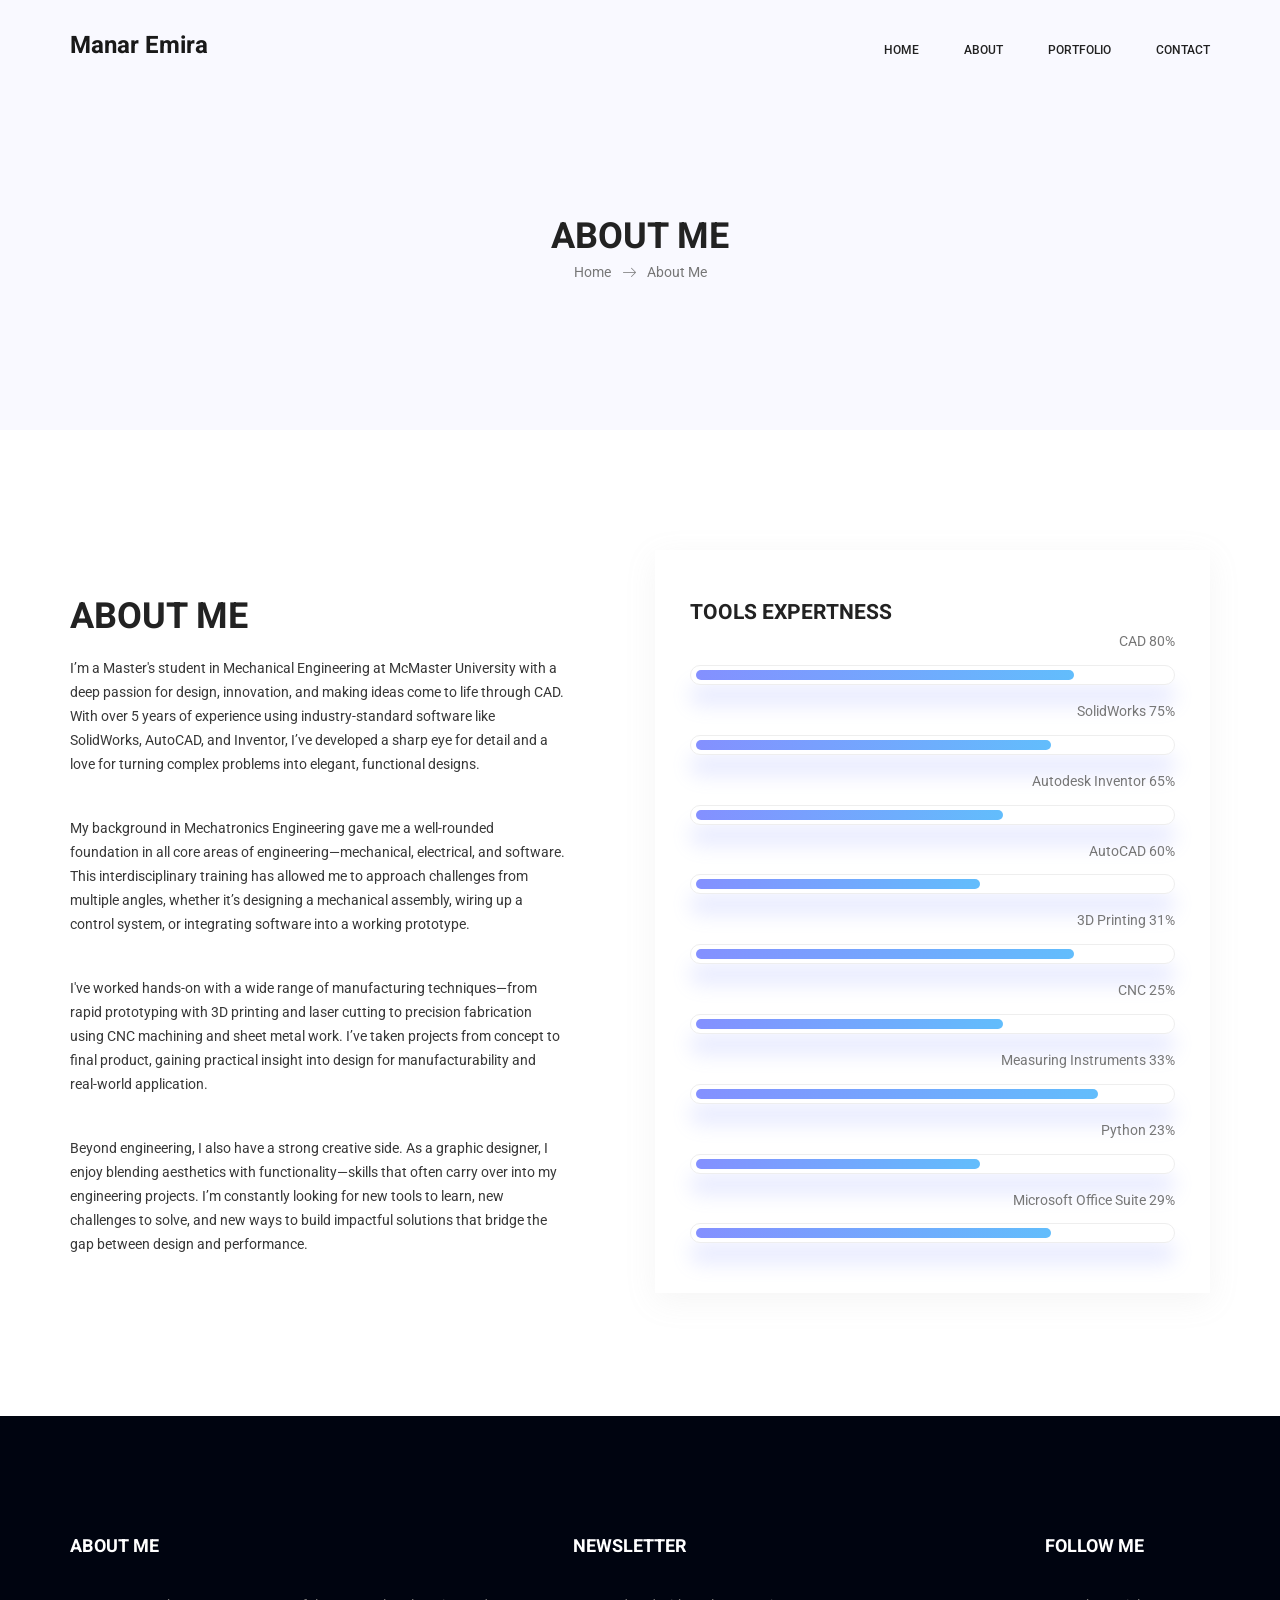
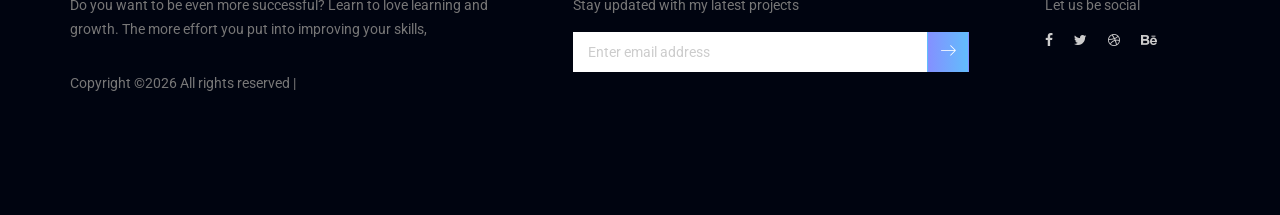
<file: about-us.html>
<!doctype html>
<html lang="en">
    <head>
        <!-- Required meta tags -->
        <meta charset="utf-8">
        <meta name="viewport" content="width=device-width, initial-scale=1, shrink-to-fit=no">
        <link rel="icon" href="img/favicon.png" type="image/png">
        <title>About Manar</title>
        <!-- Bootstrap CSS -->
        <link rel="stylesheet" href="css/bootstrap.css">
        <link rel="stylesheet" href="vendors/linericon/style.css">
        <link rel="stylesheet" href="css/font-awesome.min.css">
        <link rel="stylesheet" href="vendors/owl-carousel/owl.carousel.min.css">
        <link rel="stylesheet" href="vendors/lightbox/simpleLightbox.css">
        <link rel="stylesheet" href="vendors/nice-select/css/nice-select.css">
        <link rel="stylesheet" href="vendors/animate-css/animate.css">
        <link rel="stylesheet" href="vendors/flaticon/flaticon.css">
        <!-- main css -->
        <link rel="stylesheet" href="css/style.css">
        <link rel="stylesheet" href="css/responsive.css">
    </head>
    <body>
        
        <!--================Header Menu Area =================-->
        <header class="header_area">
            <div class="main_menu" id="mainNav">
            	<nav class="navbar navbar-expand-lg navbar-light">
					<div class="container box_1620">
						<!-- Brand and toggle get grouped for better mobile display -->
						<a class="navbar-brand logo_h" href="index.html"><h3>Manar Emira</h3></a>
						<button class="navbar-toggler" type="button" data-toggle="collapse" data-target="#navbarSupportedContent" aria-controls="navbarSupportedContent" aria-expanded="false" aria-label="Toggle navigation">
							<span class="icon-bar"></span>
							<span class="icon-bar"></span>
							<span class="icon-bar"></span>
						</button>
						<!-- Collect the nav links, forms, and other content for toggling -->
						<div class="collapse navbar-collapse offset" id="navbarSupportedContent">
							<ul class="nav navbar-nav menu_nav ml-auto">
								<li class="nav-item active"><a class="nav-link" href="index.html">Home</a></li> 
								<li class="nav-item"><a class="nav-link" href="about-us.html">About</a></li> 
								<li class="nav-item"><a class="nav-link" href="portfolio.html">Portfolio</a></li>
								<!--<li class="nav-item submenu dropdown">
									<a href="#" class="nav-link dropdown-toggle" data-toggle="dropdown" role="button" aria-haspopup="true" aria-expanded="false">Pages</a>
									<ul class="dropdown-menu">
										<li class="nav-item"><a class="nav-link" href="portfolio.html">Portfolio</a></li>
										<li class="nav-item"><a class="nav-link" href="portfolio-details.html">Project Details</a></li>
										<li class="nav-item"><a class="nav-link" href="elements.html">Elements</a></li>
									</ul>
								</li> 
								<li class="nav-item submenu dropdown">
									<a href="#" class="nav-link dropdown-toggle" data-toggle="dropdown" role="button" aria-haspopup="true" aria-expanded="false">Blog</a>
									<ul class="dropdown-menu">
										<li class="nav-item"><a class="nav-link" href="blog.html">Blog</a></li>
										<li class="nav-item"><a class="nav-link" href="single-blog.html">Blog Details</a></li>
									</ul>
								</li> -->
								<li class="nav-item"><a class="nav-link" href="contact.html">Contact</a></li>
							</ul>
						</div> 
					</div>
            	</nav>
            </div>
        </header>
        <!--================Header Menu Area =================-->
        
        <!--================Home Banner Area =================-->
        <section class="banner_area">
            <div class="banner_inner d-flex align-items-center">
            	<div class="overlay bg-parallax" data-stellar-ratio="0.9" data-stellar-vertical-offset="0" data-background=""></div>
				<div class="container">
					<div class="banner_content text-center">
						<h2>About Me</h2>
						<div class="page_link">
							<a href="index.html">Home</a>
							<a href="about-us.html">About Me</a>
						</div>
						
					</div>
				</div>
            </div>
        </section>
        <!--================End Home Banner Area =================-->
        
        <!--================Welcome Area =================-->
		<section class="welcome_area p_120">
        	<div class="container">
        		<div class="row welcome_inner">
        			<div class="col-lg-6">
        				<div class="welcome_text">
        					<h4>About Me</h4>
        					<p>I’m a Master's student in Mechanical Engineering at McMaster University with a deep passion for design, innovation, and making ideas come to life through CAD. With over 5 years of experience using industry-standard software like SolidWorks, AutoCAD, and Inventor, I’ve developed a sharp eye for detail and a love for turning complex problems into elegant, functional designs.</p>

<p>My background in Mechatronics Engineering gave me a well-rounded foundation in all core areas of engineering—mechanical, electrical, and software. This interdisciplinary training has allowed me to approach challenges from multiple angles, whether it’s designing a mechanical assembly, wiring up a control system, or integrating software into a working prototype.</p>

<p>I've worked hands-on with a wide range of manufacturing techniques—from rapid prototyping with 3D printing and laser cutting to precision fabrication using CNC machining and sheet metal work. I’ve taken projects from concept to final product, gaining practical insight into design for manufacturability and real-world application.</p>

<p>Beyond engineering, I also have a strong creative side. As a graphic designer, I enjoy blending aesthetics with functionality—skills that often carry over into my engineering projects. I’m constantly looking for new tools to learn, new challenges to solve, and new ways to build impactful solutions that bridge the gap between design and performance.</p>

        					<!--<div class="row">
        						<div class="col-md-4">
        							<div class="wel_item">
        								<i class="lnr lnr-database"></i>
        								<h4>$2.5M</h4>
        								<p>Total Donation</p>
        							</div>
        						</div>
        						<div class="col-md-4">
        							<div class="wel_item">
        								<i class="lnr lnr-book"></i>
        								<h4>1465</h4>
        								<p>Total Projects</p>
        							</div>
        						</div>
        						<div class="col-md-4">
        							<div class="wel_item">
        								<i class="lnr lnr-users"></i>
        								<h4>3965</h4>
        								<p>Total Volunteers</p>
        							</div>
        						</div>
        					</div> -->
        				</div>
        			</div>
        			<div class="col-lg-6">
        				<div class="tools_expert">
        					<h3>Tools Expertness</h3>
        					<div class="skill_main">
								<div class="skill_item">
									<h4>CAD <span class="counter">80</span>%</h4>
									<div class="progress">
										<div class="progress-bar" role="progressbar" aria-valuenow="80" aria-valuemin="0" aria-valuemax="100"></div>
									</div>
								</div>
								<div class="skill_item">
									<h4>SolidWorks <span class="counter">75</span>%</h4>
									<div class="progress">
										<div class="progress-bar" role="progressbar" aria-valuenow="75" aria-valuemin="0" aria-valuemax="100"></div>
									</div>
								</div>
								<div class="skill_item">
									<h4>Autodesk Inventor <span class="counter">65</span>%</h4>
									<div class="progress">
										<div class="progress-bar" role="progressbar" aria-valuenow="65" aria-valuemin="0" aria-valuemax="100"></div>
									</div>
								</div>
								<div class="skill_item">
									<h4>AutoCAD <span class="counter">60</span>%</h4>
									<div class="progress">
										<div class="progress-bar" role="progressbar" aria-valuenow="60" aria-valuemin="0" aria-valuemax="100"></div>
									</div>
								</div>
								<div class="skill_item">
									<h4>3D Printing <span class="counter">80</span>%</h4>
									<div class="progress">
										<div class="progress-bar" role="progressbar" aria-valuenow="80" aria-valuemin="0" aria-valuemax="100"></div>
									</div>
								</div>
								<div class="skill_item">
									<h4>CNC <span class="counter">65</span>%</h4>
									<div class="progress">
										<div class="progress-bar" role="progressbar" aria-valuenow="65" aria-valuemin="0" aria-valuemax="100"></div>
									</div>
								</div>
								<div class="skill_item">
									<h4>Measuring Instruments <span class="counter">85</span>%</h4>
									<div class="progress">
										<div class="progress-bar" role="progressbar" aria-valuenow="85" aria-valuemin="0" aria-valuemax="100"></div>
									</div>
								</div>
								<div class="skill_item">
									<h4>Python <span class="counter">60</span>%</h4>
									<div class="progress">
										<div class="progress-bar" role="progressbar" aria-valuenow="60" aria-valuemin="0" aria-valuemax="100"></div>
									</div>
								</div>
								<div class="skill_item">
									<h4>Microsoft Office Suite <span class="counter">75</span>%</h4>
									<div class="progress">
										<div class="progress-bar" role="progressbar" aria-valuenow="75" aria-valuemin="0" aria-valuemax="100"></div>
									</div>
								</div>
							</div>
        				</div>
        			</div>
        		</div>
        	</div>
        </section>
        <!--================End Welcome Area =================-->
        
        <!--================Feature Area =================-->
        <!--<section class="feature_area p_120">
        	<div class="container">
        		<div class="main_title">
        			<h2>offerings to my clients</h2>
        			<p>If you are looking at blank cassettes on the web, you may be very confused at the difference in price. You may see some for as low as $.17 each.</p>
        		</div>
        		<div class="feature_inner row">
        			<div class="col-lg-4 col-md-6">
        				<div class="feature_item">
        					<i class="flaticon-city"></i>
        					<h4>Architecture</h4>
        					<p>If you are looking at blank cassettes on the web, you may be very confused at the difference in price. You may see some for as low as $17 each.</p>
        				</div>
        			</div>
        			<div class="col-lg-4 col-md-6">
        				<div class="feature_item">
        					<i class="flaticon-skyline"></i>
        					<h4>Interior Design</h4>
        					<p>If you are looking at blank cassettes on the web, you may be very confused at the difference in price. You may see some for as low as $17 each.</p>
        				</div>
        			</div>
        			<div class="col-lg-4 col-md-6">
        				<div class="feature_item">
        					<i class="flaticon-sketch"></i>
        					<h4>Concept Design</h4>
        					<p>If you are looking at blank cassettes on the web, you may be very confused at the difference in price. You may see some for as low as $17 each.</p>
        				</div>
        			</div>
        			<div class="col-lg-4 col-md-6">
        				<div class="feature_item">
        					<i class="flaticon-city"></i>
        					<h4>Architecture</h4>
        					<p>If you are looking at blank cassettes on the web, you may be very confused at the difference in price. You may see some for as low as $17 each.</p>
        				</div>
        			</div>
        			<div class="col-lg-4 col-md-6">
        				<div class="feature_item">
        					<i class="flaticon-skyline"></i>
        					<h4>Interior Design</h4>
        					<p>If you are looking at blank cassettes on the web, you may be very confused at the difference in price. You may see some for as low as $17 each.</p>
        				</div>
        			</div>
        			<div class="col-lg-4 col-md-6">
        				<div class="feature_item">
        					<i class="flaticon-sketch"></i>
        					<h4>Concept Design</h4>
        					<p>If you are looking at blank cassettes on the web, you may be very confused at the difference in price. You may see some for as low as $17 each.</p>
        				</div>
        			</div>
        		</div>
        	</div>
        </section> -->
        <!--================End Feature Area =================-->
        
        <!--================Testimonials Area =================-->
        <!--<section class="testimonials_area testi_two p_120">
        	<div class="container">
        		<div class="main_title">
        			<h2>Testimonials</h2>
        			<p>If you are looking at blank cassettes on the web, you may be very confused at the difference in price. You may see some for as low as $.17 each.</p>
        		</div>
        		<div class="testi_inner">
					<div class="testi_slider owl-carousel">
						<div class="item">
							<div class="testi_item">
								<p>As conscious traveling Paup ers we must always be oncerned about our dear Mother Earth. If you think about it, you travel across her face</p>
								<h4>Fanny Spencer</h4>
								<a href="#"><i class="fa fa-star"></i></a>
								<a href="#"><i class="fa fa-star"></i></a>
								<a href="#"><i class="fa fa-star"></i></a>
								<a href="#"><i class="fa fa-star"></i></a>
								<a href="#"><i class="fa fa-star-half-o"></i></a>
							</div>
						</div>
						<div class="item">
							<div class="testi_item">
								<p>As conscious traveling Paup ers we must always be oncerned about our dear Mother Earth. If you think about it, you travel across her face</p>
								<h4>Fanny Spencer</h4>
								<a href="#"><i class="fa fa-star"></i></a>
								<a href="#"><i class="fa fa-star"></i></a>
								<a href="#"><i class="fa fa-star"></i></a>
								<a href="#"><i class="fa fa-star"></i></a>
								<a href="#"><i class="fa fa-star-half-o"></i></a>
							</div>
						</div>
						<div class="item">
							<div class="testi_item">
								<p>As conscious traveling Paup ers we must always be oncerned about our dear Mother Earth. If you think about it, you travel across her face</p>
								<h4>Fanny Spencer</h4>
								<a href="#"><i class="fa fa-star"></i></a>
								<a href="#"><i class="fa fa-star"></i></a>
								<a href="#"><i class="fa fa-star"></i></a>
								<a href="#"><i class="fa fa-star"></i></a>
								<a href="#"><i class="fa fa-star-half-o"></i></a>
							</div>
						</div>
					</div>
        		</div>
        	</div>
        </section> -->
        <!--================End Testimonials Area =================-->
        
        <!--================Footer Area =================-->
        <footer class="footer_area p_120">
        	<div class="container">
        		<div class="row footer_inner">
        			<div class="col-lg-5 col-sm-6">
        				<aside class="f_widget ab_widget">
        					<div class="f_title">
        						<h3>About Me</h3>
        					</div>
        					<p>Do you want to be even more successful? Learn to love learning and growth. The more effort you put into improving your skills,</p>
        					<p><!-- Link back to Colorlib can't be removed. Template is licensed under CC BY 3.0. -->
Copyright &copy;<script>document.write(new Date().getFullYear());</script> All rights reserved | 
<!-- Link back to Colorlib can't be removed. Template is licensed under CC BY 3.0. -->
</p>
        				</aside>
        			</div>
        			<div class="col-lg-5 col-sm-6">
        				<aside class="f_widget news_widget">
        					<div class="f_title">
        						<h3>Newsletter</h3>
        					</div>
        					<p>Stay updated with my latest projects</p>
        					<div id="mc_embed_signup">
                                <form target="_blank" action="https://spondonit.us12.list-manage.com/subscribe/post?u=1462626880ade1ac87bd9c93a&amp;id=92a4423d01" method="get" class="subscribe_form relative">
                                	<div class="input-group d-flex flex-row">
                                        <input name="EMAIL" placeholder="Enter email address" onfocus="this.placeholder = ''" onblur="this.placeholder = 'Email Address '" required="" type="email">
                                        <button class="btn sub-btn"><span class="lnr lnr-arrow-right"></span></button>		
                                    </div>				
                                    <div class="mt-10 info"></div>
                                </form>
                            </div>
        				</aside>
        			</div>
        			<div class="col-lg-2">
        				<aside class="f_widget social_widget">
        					<div class="f_title">
        						<h3>Follow Me</h3>
        					</div>
        					<p>Let us be social</p>
        					<ul class="list">
        						<li><a href="#"><i class="fa fa-facebook"></i></a></li>
        						<li><a href="#"><i class="fa fa-twitter"></i></a></li>
        						<li><a href="#"><i class="fa fa-dribbble"></i></a></li>
        						<li><a href="#"><i class="fa fa-behance"></i></a></li>
        					</ul>
        				</aside>
        			</div>
        		</div>
        	</div>
        </footer>
        <!--================End Footer Area =================-->
        
        
        
        
        <!-- Optional JavaScript -->
        <!-- jQuery first, then Popper.js, then Bootstrap JS -->
        <script src="js/jquery-3.2.1.min.js"></script>
        <script src="js/popper.js"></script>
        <script src="js/bootstrap.min.js"></script>
        <script src="js/stellar.js"></script>
        <script src="vendors/lightbox/simpleLightbox.min.js"></script>
        <script src="vendors/nice-select/js/jquery.nice-select.min.js"></script>
        <script src="vendors/isotope/imagesloaded.pkgd.min.js"></script>
        <script src="vendors/isotope/isotope-min.js"></script>
        <script src="vendors/owl-carousel/owl.carousel.min.js"></script>
        <script src="js/jquery.ajaxchimp.min.js"></script>
        <script src="js/mail-script.js"></script>
        <script src="vendors/counter-up/jquery.waypoints.min.js"></script>
        <script src="vendors/counter-up/jquery.counterup.min.js"></script>
        <script src="js/theme.js"></script>
    </body>
</html>
</file>
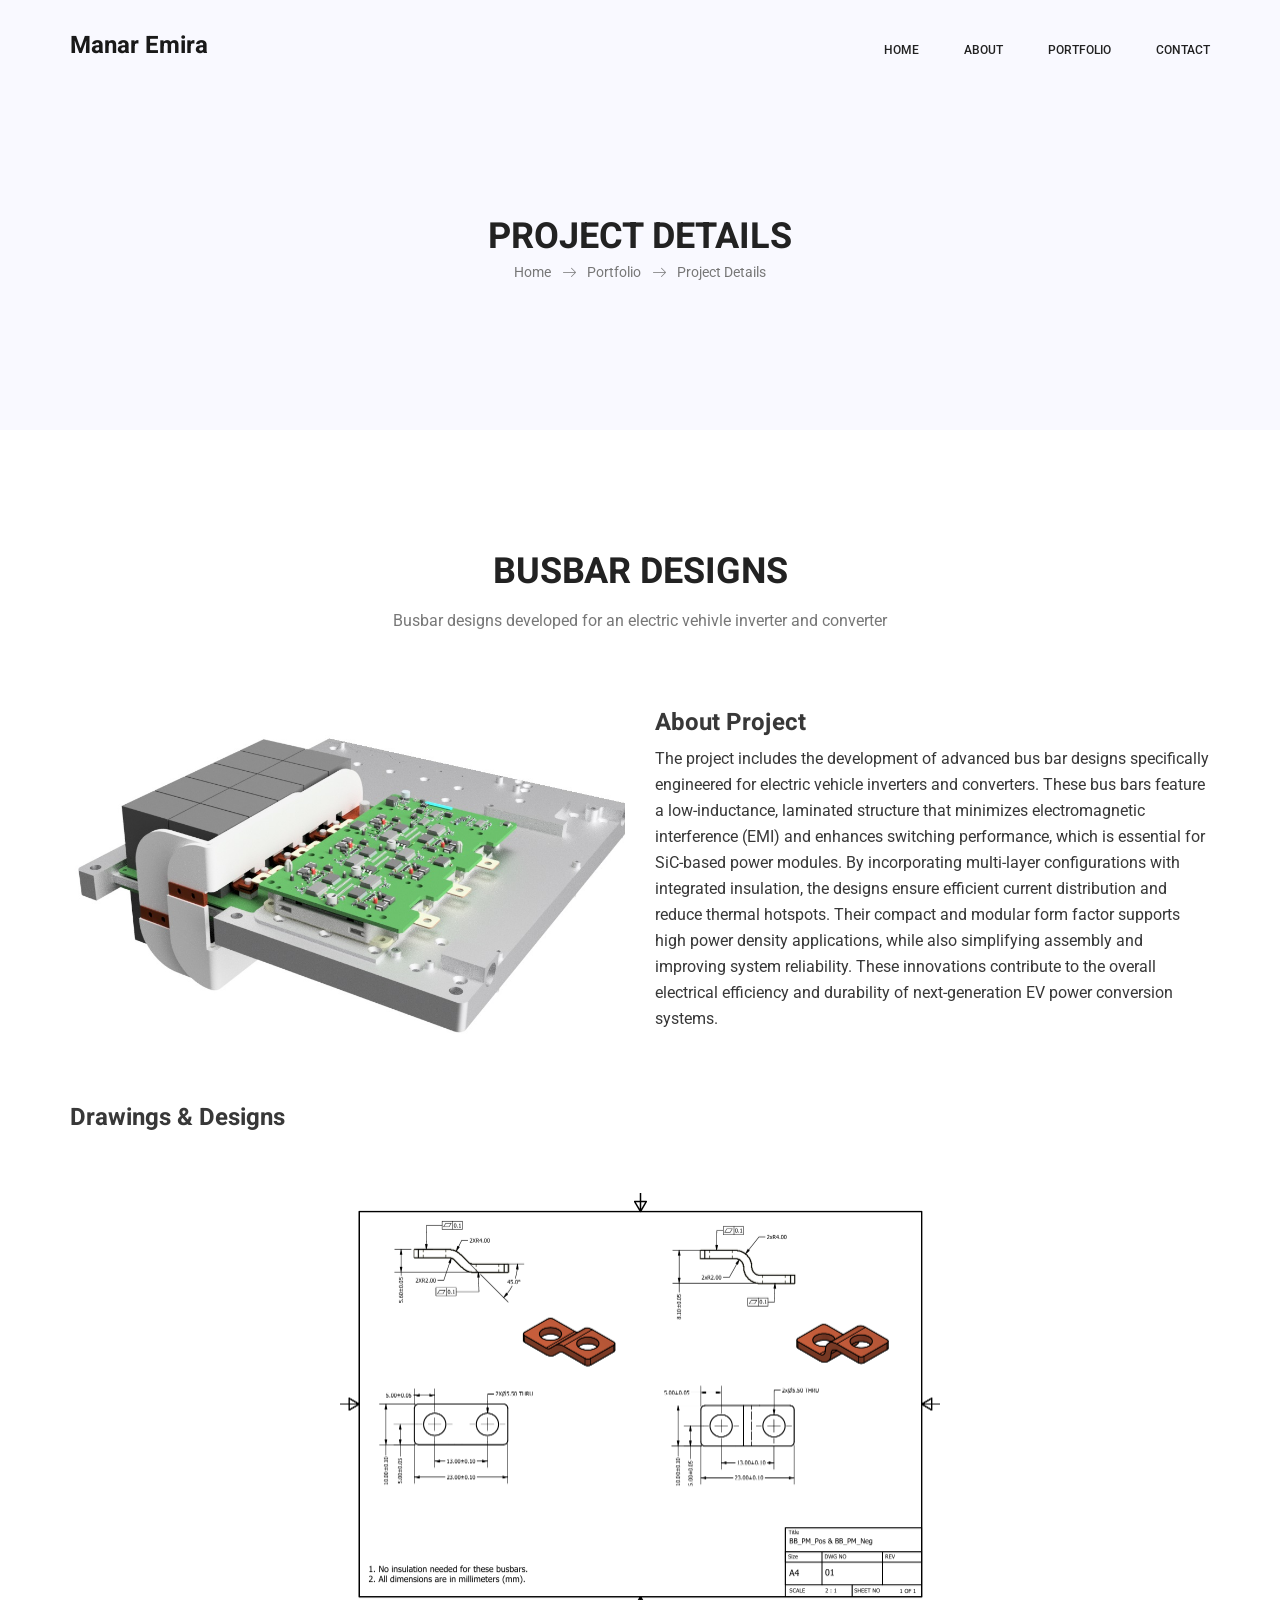
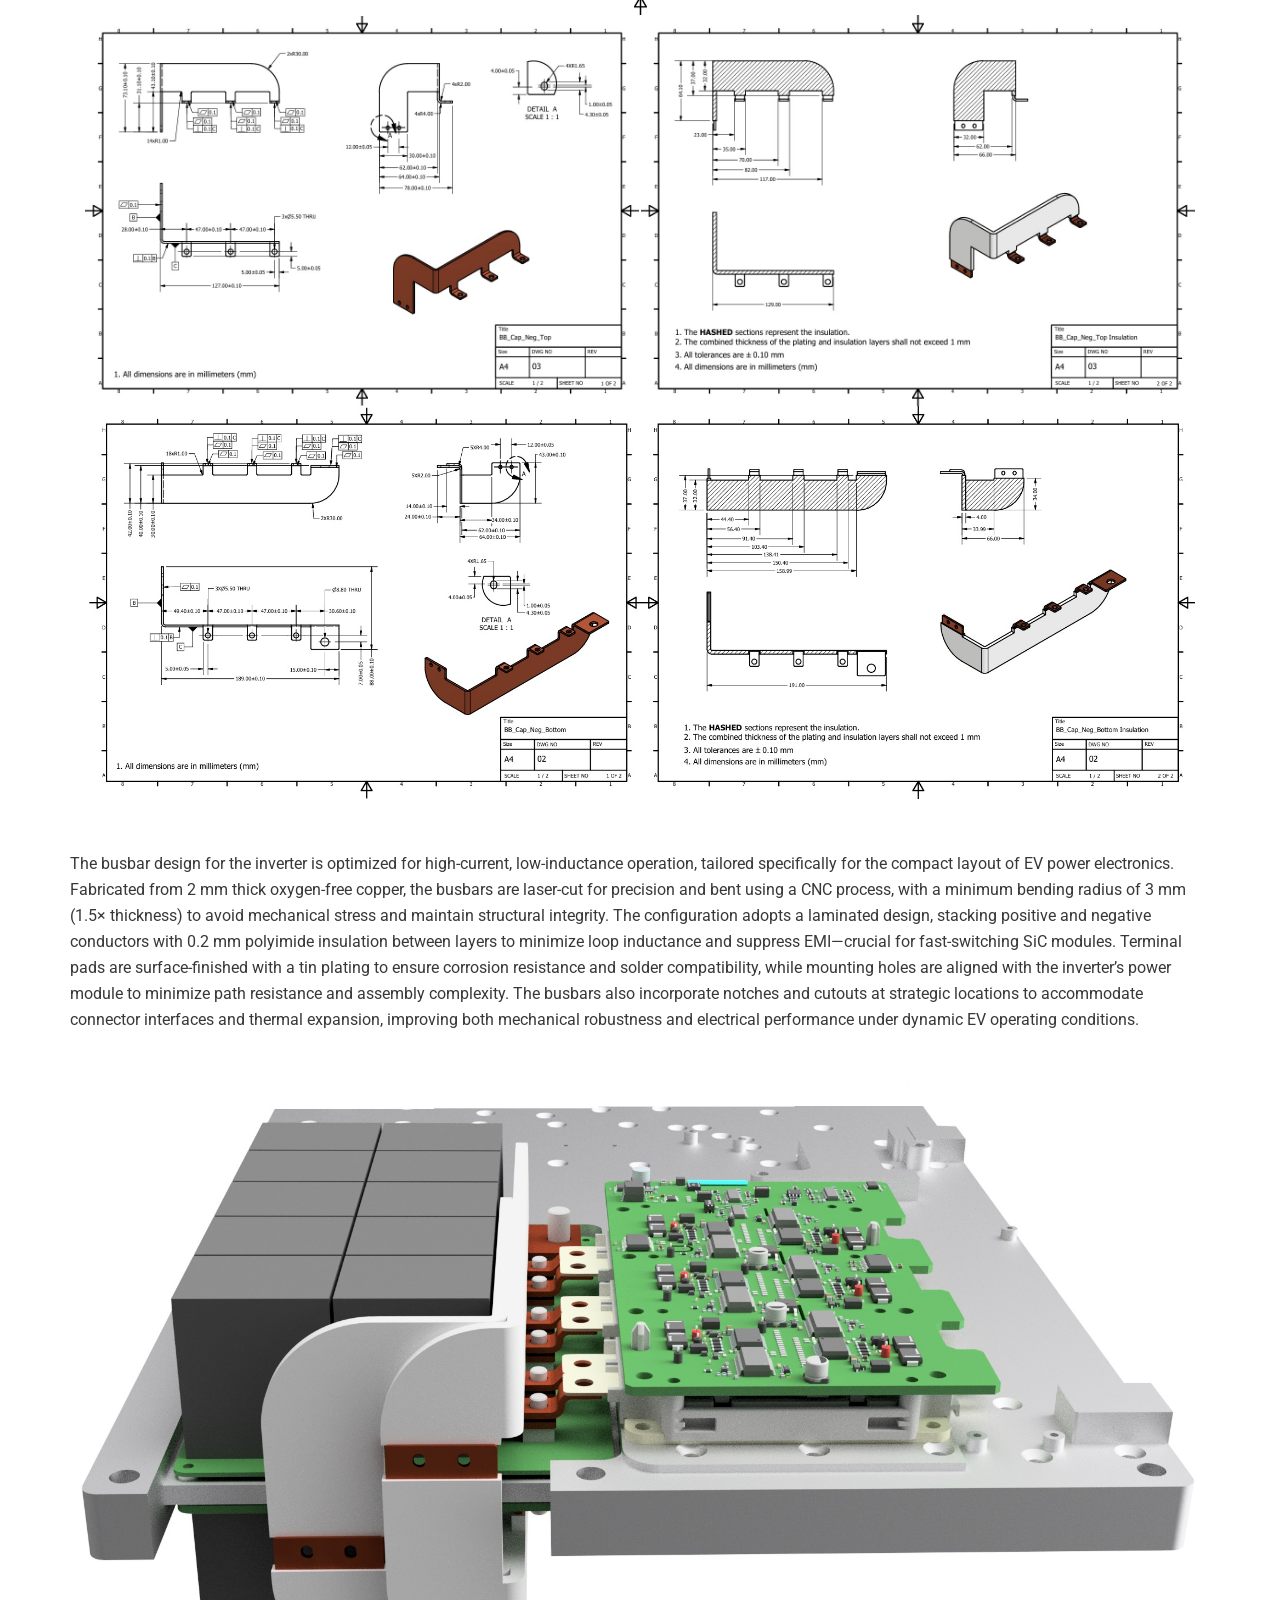
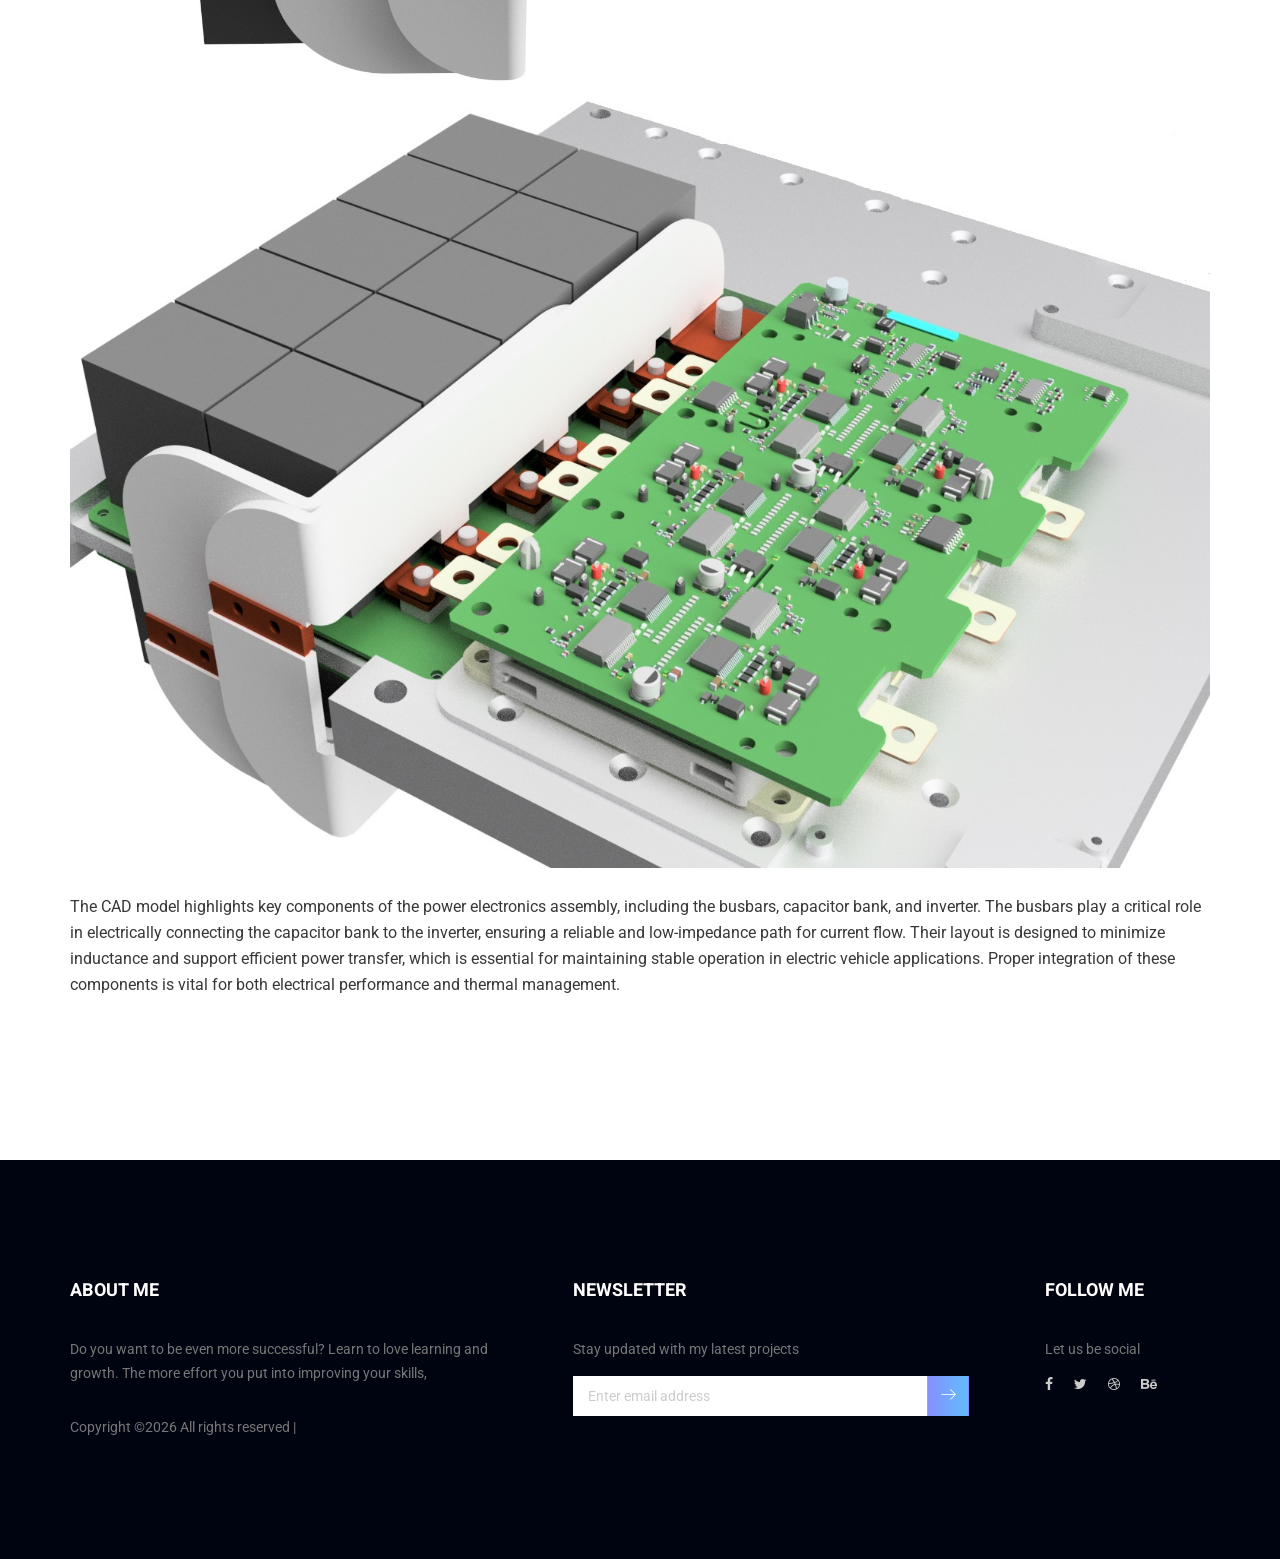
<file: BusBars.html>
<!doctype html>
<html lang="en">
    <head>
        <!-- Required meta tags -->
        <meta charset="utf-8">
        <meta name="viewport" content="width=device-width, initial-scale=1, shrink-to-fit=no">
        <link rel="icon" href="img/favicon.png" type="image/png">
        <title>Project Details</title>
        <!-- Bootstrap CSS -->
        <link rel="stylesheet" href="css/bootstrap.css">
        <link rel="stylesheet" href="vendors/linericon/style.css">
        <link rel="stylesheet" href="css/font-awesome.min.css">
        <link rel="stylesheet" href="vendors/owl-carousel/owl.carousel.min.css">
        <link rel="stylesheet" href="vendors/lightbox/simpleLightbox.css">
        <link rel="stylesheet" href="vendors/nice-select/css/nice-select.css">
        <link rel="stylesheet" href="vendors/animate-css/animate.css">
        <link rel="stylesheet" href="vendors/flaticon/flaticon.css">
        <!-- main css -->
        <link rel="stylesheet" href="css/style.css">
        <link rel="stylesheet" href="css/responsive.css">
    </head>
    <body>
        
        <!--================Header Menu Area =================-->
        <header class="header_area">
            <div class="main_menu" id="mainNav">
            	<nav class="navbar navbar-expand-lg navbar-light">
					<div class="container box_1620">
						<!-- Brand and toggle get grouped for better mobile display -->
						<a class="navbar-brand logo_h" href="index.html"><h3>Manar Emira</h3></a>
						<button class="navbar-toggler" type="button" data-toggle="collapse" data-target="#navbarSupportedContent" aria-controls="navbarSupportedContent" aria-expanded="false" aria-label="Toggle navigation">
							<span class="icon-bar"></span>
							<span class="icon-bar"></span>
							<span class="icon-bar"></span>
						</button>
						<!-- Collect the nav links, forms, and other content for toggling -->
						<div class="collapse navbar-collapse offset" id="navbarSupportedContent">
							<ul class="nav navbar-nav menu_nav ml-auto">
								<li class="nav-item active"><a class="nav-link" href="index.html">Home</a></li> 
								<li class="nav-item"><a class="nav-link" href="about-us.html">About</a></li> 
								<li class="nav-item"><a class="nav-link" href="portfolio.html">Portfolio</a></li>
								<!--<li class="nav-item submenu dropdown">
									<a href="#" class="nav-link dropdown-toggle" data-toggle="dropdown" role="button" aria-haspopup="true" aria-expanded="false">Pages</a>
									<ul class="dropdown-menu">
										<li class="nav-item"><a class="nav-link" href="portfolio.html">Portfolio</a></li>
										<li class="nav-item"><a class="nav-link" href="portfolio-details.html">Project Details</a></li>
										<li class="nav-item"><a class="nav-link" href="elements.html">Elements</a></li>
									</ul>
								</li> 
								<li class="nav-item submenu dropdown">
									<a href="#" class="nav-link dropdown-toggle" data-toggle="dropdown" role="button" aria-haspopup="true" aria-expanded="false">Blog</a>
									<ul class="dropdown-menu">
										<li class="nav-item"><a class="nav-link" href="blog.html">Blog</a></li>
										<li class="nav-item"><a class="nav-link" href="single-blog.html">Blog Details</a></li>
									</ul>
								</li>  -->
								<li class="nav-item"><a class="nav-link" href="contact.html">Contact</a></li>
							</ul>
						</div> 
					</div>
            	</nav>
            </div>
        </header>
        <!--================Header Menu Area =================-->
        
        <!--================Home Banner Area =================-->
        <section class="banner_area">
            <div class="banner_inner d-flex align-items-center">
            	<div class="overlay bg-parallax" data-stellar-ratio="0.9" data-stellar-vertical-offset="0" data-background=""></div>
				<div class="container">
					<div class="banner_content text-center">
						<h2>Project Details</h2>
						<div class="page_link">
							<a href="index.html">Home</a>
							<a href="portfolio.html">Portfolio</a>
							<a href="portfolio-details.html">Project Details</a>
						</div>
					</div>
				</div>
            </div>
        </section>
        
        <!--================End Home Banner Area =================-->
        
        <!--================Portfolio Details Area =================-->
        <section class="portfolio_details_area p_120">
        	<div class="container">
                <div class="main_title">
					<h2>Busbar Designs</h2>
					<p>Busbar designs developed for an electric vehivle inverter and converter</p>
				</div>
        		<div class="portfolio_details_inner">
                </div>
                <div class="row">
                    <div class="col-md-6">
                        <div class="left_img">
                            <img class="img-fluid" src="img/Busbars/busbar1.jpg" alt="">
                        </div>
                    </div>
                    <div class="col-md-6">
                        <div class="portfolio_right_text">
                            <h3>About Project</h3>
                            <p>The project includes the development of advanced bus bar designs specifically engineered for electric vehicle inverters and converters. These bus bars feature a low-inductance, laminated structure that minimizes electromagnetic interference (EMI) and enhances switching performance, which is essential for SiC-based power modules. By incorporating multi-layer configurations with integrated insulation, the designs ensure efficient current distribution and reduce thermal hotspots. Their compact and modular form factor supports high power density applications, while also simplifying assembly and improving system reliability. These innovations contribute to the overall electrical efficiency and durability of next-generation EV power conversion systems.</p>

                        </div>
                    </div>
                </div>
                <br>
                <br>
                <h3>Drawings & Designs</h3>
                
                <div class="banner_inner d-flex align-items-center">
                    <div class="overlay bg-parallax" data-stellar-ratio="0.9" data-stellar-vertical-offset="0" data-background=""></div>
                    <div class="container">
                        <div class="banner_content text-center">
                            <br>
                            <br>
                            <img class="img-fluid" src="img/Busbars/1.png" alt="" width="600">
                            <img class="img-fluid" src="img/Busbars/P2.jpg" alt="" width="2500">
                            <img class="img-fluid" src="img/Busbars/P3.jpg" alt="" width="2500">
                            <br>
                            <br>
        
                        </div>
                    </div>
                </div>
                <br>
                
                <p>The busbar design for the inverter is optimized for high-current, low-inductance operation, tailored specifically for the compact layout of EV power electronics. Fabricated from 2 mm thick oxygen-free copper, the busbars are laser-cut for precision and bent using a CNC process, with a minimum bending radius of 3 mm (1.5× thickness) to avoid mechanical stress and maintain structural integrity. The configuration adopts a laminated design, stacking positive and negative conductors with 0.2 mm polyimide insulation between layers to minimize loop inductance and suppress EMI—crucial for fast-switching SiC modules. Terminal pads are surface-finished with a tin plating to ensure corrosion resistance and solder compatibility, while mounting holes are aligned with the inverter’s power module to minimize path resistance and assembly complexity. The busbars also incorporate notches and cutouts at strategic locations to accommodate connector interfaces and thermal expansion, improving both mechanical robustness and electrical performance under dynamic EV operating conditions.</p>
                <img class="img-fluid" src="img/Busbars/busbar3.jpg" alt="">
                <img class="img-fluid" src="img/Busbars/busbar2.jpg" alt="">
                <br>
                <br>
                <p>The CAD model highlights key components of the power electronics assembly, including the busbars, capacitor bank, and inverter. The busbars play a critical role in electrically connecting the capacitor bank to the inverter, ensuring a reliable and low-impedance path for current flow. Their layout is designed to minimize inductance and support efficient power transfer, which is essential for maintaining stable operation in electric vehicle applications. Proper integration of these components is vital for both electrical performance and thermal management.</p>
                

                
            <br>
            
                 
                
                    </div>
                </div>
                
            </div>
            
        	</div>
        </section> 
        <!--================End Portfolio Details Area =================-->
        
        <!--================Footer Area =================-->
        <footer class="footer_area p_120">
        	<div class="container">
        		<div class="row footer_inner">
        			<div class="col-lg-5 col-sm-6">
        				<aside class="f_widget ab_widget">
        					<div class="f_title">
        						<h3>About Me</h3>
        					</div>
        					<p>Do you want to be even more successful? Learn to love learning and growth. The more effort you put into improving your skills,</p>
        					<p><!-- Link back to Colorlib can't be removed. Template is licensed under CC BY 3.0. -->
Copyright &copy;<script>document.write(new Date().getFullYear());</script> All rights reserved | 
<!-- Link back to Colorlib can't be removed. Template is licensed under CC BY 3.0. -->
</p>
        				</aside>
        			</div>
        			<div class="col-lg-5 col-sm-6">
        				<aside class="f_widget news_widget">
        					<div class="f_title">
        						<h3>Newsletter</h3>
        					</div>
        					<p>Stay updated with my latest projects</p>
        					<div id="mc_embed_signup">
                                <form target="_blank" action="https://spondonit.us12.list-manage.com/subscribe/post?u=1462626880ade1ac87bd9c93a&amp;id=92a4423d01" method="get" class="subscribe_form relative">
                                	<div class="input-group d-flex flex-row">
                                        <input name="EMAIL" placeholder="Enter email address" onfocus="this.placeholder = ''" onblur="this.placeholder = 'Email Address '" required="" type="email">
                                        <button class="btn sub-btn"><span class="lnr lnr-arrow-right"></span></button>		
                                    </div>				
                                    <div class="mt-10 info"></div>
                                </form>
                            </div>
        				</aside>
        			</div>
        			<div class="col-lg-2">
        				<aside class="f_widget social_widget">
        					<div class="f_title">
        						<h3>Follow Me</h3>
        					</div>
        					<p>Let us be social</p>
        					<ul class="list">
        						<li><a href="#"><i class="fa fa-facebook"></i></a></li>
        						<li><a href="#"><i class="fa fa-twitter"></i></a></li>
        						<li><a href="#"><i class="fa fa-dribbble"></i></a></li>
        						<li><a href="#"><i class="fa fa-behance"></i></a></li>
        					</ul>
        				</aside>
        			</div>
        		</div>
        	</div>
        </footer>
        <!--================End Footer Area =================-->
        
        
        
        
        <!-- Optional JavaScript -->
        <!-- jQuery first, then Popper.js, then Bootstrap JS -->
        <script src="js/jquery-3.2.1.min.js"></script>
        <script src="js/popper.js"></script>
        <script src="js/bootstrap.min.js"></script>
        <script src="js/stellar.js"></script>
        <script src="vendors/lightbox/simpleLightbox.min.js"></script>
        <script src="vendors/nice-select/js/jquery.nice-select.min.js"></script>
        <script src="vendors/isotope/imagesloaded.pkgd.min.js"></script>
        <script src="vendors/isotope/isotope-min.js"></script>
        <script src="vendors/owl-carousel/owl.carousel.min.js"></script>
        <script src="js/jquery.ajaxchimp.min.js"></script>
        <script src="js/mail-script.js"></script>
        <script src="vendors/counter-up/jquery.waypoints.min.js"></script>
        <script src="vendors/counter-up/jquery.counterup.min.js"></script>
        <script src="js/theme.js"></script>
    </body>
</html>
</file>
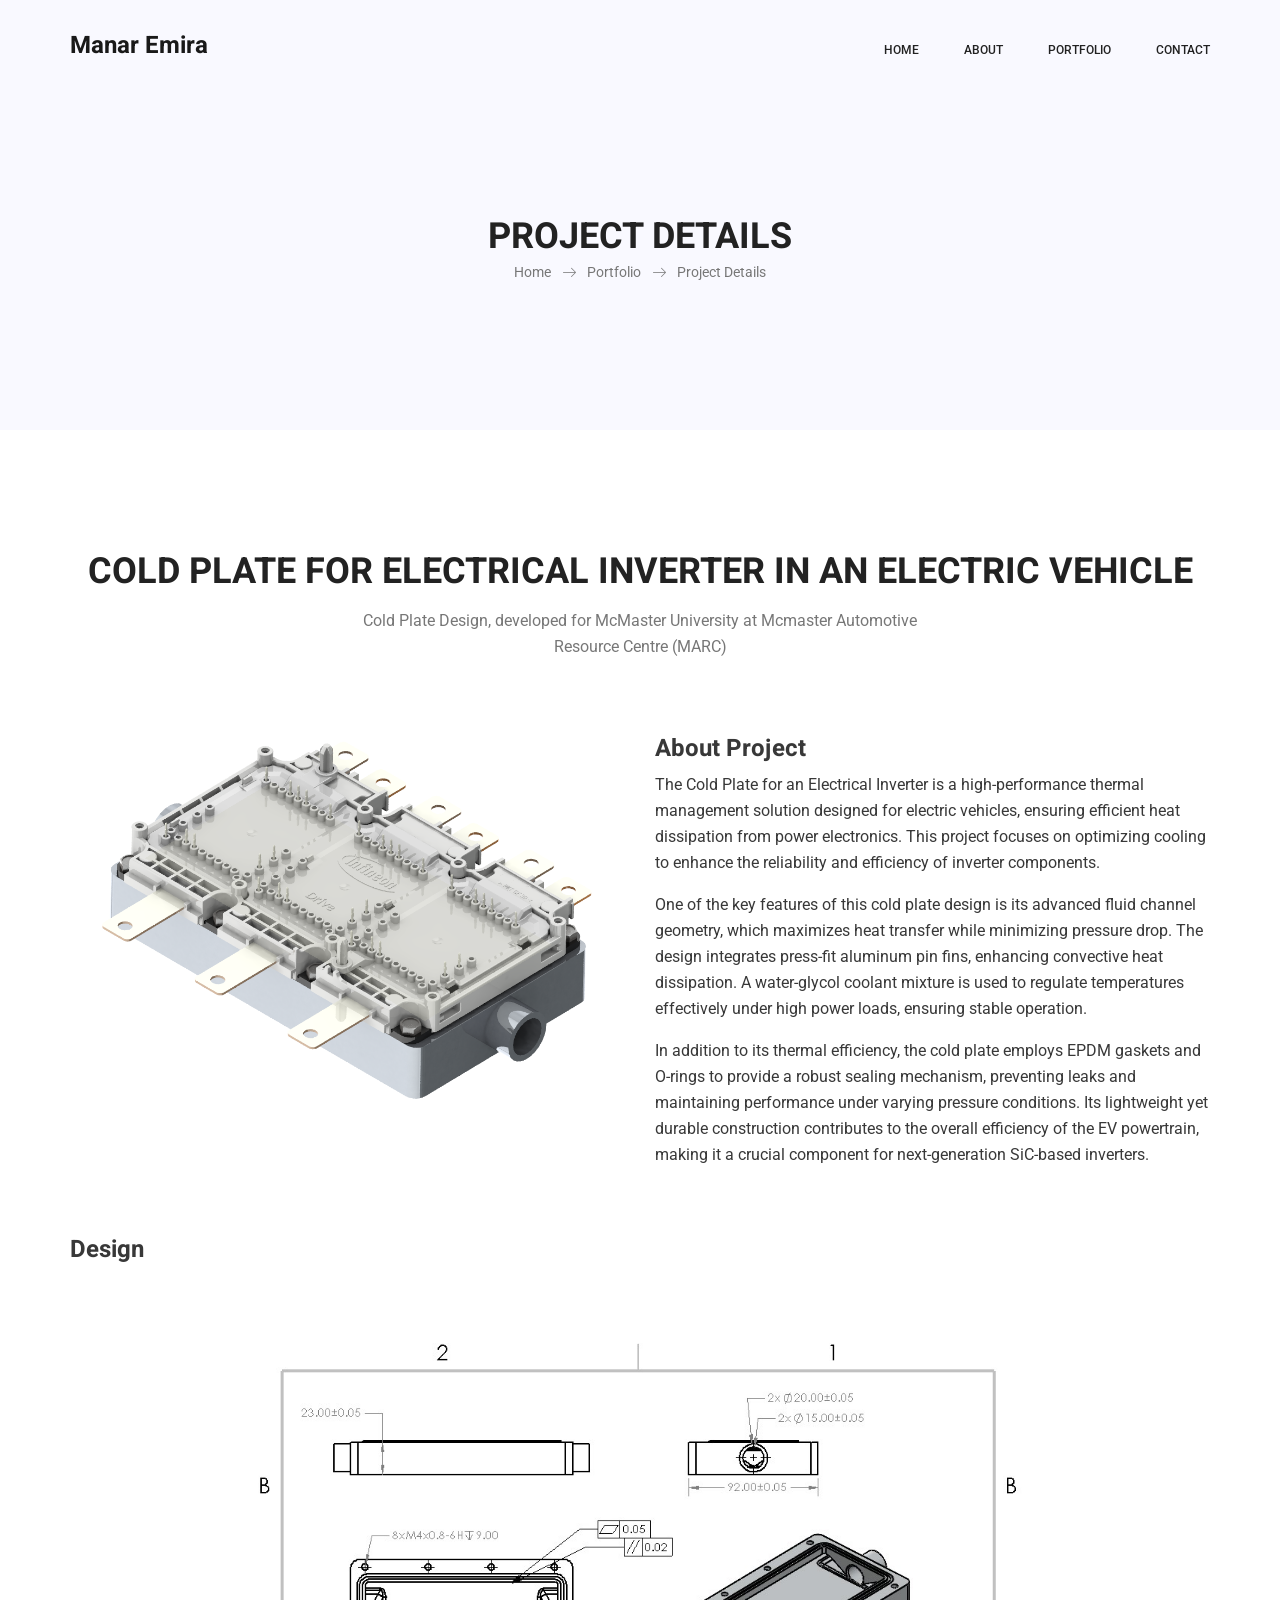
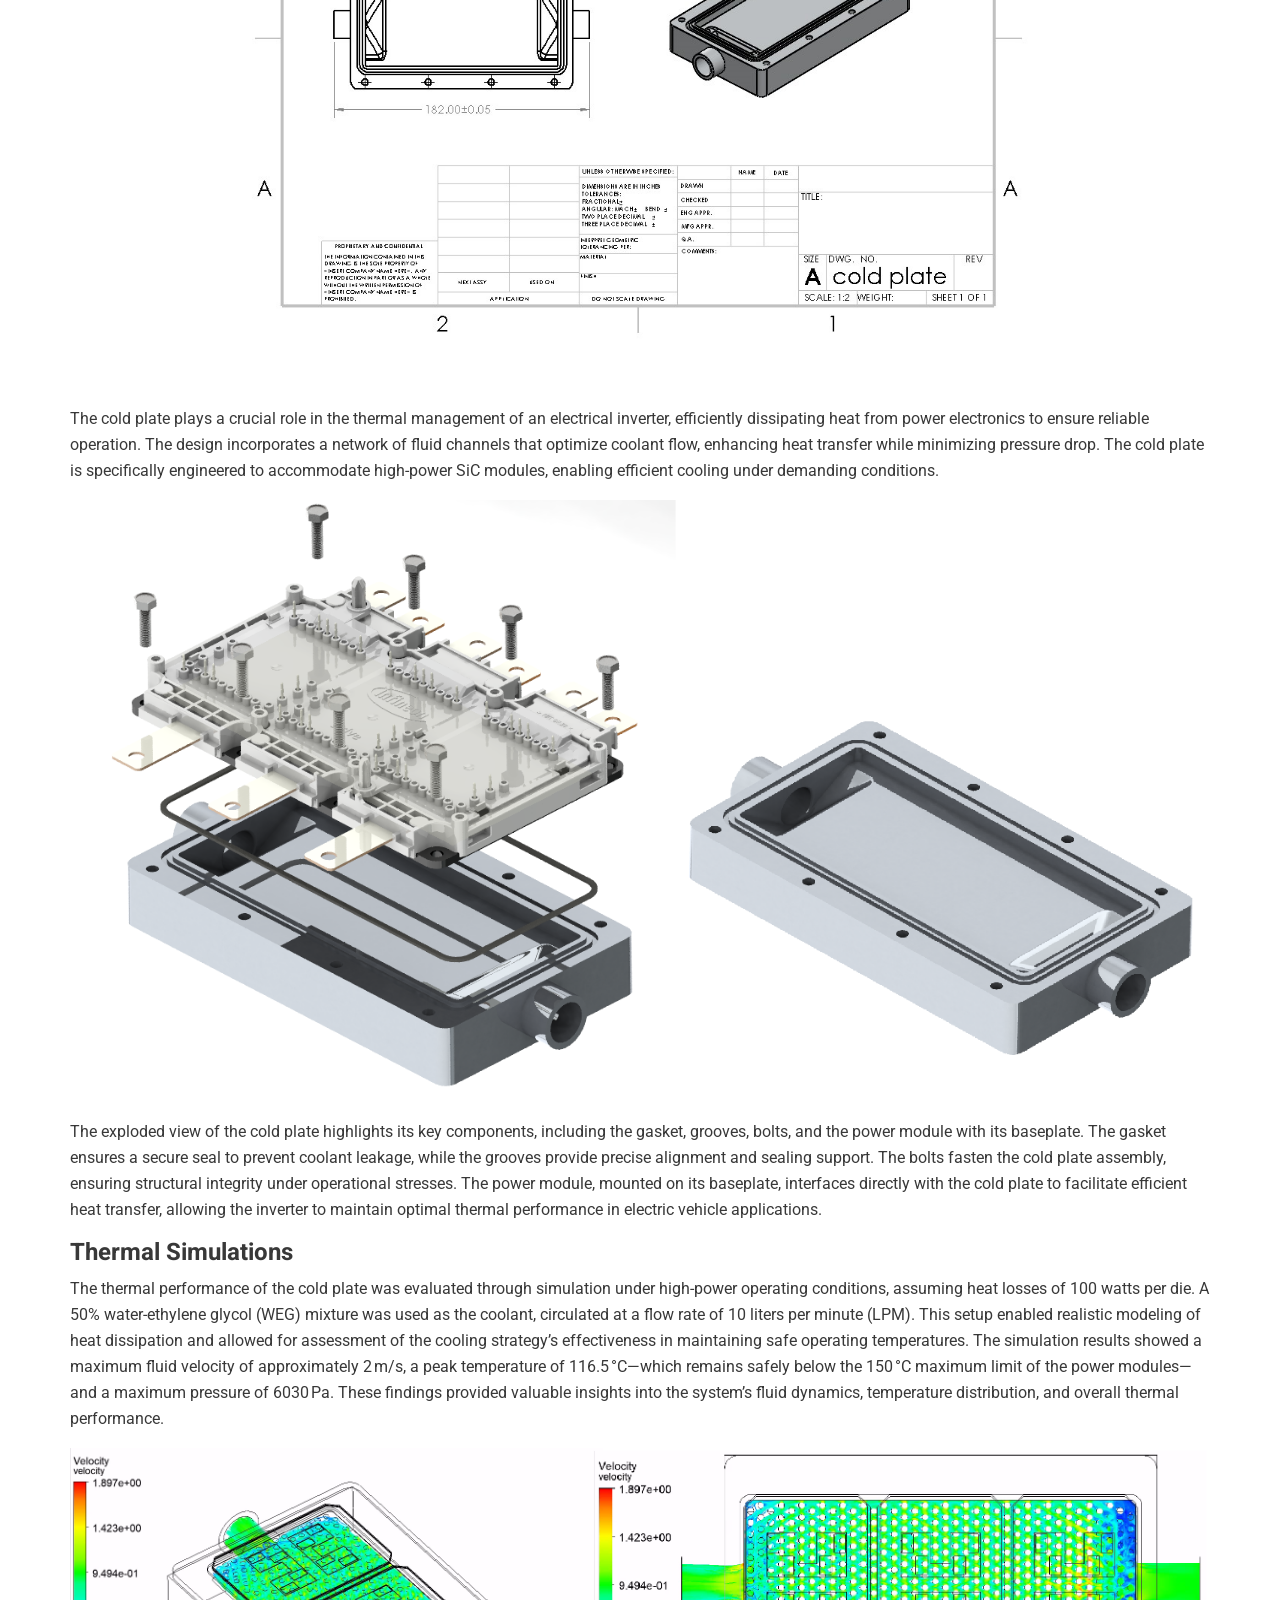
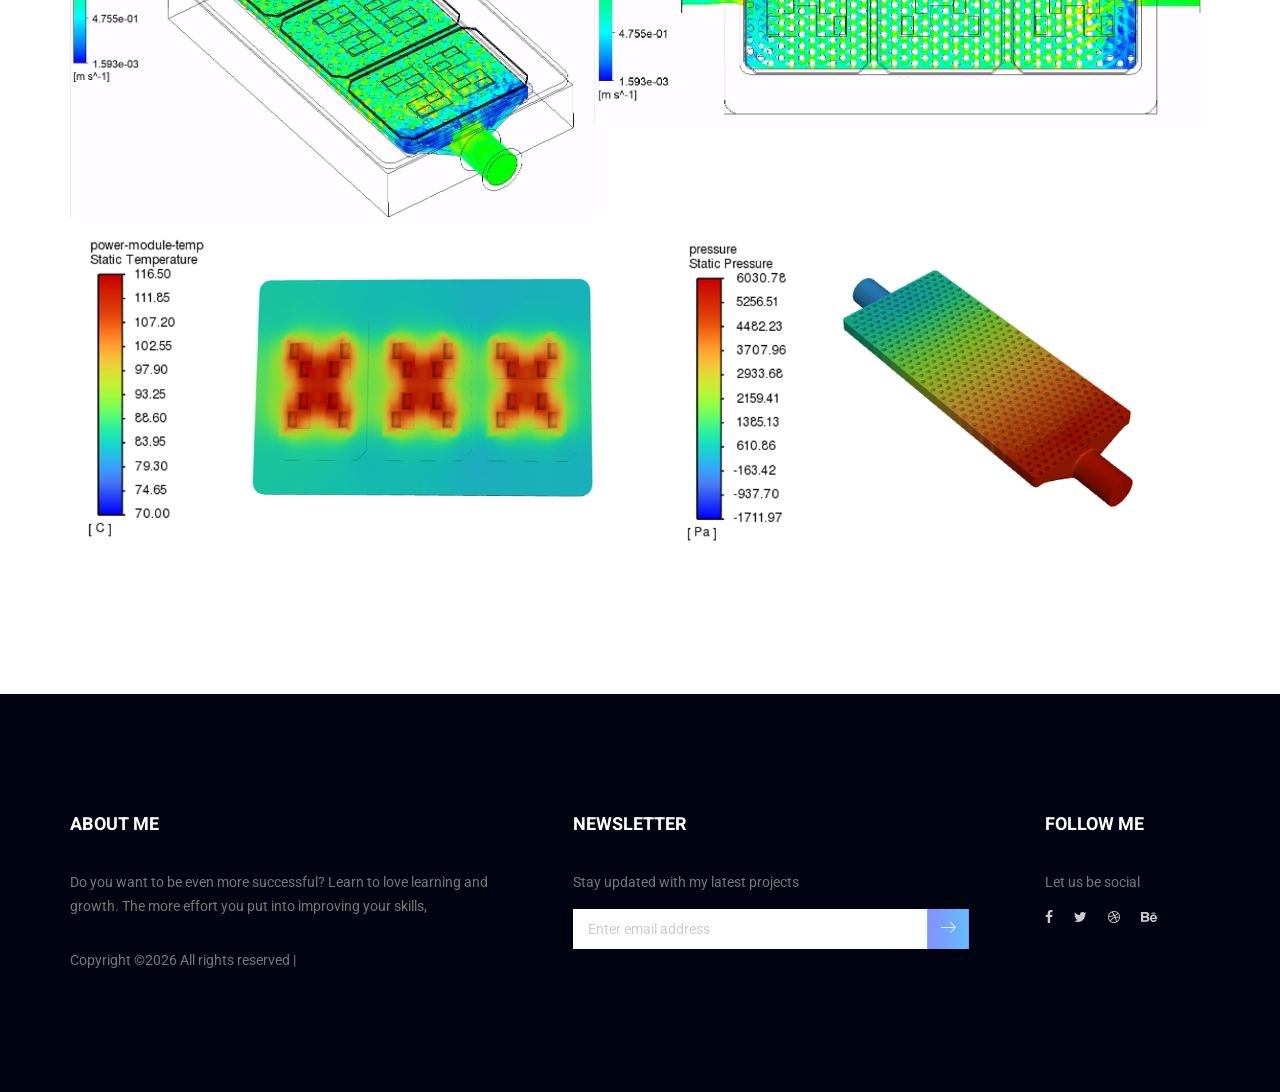
<file: Coldplate.html>
<!doctype html>
<html lang="en">
    <head>
        <!-- Required meta tags -->
        <meta charset="utf-8">
        <meta name="viewport" content="width=device-width, initial-scale=1, shrink-to-fit=no">
        <link rel="icon" href="img/favicon.png" type="image/png">
        <title>Project Details</title>
        <!-- Bootstrap CSS -->
        <link rel="stylesheet" href="css/bootstrap.css">
        <link rel="stylesheet" href="vendors/linericon/style.css">
        <link rel="stylesheet" href="css/font-awesome.min.css">
        <link rel="stylesheet" href="vendors/owl-carousel/owl.carousel.min.css">
        <link rel="stylesheet" href="vendors/lightbox/simpleLightbox.css">
        <link rel="stylesheet" href="vendors/nice-select/css/nice-select.css">
        <link rel="stylesheet" href="vendors/animate-css/animate.css">
        <link rel="stylesheet" href="vendors/flaticon/flaticon.css">
        <!-- main css -->
        <link rel="stylesheet" href="css/style.css">
        <link rel="stylesheet" href="css/responsive.css">
    </head>
    <body>
        
        <!--================Header Menu Area =================-->
        <header class="header_area">
            <div class="main_menu" id="mainNav">
            	<nav class="navbar navbar-expand-lg navbar-light">
					<div class="container box_1620">
						<!-- Brand and toggle get grouped for better mobile display -->
						<a class="navbar-brand logo_h" href="index.html"><h3>Manar Emira</h3></a>
						<button class="navbar-toggler" type="button" data-toggle="collapse" data-target="#navbarSupportedContent" aria-controls="navbarSupportedContent" aria-expanded="false" aria-label="Toggle navigation">
							<span class="icon-bar"></span>
							<span class="icon-bar"></span>
							<span class="icon-bar"></span>
						</button>
						<!-- Collect the nav links, forms, and other content for toggling -->
						<div class="collapse navbar-collapse offset" id="navbarSupportedContent">
							<ul class="nav navbar-nav menu_nav ml-auto">
								<li class="nav-item active"><a class="nav-link" href="index.html">Home</a></li> 
								<li class="nav-item"><a class="nav-link" href="about-us.html">About</a></li> 
								<li class="nav-item"><a class="nav-link" href="portfolio.html">Portfolio</a></li>
								<!--<li class="nav-item submenu dropdown">
									<a href="#" class="nav-link dropdown-toggle" data-toggle="dropdown" role="button" aria-haspopup="true" aria-expanded="false">Pages</a>
									<ul class="dropdown-menu">
										<li class="nav-item"><a class="nav-link" href="portfolio.html">Portfolio</a></li>
										<li class="nav-item"><a class="nav-link" href="portfolio-details.html">Project Details</a></li>
										<li class="nav-item"><a class="nav-link" href="elements.html">Elements</a></li>
									</ul>
								</li> 
								<li class="nav-item submenu dropdown">
									<a href="#" class="nav-link dropdown-toggle" data-toggle="dropdown" role="button" aria-haspopup="true" aria-expanded="false">Blog</a>
									<ul class="dropdown-menu">
										<li class="nav-item"><a class="nav-link" href="blog.html">Blog</a></li>
										<li class="nav-item"><a class="nav-link" href="single-blog.html">Blog Details</a></li>
									</ul>
								</li>  -->
								<li class="nav-item"><a class="nav-link" href="contact.html">Contact</a></li>
							</ul>
						</div> 
					</div>
            	</nav>
            </div>
        </header>
        <!--================Header Menu Area =================-->
        
        <!--================Home Banner Area =================-->
        <section class="banner_area">
            <div class="banner_inner d-flex align-items-center">
            	<div class="overlay bg-parallax" data-stellar-ratio="0.9" data-stellar-vertical-offset="0" data-background=""></div>
				<div class="container">
					<div class="banner_content text-center">
						<h2>Project Details</h2>
						<div class="page_link">
							<a href="index.html">Home</a>
							<a href="portfolio.html">Portfolio</a>
							<a href="portfolio-details.html">Project Details</a>
						</div>
					</div>
				</div>
            </div>
        </section>
        
        <!--================End Home Banner Area =================-->
        
        <!--================Portfolio Details Area =================-->
        <section class="portfolio_details_area p_120">
        	<div class="container">
                <div class="main_title">
					<h2>COLD PLATE FOR ELECTRICAL INVERTER IN AN ELECTRIC VEHICLE</h2>
					<p>Cold Plate Design, developed for McMaster University at Mcmaster Automotive Resource Centre (MARC)</p>
				</div>
        		<div class="portfolio_details_inner">
                </div>
                <div class="row">
                    <div class="col-md-6">
                        <div class="left_img">
                            <img class="img-fluid" src="img/Cold plate/cp.png" alt="">
                        </div>
                    </div>
                    <div class="col-md-6">
                        <div class="portfolio_right_text">
                            <h3>About Project</h3>
                            <p>The Cold Plate for an Electrical Inverter is a high-performance thermal management solution designed for electric vehicles, ensuring efficient heat dissipation from power electronics. This project focuses on optimizing cooling to enhance the reliability and efficiency of inverter components.</p>
                            <p>One of the key features of this cold plate design is its advanced fluid channel geometry, which maximizes heat transfer while minimizing pressure drop. The design integrates press-fit aluminum pin fins, enhancing convective heat dissipation. A water-glycol coolant mixture is used to regulate temperatures effectively under high power loads, ensuring stable operation.</p>
                            <p>In addition to its thermal efficiency, the cold plate employs EPDM gaskets and O-rings to provide a robust sealing mechanism, preventing leaks and maintaining performance under varying pressure conditions. Its lightweight yet durable construction contributes to the overall efficiency of the EV powertrain, making it a crucial component for next-generation SiC-based inverters.</p>

                        </div>
                    </div>
                </div>
                <br>
                <br>
                <h3>Design</h3>
                
                <div class="banner_inner d-flex align-items-center">
                    <div class="overlay bg-parallax" data-stellar-ratio="0.9" data-stellar-vertical-offset="0" data-background=""></div>
                    <div class="container">
                        <div class="banner_content text-center">
                            <br>
                            <br>
                            <img class="img-fluid" src="img/Cold plate/cold plate.JPG" alt="" width="800">
                            <br>
                            <br>
        
                        </div>
                    </div>
                </div>
                <br>
                
                <p>The cold plate plays a crucial role in the thermal management of an electrical inverter, efficiently dissipating heat from power electronics to ensure reliable operation. The design incorporates a network of fluid channels that optimize coolant flow, enhancing heat transfer while minimizing pressure drop. The cold plate is specifically engineered to accommodate high-power SiC modules, enabling efficient cooling under demanding conditions.</p>
                <img class="img-fluid" src="img/Cold plate/cp exploded.png" alt="">
                <br>
                <br>
                <p>The exploded view of the cold plate highlights its key components, including the gasket, grooves, bolts, and the power module with its baseplate. The gasket ensures a secure seal to prevent coolant leakage, while the grooves provide precise alignment and sealing support. The bolts fasten the cold plate assembly, ensuring structural integrity under operational stresses. The power module, mounted on its baseplate, interfaces directly with the cold plate to facilitate efficient heat transfer, allowing the inverter to maintain optimal thermal performance in electric vehicle applications.</p>
                

                <h3>Thermal Simulations</h3>
                <p>The thermal performance of the cold plate was evaluated through simulation under high-power operating conditions, assuming heat losses of 100 watts per die. A 50% water-ethylene glycol (WEG) mixture was used as the coolant, circulated at a flow rate of 10 liters per minute (LPM). This setup enabled realistic modeling of heat dissipation and allowed for assessment of the cooling strategy’s effectiveness in maintaining safe operating temperatures. The simulation results showed a maximum fluid velocity of approximately 2 m/s, a peak temperature of 116.5 °C—which remains safely below the 150 °C maximum limit of the power modules—and a maximum pressure of 6030 Pa. These findings provided valuable insights into the system’s fluid dynamics, temperature distribution, and overall thermal performance.</p>    
                <img class="img-fluid" src="img/Cold plate/sim.png" alt="">           
                <img class="img-fluid" src="img/Cold plate/Drawing 9.png" alt="">
            <br>
            
                 
                
                    </div>
                </div>
                
            </div>
            
        	</div>
        </section> 
        <!--================End Portfolio Details Area =================-->
        
        <!--================Footer Area =================-->
        <footer class="footer_area p_120">
        	<div class="container">
        		<div class="row footer_inner">
        			<div class="col-lg-5 col-sm-6">
        				<aside class="f_widget ab_widget">
        					<div class="f_title">
        						<h3>About Me</h3>
        					</div>
        					<p>Do you want to be even more successful? Learn to love learning and growth. The more effort you put into improving your skills,</p>
        					<p><!-- Link back to Colorlib can't be removed. Template is licensed under CC BY 3.0. -->
Copyright &copy;<script>document.write(new Date().getFullYear());</script> All rights reserved | 
<!-- Link back to Colorlib can't be removed. Template is licensed under CC BY 3.0. -->
</p>
        				</aside>
        			</div>
        			<div class="col-lg-5 col-sm-6">
        				<aside class="f_widget news_widget">
        					<div class="f_title">
        						<h3>Newsletter</h3>
        					</div>
        					<p>Stay updated with my latest projects</p>
        					<div id="mc_embed_signup">
                                <form target="_blank" action="https://spondonit.us12.list-manage.com/subscribe/post?u=1462626880ade1ac87bd9c93a&amp;id=92a4423d01" method="get" class="subscribe_form relative">
                                	<div class="input-group d-flex flex-row">
                                        <input name="EMAIL" placeholder="Enter email address" onfocus="this.placeholder = ''" onblur="this.placeholder = 'Email Address '" required="" type="email">
                                        <button class="btn sub-btn"><span class="lnr lnr-arrow-right"></span></button>		
                                    </div>				
                                    <div class="mt-10 info"></div>
                                </form>
                            </div>
        				</aside>
        			</div>
        			<div class="col-lg-2">
        				<aside class="f_widget social_widget">
        					<div class="f_title">
        						<h3>Follow Me</h3>
        					</div>
        					<p>Let us be social</p>
        					<ul class="list">
        						<li><a href="#"><i class="fa fa-facebook"></i></a></li>
        						<li><a href="#"><i class="fa fa-twitter"></i></a></li>
        						<li><a href="#"><i class="fa fa-dribbble"></i></a></li>
        						<li><a href="#"><i class="fa fa-behance"></i></a></li>
        					</ul>
        				</aside>
        			</div>
        		</div>
        	</div>
        </footer>
        <!--================End Footer Area =================-->
        
        
        
        
        <!-- Optional JavaScript -->
        <!-- jQuery first, then Popper.js, then Bootstrap JS -->
        <script src="js/jquery-3.2.1.min.js"></script>
        <script src="js/popper.js"></script>
        <script src="js/bootstrap.min.js"></script>
        <script src="js/stellar.js"></script>
        <script src="vendors/lightbox/simpleLightbox.min.js"></script>
        <script src="vendors/nice-select/js/jquery.nice-select.min.js"></script>
        <script src="vendors/isotope/imagesloaded.pkgd.min.js"></script>
        <script src="vendors/isotope/isotope-min.js"></script>
        <script src="vendors/owl-carousel/owl.carousel.min.js"></script>
        <script src="js/jquery.ajaxchimp.min.js"></script>
        <script src="js/mail-script.js"></script>
        <script src="vendors/counter-up/jquery.waypoints.min.js"></script>
        <script src="vendors/counter-up/jquery.counterup.min.js"></script>
        <script src="js/theme.js"></script>
    </body>
</html>
</file>
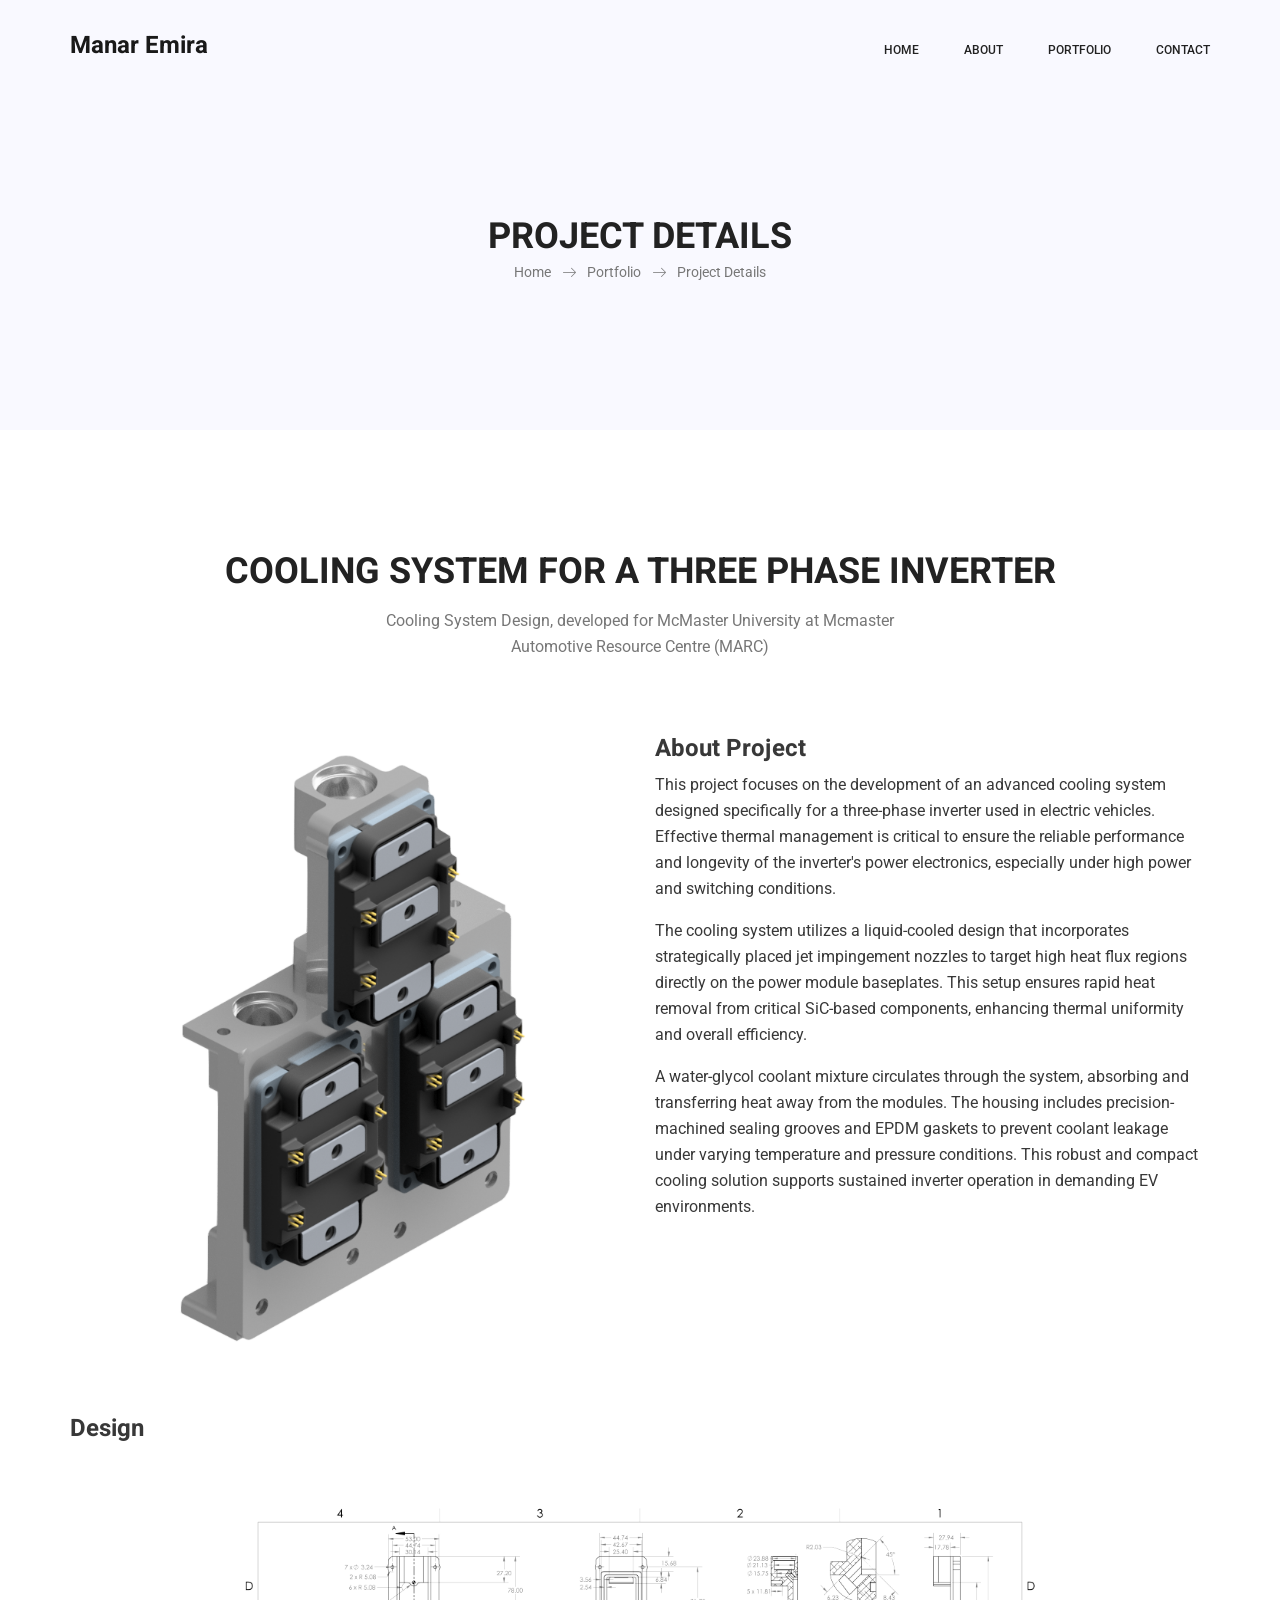
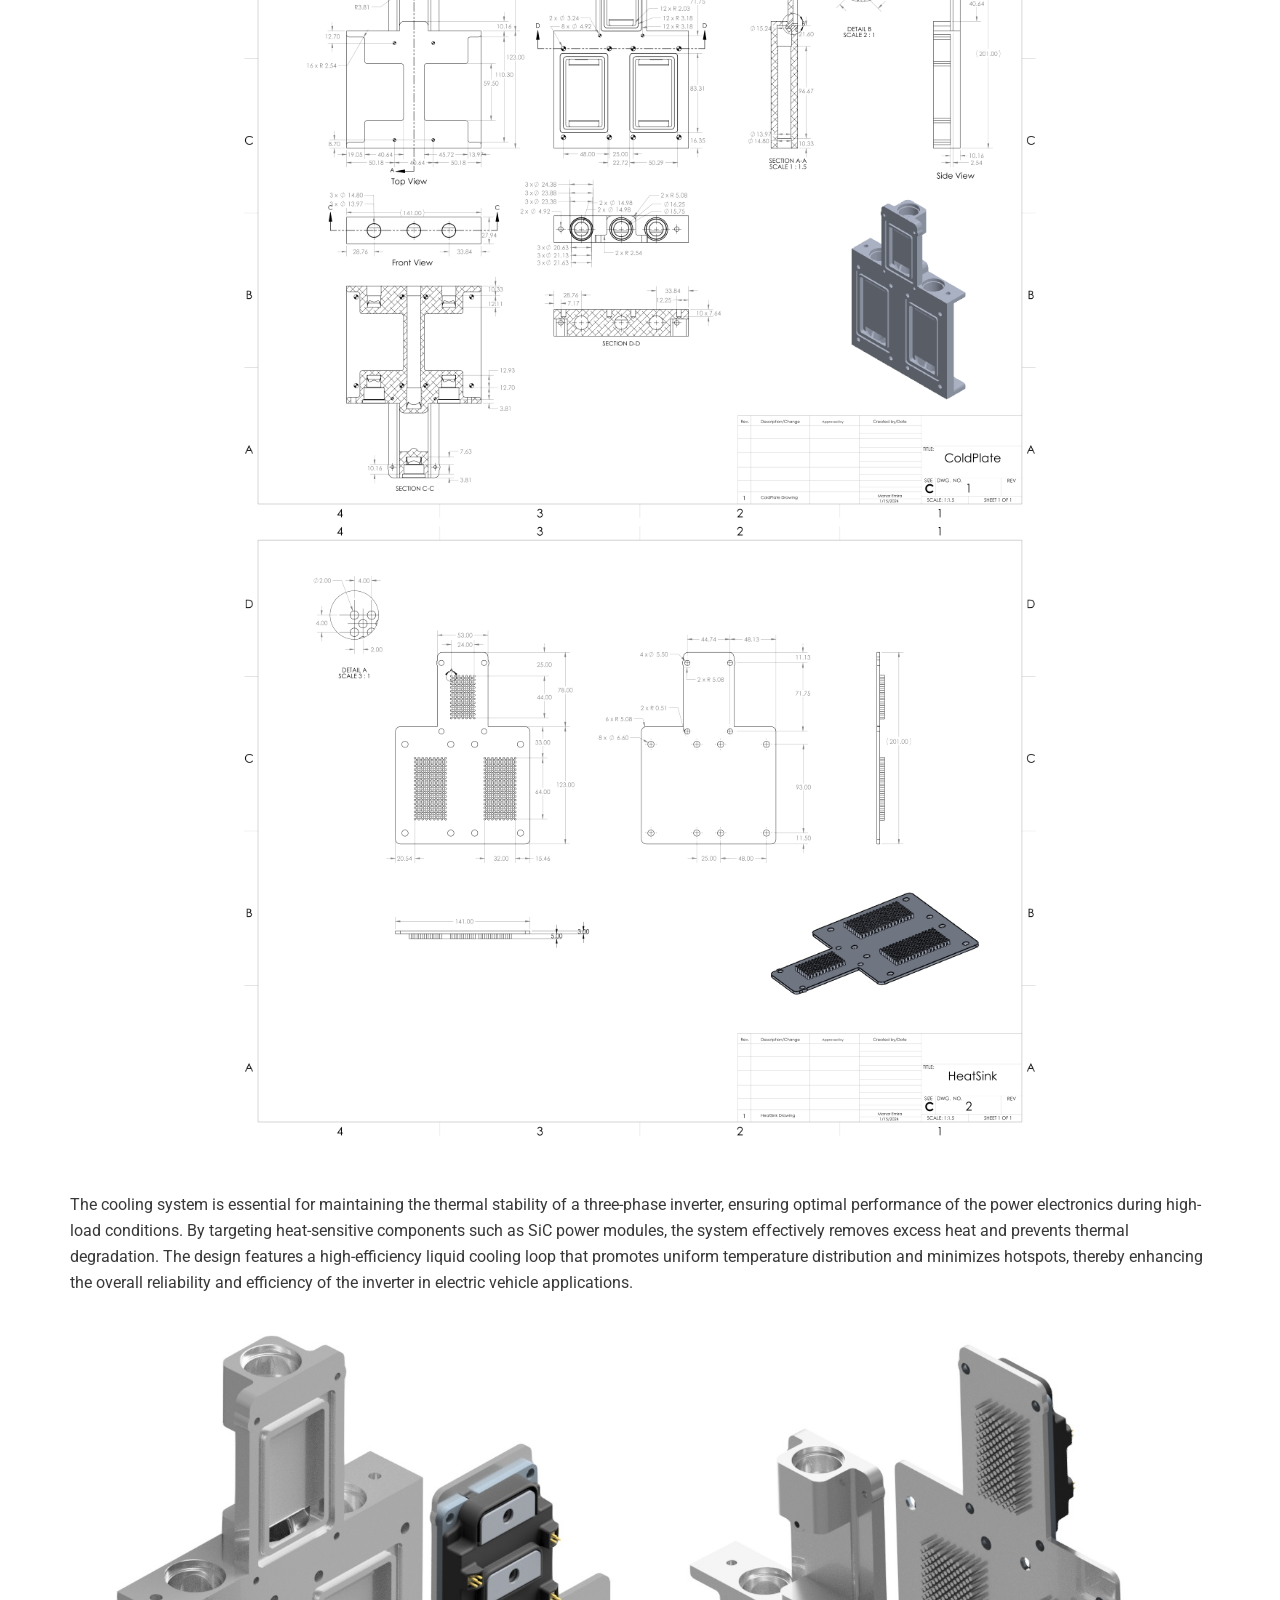
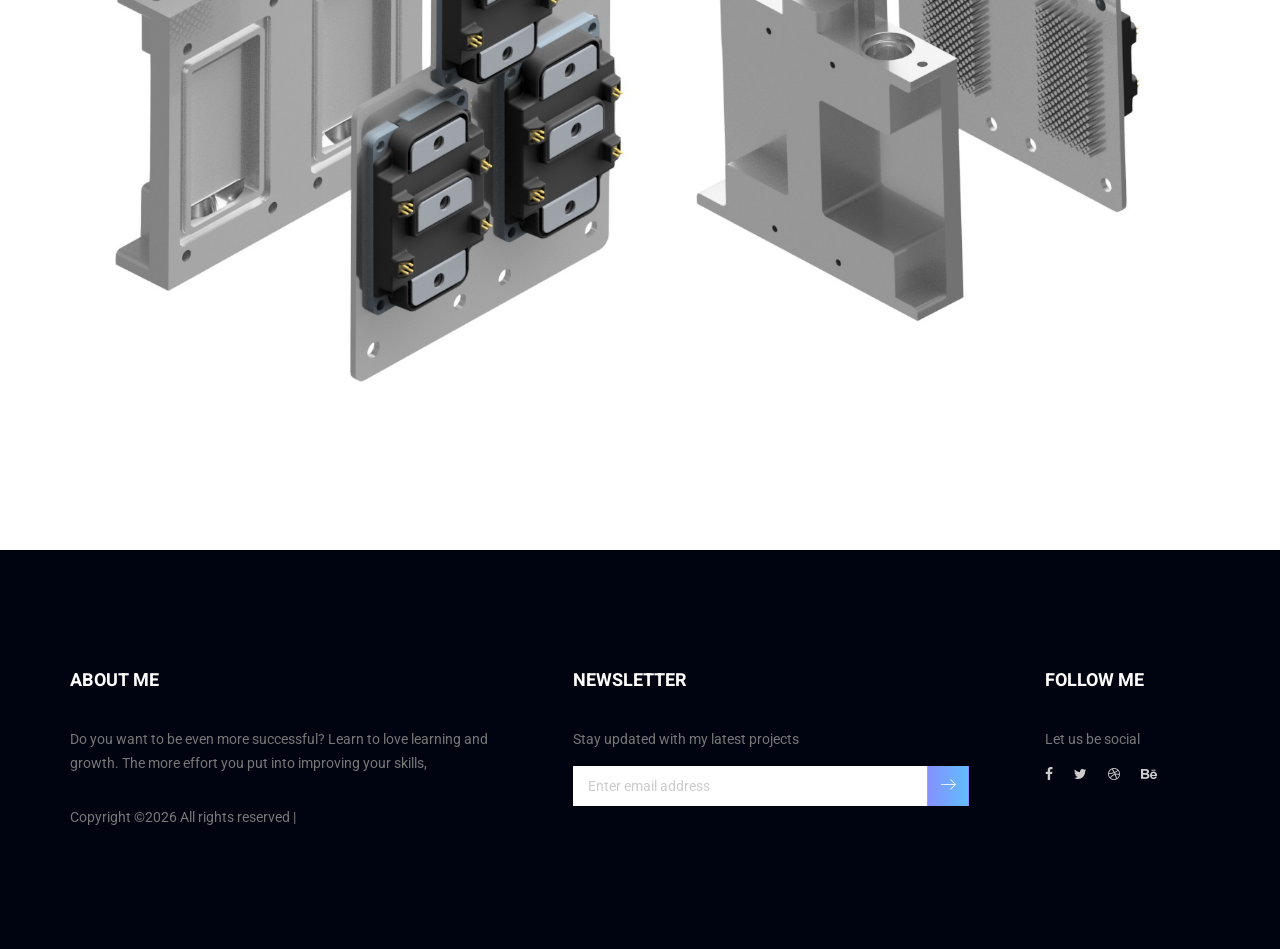
<file: Cooling.html>
<!doctype html>
<html lang="en">
    <head>
        <!-- Required meta tags -->
        <meta charset="utf-8">
        <meta name="viewport" content="width=device-width, initial-scale=1, shrink-to-fit=no">
        <link rel="icon" href="img/favicon.png" type="image/png">
        <title>Project Details</title>
        <!-- Bootstrap CSS -->
        <link rel="stylesheet" href="css/bootstrap.css">
        <link rel="stylesheet" href="vendors/linericon/style.css">
        <link rel="stylesheet" href="css/font-awesome.min.css">
        <link rel="stylesheet" href="vendors/owl-carousel/owl.carousel.min.css">
        <link rel="stylesheet" href="vendors/lightbox/simpleLightbox.css">
        <link rel="stylesheet" href="vendors/nice-select/css/nice-select.css">
        <link rel="stylesheet" href="vendors/animate-css/animate.css">
        <link rel="stylesheet" href="vendors/flaticon/flaticon.css">
        <!-- main css -->
        <link rel="stylesheet" href="css/style.css">
        <link rel="stylesheet" href="css/responsive.css">
    </head>
    <body>
        
        <!--================Header Menu Area =================-->
        <header class="header_area">
            <div class="main_menu" id="mainNav">
            	<nav class="navbar navbar-expand-lg navbar-light">
					<div class="container box_1620">
						<!-- Brand and toggle get grouped for better mobile display -->
						<a class="navbar-brand logo_h" href="index.html"><h3>Manar Emira</h3></a>
						<button class="navbar-toggler" type="button" data-toggle="collapse" data-target="#navbarSupportedContent" aria-controls="navbarSupportedContent" aria-expanded="false" aria-label="Toggle navigation">
							<span class="icon-bar"></span>
							<span class="icon-bar"></span>
							<span class="icon-bar"></span>
						</button>
						<!-- Collect the nav links, forms, and other content for toggling -->
						<div class="collapse navbar-collapse offset" id="navbarSupportedContent">
							<ul class="nav navbar-nav menu_nav ml-auto">
								<li class="nav-item active"><a class="nav-link" href="index.html">Home</a></li> 
								<li class="nav-item"><a class="nav-link" href="about-us.html">About</a></li> 
								<li class="nav-item"><a class="nav-link" href="portfolio.html">Portfolio</a></li>
								<!--<li class="nav-item submenu dropdown">
									<a href="#" class="nav-link dropdown-toggle" data-toggle="dropdown" role="button" aria-haspopup="true" aria-expanded="false">Pages</a>
									<ul class="dropdown-menu">
										<li class="nav-item"><a class="nav-link" href="portfolio.html">Portfolio</a></li>
										<li class="nav-item"><a class="nav-link" href="portfolio-details.html">Project Details</a></li>
										<li class="nav-item"><a class="nav-link" href="elements.html">Elements</a></li>
									</ul>
								</li> 
								<li class="nav-item submenu dropdown">
									<a href="#" class="nav-link dropdown-toggle" data-toggle="dropdown" role="button" aria-haspopup="true" aria-expanded="false">Blog</a>
									<ul class="dropdown-menu">
										<li class="nav-item"><a class="nav-link" href="blog.html">Blog</a></li>
										<li class="nav-item"><a class="nav-link" href="single-blog.html">Blog Details</a></li>
									</ul>
								</li>  -->
								<li class="nav-item"><a class="nav-link" href="contact.html">Contact</a></li>
							</ul>
						</div> 
					</div>
            	</nav>
            </div>
        </header>
        <!--================Header Menu Area =================-->
        
        <!--================Home Banner Area =================-->
        <section class="banner_area">
            <div class="banner_inner d-flex align-items-center">
            	<div class="overlay bg-parallax" data-stellar-ratio="0.9" data-stellar-vertical-offset="0" data-background=""></div>
				<div class="container">
					<div class="banner_content text-center">
						<h2>Project Details</h2>
						<div class="page_link">
							<a href="index.html">Home</a>
							<a href="portfolio.html">Portfolio</a>
							<a href="portfolio-details.html">Project Details</a>
						</div>
					</div>
				</div>
            </div>
        </section>
        
        <!--================End Home Banner Area =================-->
        
        <!--================Portfolio Details Area =================-->
        <section class="portfolio_details_area p_120">
        	<div class="container">
                <div class="main_title">
					<h2>COOLING SYSTEM FOR A THREE PHASE INVERTER</h2>
					<p>Cooling System Design, developed for McMaster University at Mcmaster Automotive Resource Centre (MARC)</p>
				</div>
        		<div class="portfolio_details_inner">
                </div>
                <div class="row">
                    <div class="col-md-6">
                        <div class="left_img">
                            <img class="img-fluid" src="img/Cooling/oldcoldplate1.png" alt="">
                        </div>
                    </div>
                    <div class="col-md-6">
                        <div class="portfolio_right_text">
                            <h3>About Project</h3>
                            <p>This project focuses on the development of an advanced cooling system designed specifically for a three-phase inverter used in electric vehicles. Effective thermal management is critical to ensure the reliable performance and longevity of the inverter's power electronics, especially under high power and switching conditions.</p>
                            <p>The cooling system utilizes a liquid-cooled design that incorporates strategically placed jet impingement nozzles to target high heat flux regions directly on the power module baseplates. This setup ensures rapid heat removal from critical SiC-based components, enhancing thermal uniformity and overall efficiency.</p>
                            <p>A water-glycol coolant mixture circulates through the system, absorbing and transferring heat away from the modules. The housing includes precision-machined sealing grooves and EPDM gaskets to prevent coolant leakage under varying temperature and pressure conditions. This robust and compact cooling solution supports sustained inverter operation in demanding EV environments.</p>
                            
                        </div>
                    </div>
                </div>
                <br>
                <br>
                <h3>Design</h3>
                
                <div class="banner_inner d-flex align-items-center">
                    <div class="overlay bg-parallax" data-stellar-ratio="0.9" data-stellar-vertical-offset="0" data-background=""></div>
                    <div class="container">
                        <div class="banner_content text-center">
                            <br>
                            <br>
                            <img class="img-fluid" src="img/Cooling/ColdPlate_Manar-1.jpg" alt="" width="800">
                            <img class="img-fluid" src="img/Cooling/HeatSink_Manar-1.jpg" alt="" width="800">
                            <br>
                            <br>
        
                        </div>
                    </div>
                </div>
                <br>
                
                <p>The cooling system is essential for maintaining the thermal stability of a three-phase inverter, ensuring optimal performance of the power electronics during high-load conditions. By targeting heat-sensitive components such as SiC power modules, the system effectively removes excess heat and prevents thermal degradation. The design features a high-efficiency liquid cooling loop that promotes uniform temperature distribution and minimizes hotspots, thereby enhancing the overall reliability and efficiency of the inverter in electric vehicle applications.</p>
                <img class="img-fluid" src="img/Cooling/cooling.jpg" alt="">
               
                
                
                    </div>
                </div>
                
            </div>
            
        	</div>
        </section> 
        <!--================End Portfolio Details Area =================-->
        
        <!--================Footer Area =================-->
        <footer class="footer_area p_120">
        	<div class="container">
        		<div class="row footer_inner">
        			<div class="col-lg-5 col-sm-6">
        				<aside class="f_widget ab_widget">
        					<div class="f_title">
        						<h3>About Me</h3>
        					</div>
        					<p>Do you want to be even more successful? Learn to love learning and growth. The more effort you put into improving your skills,</p>
        					<p><!-- Link back to Colorlib can't be removed. Template is licensed under CC BY 3.0. -->
Copyright &copy;<script>document.write(new Date().getFullYear());</script> All rights reserved | 
<!-- Link back to Colorlib can't be removed. Template is licensed under CC BY 3.0. -->
</p>
        				</aside>
        			</div>
        			<div class="col-lg-5 col-sm-6">
        				<aside class="f_widget news_widget">
        					<div class="f_title">
        						<h3>Newsletter</h3>
        					</div>
        					<p>Stay updated with my latest projects</p>
        					<div id="mc_embed_signup">
                                <form target="_blank" action="https://spondonit.us12.list-manage.com/subscribe/post?u=1462626880ade1ac87bd9c93a&amp;id=92a4423d01" method="get" class="subscribe_form relative">
                                	<div class="input-group d-flex flex-row">
                                        <input name="EMAIL" placeholder="Enter email address" onfocus="this.placeholder = ''" onblur="this.placeholder = 'Email Address '" required="" type="email">
                                        <button class="btn sub-btn"><span class="lnr lnr-arrow-right"></span></button>		
                                    </div>				
                                    <div class="mt-10 info"></div>
                                </form>
                            </div>
        				</aside>
        			</div>
        			<div class="col-lg-2">
        				<aside class="f_widget social_widget">
        					<div class="f_title">
        						<h3>Follow Me</h3>
        					</div>
        					<p>Let us be social</p>
        					<ul class="list">
        						<li><a href="#"><i class="fa fa-facebook"></i></a></li>
        						<li><a href="#"><i class="fa fa-twitter"></i></a></li>
        						<li><a href="#"><i class="fa fa-dribbble"></i></a></li>
        						<li><a href="#"><i class="fa fa-behance"></i></a></li>
        					</ul>
        				</aside>
        			</div>
        		</div>
        	</div>
        </footer>
        <!--================End Footer Area =================-->
        
        
        
        
        <!-- Optional JavaScript -->
        <!-- jQuery first, then Popper.js, then Bootstrap JS -->
        <script src="js/jquery-3.2.1.min.js"></script>
        <script src="js/popper.js"></script>
        <script src="js/bootstrap.min.js"></script>
        <script src="js/stellar.js"></script>
        <script src="vendors/lightbox/simpleLightbox.min.js"></script>
        <script src="vendors/nice-select/js/jquery.nice-select.min.js"></script>
        <script src="vendors/isotope/imagesloaded.pkgd.min.js"></script>
        <script src="vendors/isotope/isotope-min.js"></script>
        <script src="vendors/owl-carousel/owl.carousel.min.js"></script>
        <script src="js/jquery.ajaxchimp.min.js"></script>
        <script src="js/mail-script.js"></script>
        <script src="vendors/counter-up/jquery.waypoints.min.js"></script>
        <script src="vendors/counter-up/jquery.counterup.min.js"></script>
        <script src="js/theme.js"></script>
    </body>
</html>
</file>
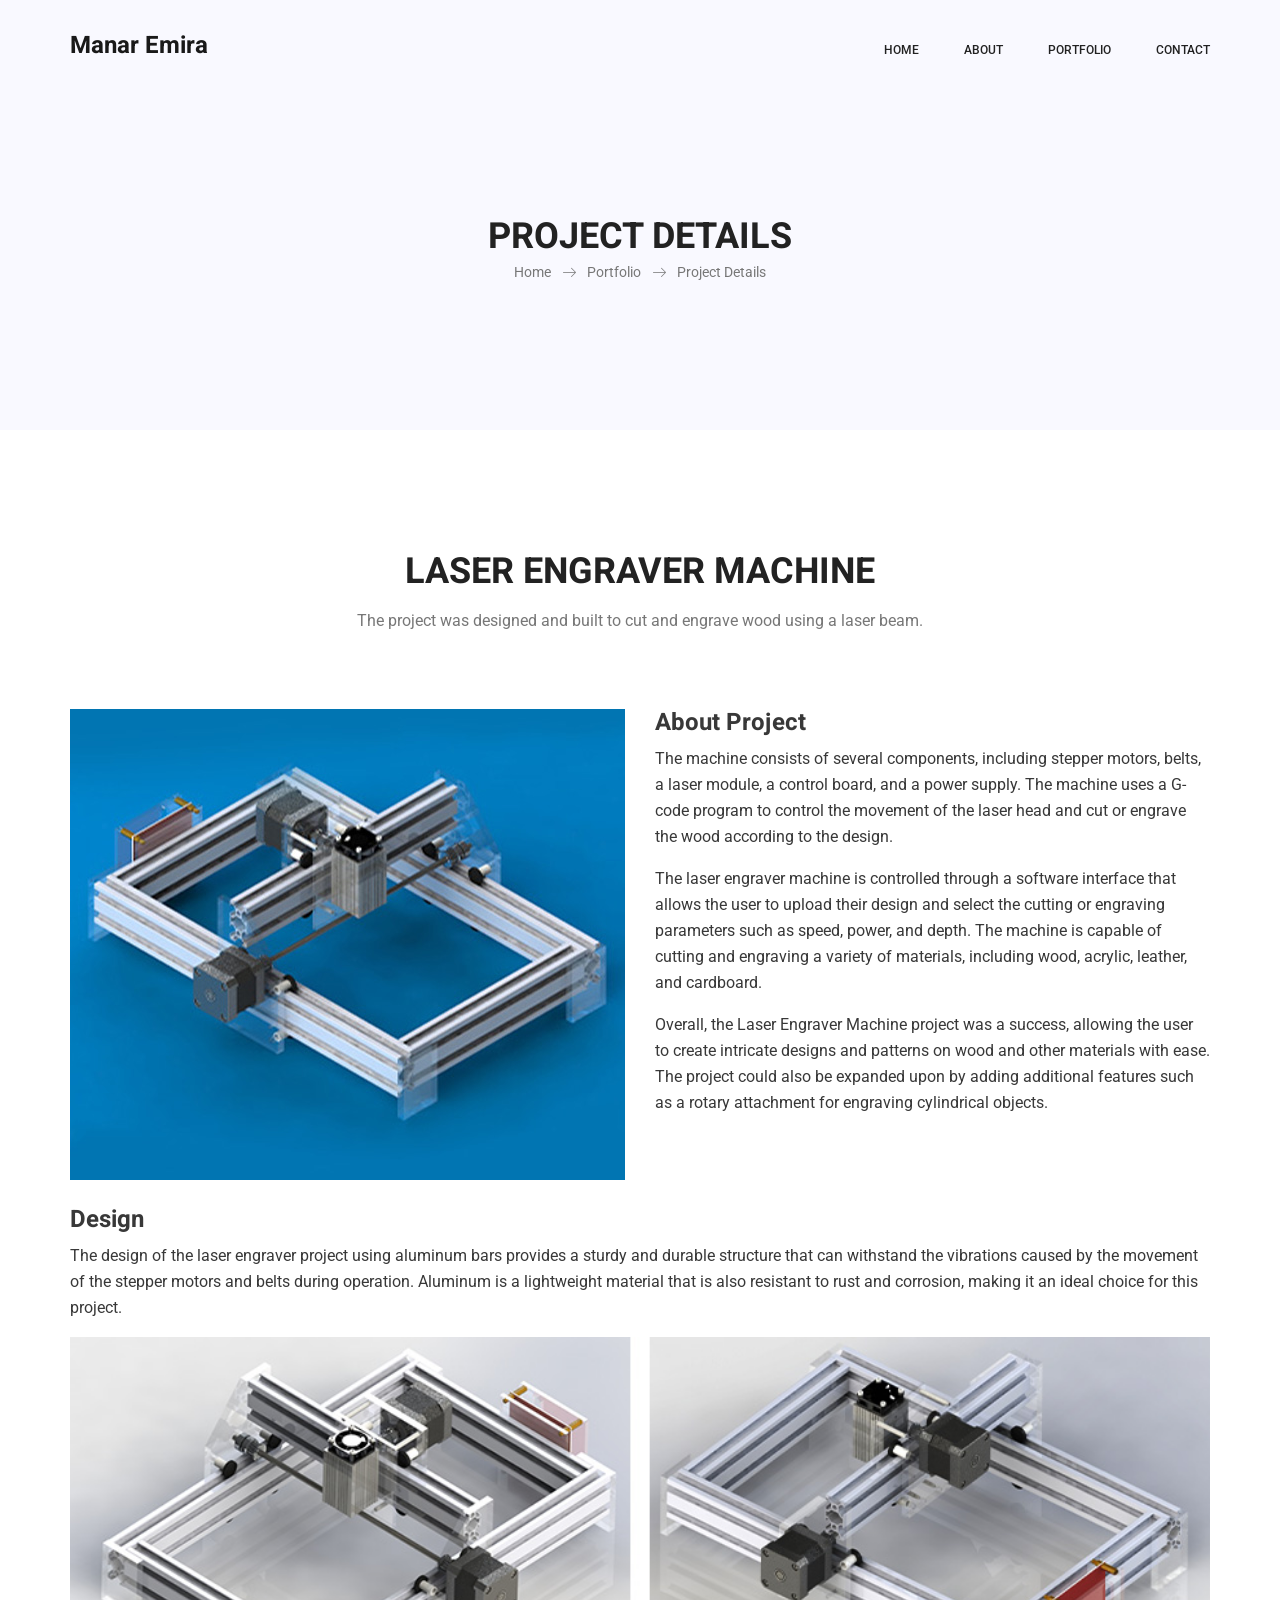
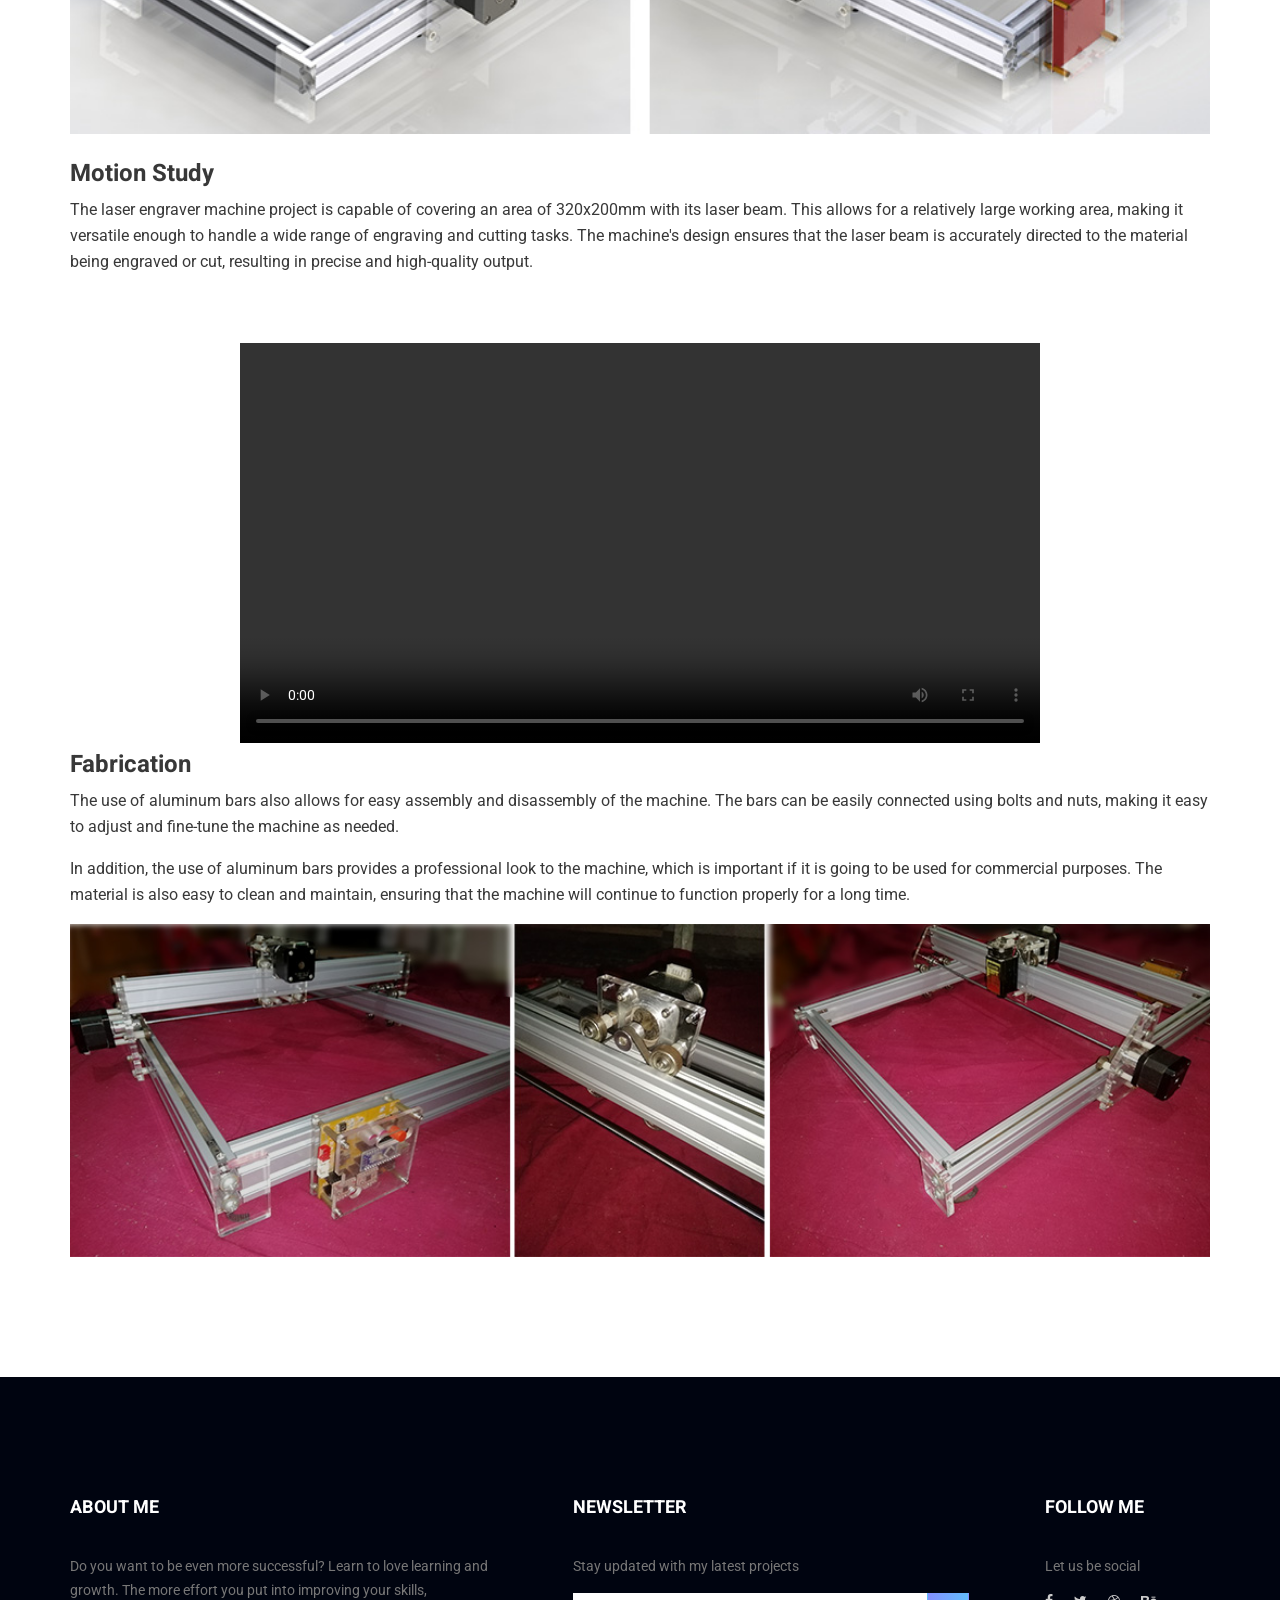
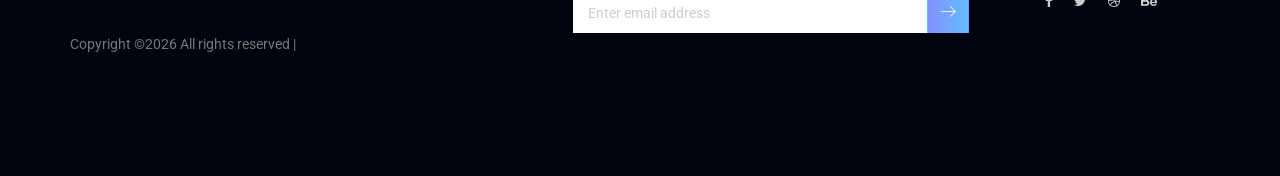
<file: Laser.html>
<!doctype html>
<html lang="en">
    <head>
        <!-- Required meta tags -->
        <meta charset="utf-8">
        <meta name="viewport" content="width=device-width, initial-scale=1, shrink-to-fit=no">
        <link rel="icon" href="img/favicon.png" type="image/png">
        <title>Project Details</title>
        <!-- Bootstrap CSS -->
        <link rel="stylesheet" href="css/bootstrap.css">
        <link rel="stylesheet" href="vendors/linericon/style.css">
        <link rel="stylesheet" href="css/font-awesome.min.css">
        <link rel="stylesheet" href="vendors/owl-carousel/owl.carousel.min.css">
        <link rel="stylesheet" href="vendors/lightbox/simpleLightbox.css">
        <link rel="stylesheet" href="vendors/nice-select/css/nice-select.css">
        <link rel="stylesheet" href="vendors/animate-css/animate.css">
        <link rel="stylesheet" href="vendors/flaticon/flaticon.css">
        <!-- main css -->
        <link rel="stylesheet" href="css/style.css">
        <link rel="stylesheet" href="css/responsive.css">
    </head>
    <body>
        
        <!--================Header Menu Area =================-->
        <header class="header_area">
            <div class="main_menu" id="mainNav">
            	<nav class="navbar navbar-expand-lg navbar-light">
					<div class="container box_1620">
						<!-- Brand and toggle get grouped for better mobile display -->
						<a class="navbar-brand logo_h" href="index.html"><h3>Manar Emira</h3></a>
						<button class="navbar-toggler" type="button" data-toggle="collapse" data-target="#navbarSupportedContent" aria-controls="navbarSupportedContent" aria-expanded="false" aria-label="Toggle navigation">
							<span class="icon-bar"></span>
							<span class="icon-bar"></span>
							<span class="icon-bar"></span>
						</button>
						<!-- Collect the nav links, forms, and other content for toggling -->
						<div class="collapse navbar-collapse offset" id="navbarSupportedContent">
							<ul class="nav navbar-nav menu_nav ml-auto">
								<li class="nav-item active"><a class="nav-link" href="index.html">Home</a></li> 
								<li class="nav-item"><a class="nav-link" href="about-us.html">About</a></li> 
								<li class="nav-item"><a class="nav-link" href="portfolio.html">Portfolio</a></li>
								<!--<li class="nav-item submenu dropdown">
									<a href="#" class="nav-link dropdown-toggle" data-toggle="dropdown" role="button" aria-haspopup="true" aria-expanded="false">Pages</a>
									<ul class="dropdown-menu">
										<li class="nav-item"><a class="nav-link" href="portfolio.html">Portfolio</a></li>
										<li class="nav-item"><a class="nav-link" href="portfolio-details.html">Project Details</a></li>
										<li class="nav-item"><a class="nav-link" href="elements.html">Elements</a></li>
									</ul>
								</li> 
								<li class="nav-item submenu dropdown">
									<a href="#" class="nav-link dropdown-toggle" data-toggle="dropdown" role="button" aria-haspopup="true" aria-expanded="false">Blog</a>
									<ul class="dropdown-menu">
										<li class="nav-item"><a class="nav-link" href="blog.html">Blog</a></li>
										<li class="nav-item"><a class="nav-link" href="single-blog.html">Blog Details</a></li>
									</ul>
								</li>  -->
								<li class="nav-item"><a class="nav-link" href="contact.html">Contact</a></li>
							</ul>
						</div> 
					</div>
            	</nav>
            </div>
        </header>
        <!--================Header Menu Area =================-->
        
        <!--================Home Banner Area =================-->
        <section class="banner_area">
            <div class="banner_inner d-flex align-items-center">
            	<div class="overlay bg-parallax" data-stellar-ratio="0.9" data-stellar-vertical-offset="0" data-background=""></div>
				<div class="container">
					<div class="banner_content text-center">
						<h2>Project Details</h2>
						<div class="page_link">
							<a href="index.html">Home</a>
							<a href="portfolio.html">Portfolio</a>
							<a href="portfolio-details.html">Project Details</a>
						</div>
                    
					</div>
				</div>
            </div>
        </section>
        
        <!--================End Home Banner Area =================-->
        
        <!--================Portfolio Details Area =================-->
        <section class="portfolio_details_area p_120">
        	<div class="container">
        		<div class="main_title">
					<h2>LASER ENGRAVER MACHINE</h2>
					<p>The project was designed and built to cut and engrave wood using a laser beam.</p>
				</div>
        		<div class="portfolio_details_inner">
                </div>
                <div class="row">
                    <div class="col-md-6">
                        <div class="left_img">
                            <img class="img-fluid" src="img/laser/l.jpg" alt="">
                        </div>
                    </div>
                    <div class="col-md-6">
                        <div class="portfolio_right_text">
                            <h3>About Project</h3>
                            <p>The machine consists of several components, including stepper motors, belts, a laser module, a control board, and a power supply. The machine uses a G-code program to control the movement of the laser head and cut or engrave the wood according to the design.</p>
                            <p>The laser engraver machine is controlled through a software interface that allows the user to upload their design and select the cutting or engraving parameters such as speed, power, and depth. The machine is capable of cutting and engraving a variety of materials, including wood, acrylic, leather, and cardboard.</p>
                            <p>Overall, the Laser Engraver Machine project was a success, allowing the user to create intricate designs and patterns on wood and other materials with ease. The project could also be expanded upon by adding additional features such as a rotary attachment for engraving cylindrical objects.</p>
                        </div>
                    </div>
                </div>
                <br>
                <h3>Design</h3>
                <p>The design of the laser engraver project using aluminum bars provides a sturdy and durable structure that can withstand the vibrations caused by the movement of the stepper motors and belts during operation. Aluminum is a lightweight material that is also resistant to rust and corrosion, making it an ideal choice for this project.</p>
                <img class="img-fluid" src="img/laser/l1.jpg" alt="" width="1200">
                <br>
                <br>
                <h3>Motion Study</h3>
                <p>The laser engraver machine project is capable of covering an area of 320x200mm with its laser beam. This allows for a relatively large working area, making it versatile enough to handle a wide range of engraving and cutting tasks. The machine's design ensures that the laser beam is accurately directed to the material being engraved or cut, resulting in precise and high-quality output. </p>
                <div class="banner_content text-center">
                    <br>
                    <br>
                    <video controls class="img-fluid" width="800"> 
                        <source src="img/laser/Motion.mp4">
                    </video>
    

                </div>
                
            <h3>Fabrication</h3>
            <p>The use of aluminum bars also allows for easy assembly and disassembly of the machine. The bars can be easily connected using bolts and nuts, making it easy to adjust and fine-tune the machine as needed.</p>
            <p>In addition, the use of aluminum bars provides a professional look to the machine, which is important if it is going to be used for commercial purposes. The material is also easy to clean and maintain, ensuring that the machine will continue to function properly for a long time.</p>
            <img class="img-fluid" src="img/laser/l3.jpg" alt="" width="1200">
            </div>
        </section> 
        <!--================End Portfolio Details Area =================-->
        
        <!--================Footer Area =================-->
        <footer class="footer_area p_120">
        	<div class="container">
        		<div class="row footer_inner">
        			<div class="col-lg-5 col-sm-6">
        				<aside class="f_widget ab_widget">
        					<div class="f_title">
        						<h3>About Me</h3>
        					</div>
        					<p>Do you want to be even more successful? Learn to love learning and growth. The more effort you put into improving your skills,</p>
        					<p><!-- Link back to Colorlib can't be removed. Template is licensed under CC BY 3.0. -->
Copyright &copy;<script>document.write(new Date().getFullYear());</script> All rights reserved | 
<!-- Link back to Colorlib can't be removed. Template is licensed under CC BY 3.0. -->
</p>
        				</aside>
        			</div>
        			<div class="col-lg-5 col-sm-6">
        				<aside class="f_widget news_widget">
        					<div class="f_title">
        						<h3>Newsletter</h3>
        					</div>
        					<p>Stay updated with my latest projects</p>
        					<div id="mc_embed_signup">
                                <form target="_blank" action="https://spondonit.us12.list-manage.com/subscribe/post?u=1462626880ade1ac87bd9c93a&amp;id=92a4423d01" method="get" class="subscribe_form relative">
                                	<div class="input-group d-flex flex-row">
                                        <input name="EMAIL" placeholder="Enter email address" onfocus="this.placeholder = ''" onblur="this.placeholder = 'Email Address '" required="" type="email">
                                        <button class="btn sub-btn"><span class="lnr lnr-arrow-right"></span></button>		
                                    </div>				
                                    <div class="mt-10 info"></div>
                                </form>
                            </div>
        				</aside>
        			</div>
        			<div class="col-lg-2">
        				<aside class="f_widget social_widget">
        					<div class="f_title">
        						<h3>Follow Me</h3>
        					</div>
        					<p>Let us be social</p>
        					<ul class="list">
        						<li><a href="#"><i class="fa fa-facebook"></i></a></li>
        						<li><a href="#"><i class="fa fa-twitter"></i></a></li>
        						<li><a href="#"><i class="fa fa-dribbble"></i></a></li>
        						<li><a href="#"><i class="fa fa-behance"></i></a></li>
        					</ul>
        				</aside>
        			</div>
        		</div>
        	</div>
        </footer>
        <!--================End Footer Area =================-->
        
        
        
        
        <!-- Optional JavaScript -->
        <!-- jQuery first, then Popper.js, then Bootstrap JS -->
        <script src="js/jquery-3.2.1.min.js"></script>
        <script src="js/popper.js"></script>
        <script src="js/bootstrap.min.js"></script>
        <script src="js/stellar.js"></script>
        <script src="vendors/lightbox/simpleLightbox.min.js"></script>
        <script src="vendors/nice-select/js/jquery.nice-select.min.js"></script>
        <script src="vendors/isotope/imagesloaded.pkgd.min.js"></script>
        <script src="vendors/isotope/isotope-min.js"></script>
        <script src="vendors/owl-carousel/owl.carousel.min.js"></script>
        <script src="js/jquery.ajaxchimp.min.js"></script>
        <script src="js/mail-script.js"></script>
        <script src="vendors/counter-up/jquery.waypoints.min.js"></script>
        <script src="vendors/counter-up/jquery.counterup.min.js"></script>
        <script src="js/theme.js"></script>
    </body>
</html>
</file>
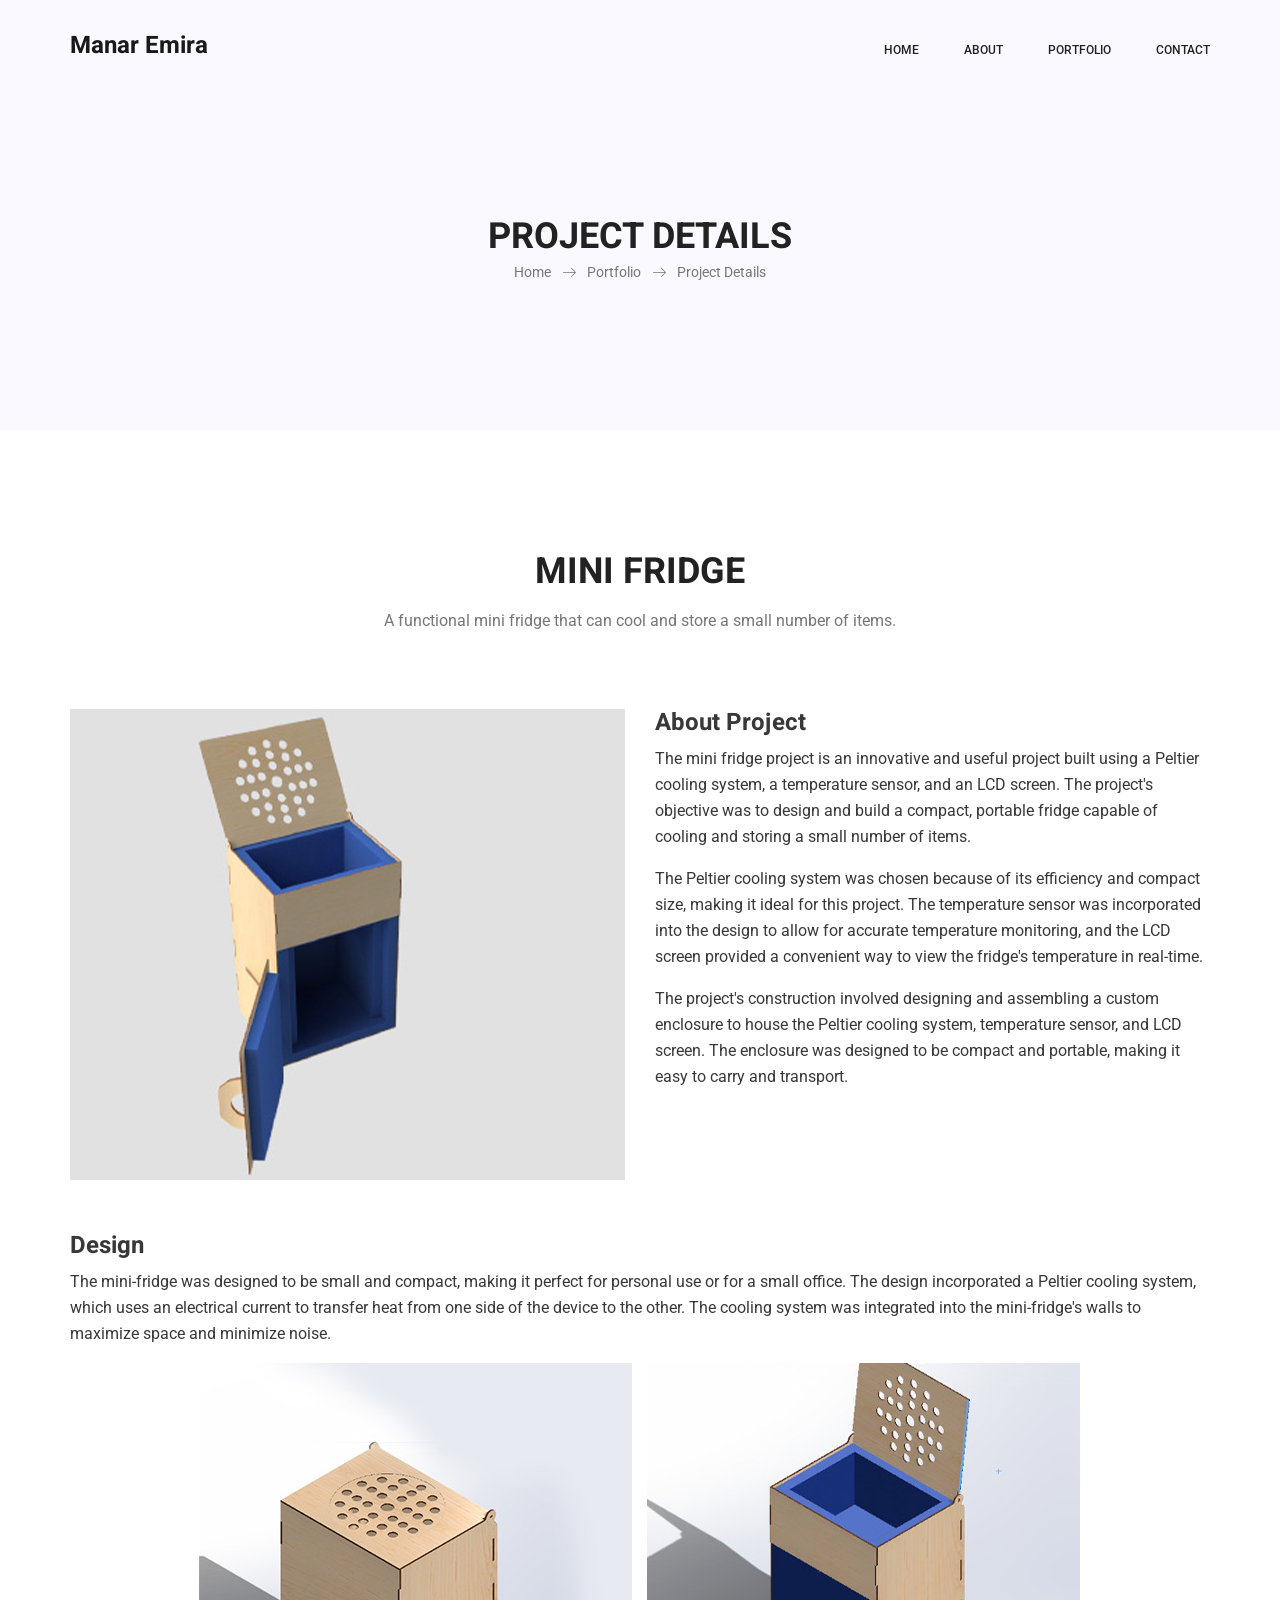
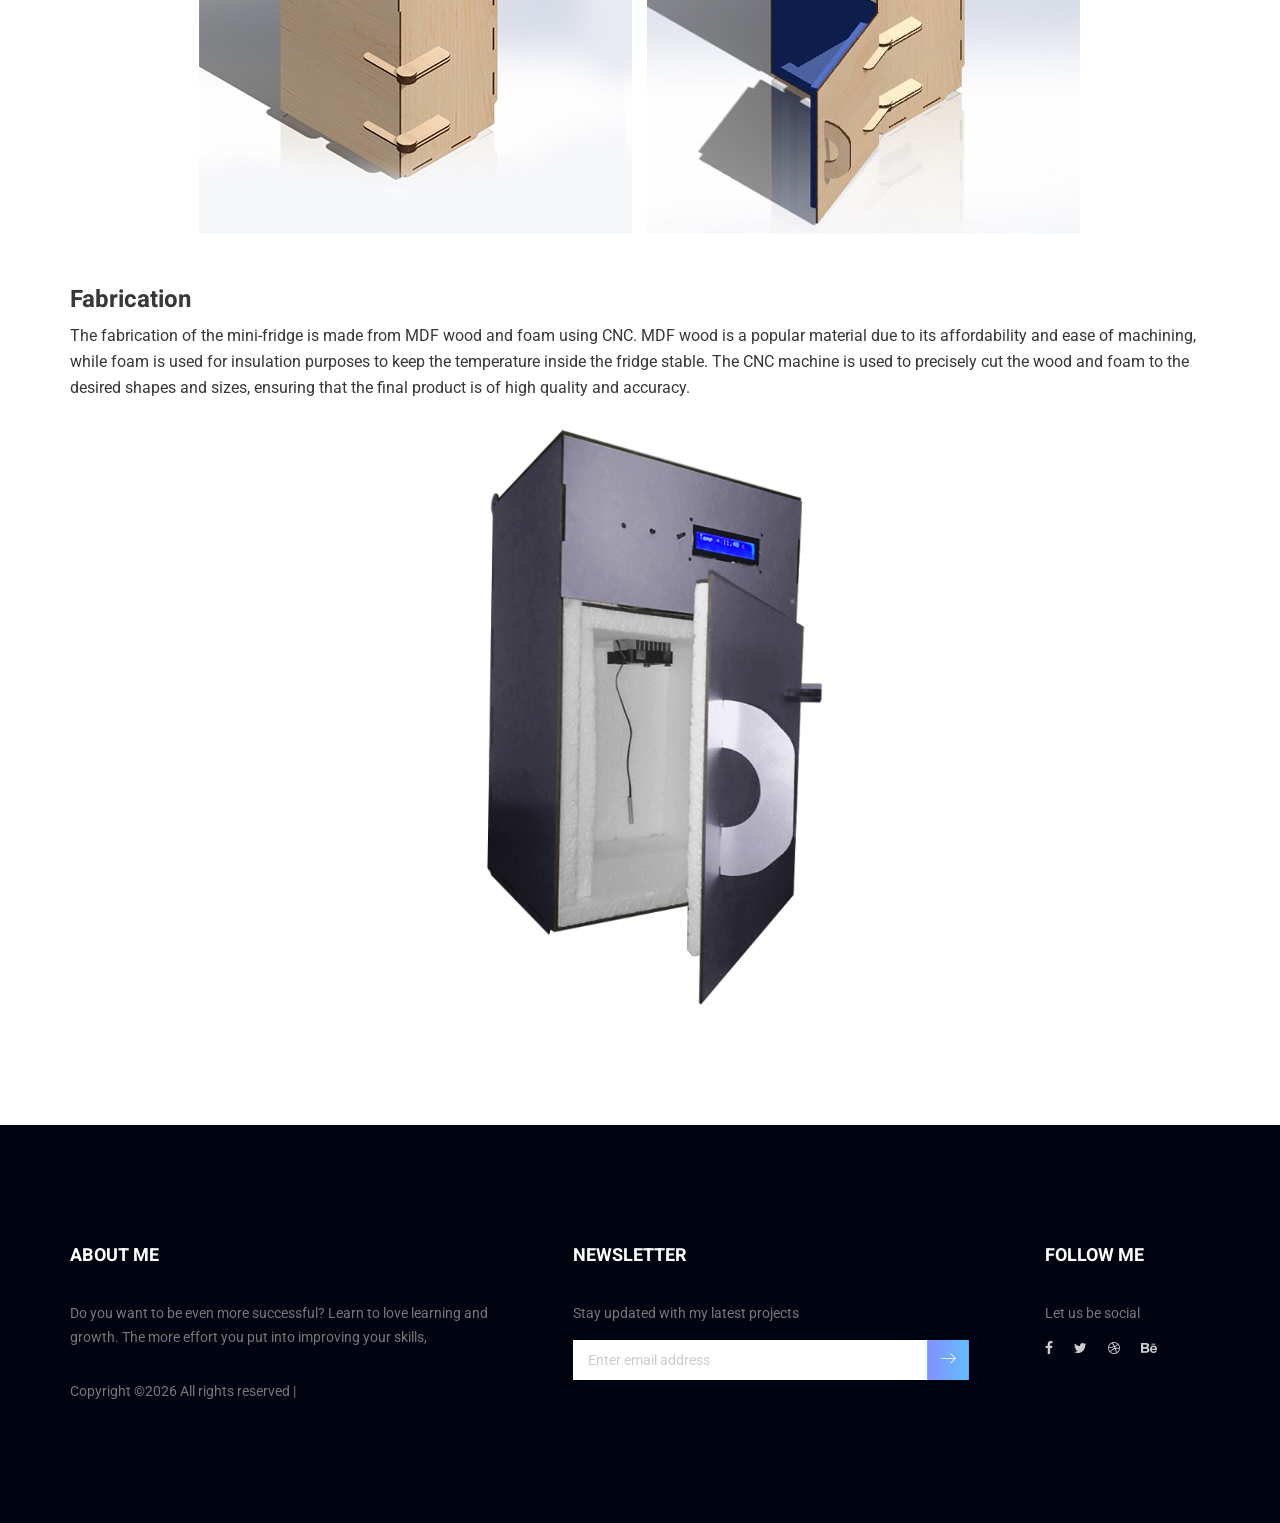
<file: Mini Fridge.html>
<!doctype html>
<html lang="en">
    <head>
        <!-- Required meta tags -->
        <meta charset="utf-8">
        <meta name="viewport" content="width=device-width, initial-scale=1, shrink-to-fit=no">
        <link rel="icon" href="img/favicon.png" type="image/png">
        <title>Project Details</title>
        <!-- Bootstrap CSS -->
        <link rel="stylesheet" href="css/bootstrap.css">
        <link rel="stylesheet" href="vendors/linericon/style.css">
        <link rel="stylesheet" href="css/font-awesome.min.css">
        <link rel="stylesheet" href="vendors/owl-carousel/owl.carousel.min.css">
        <link rel="stylesheet" href="vendors/lightbox/simpleLightbox.css">
        <link rel="stylesheet" href="vendors/nice-select/css/nice-select.css">
        <link rel="stylesheet" href="vendors/animate-css/animate.css">
        <link rel="stylesheet" href="vendors/flaticon/flaticon.css">
        <!-- main css -->
        <link rel="stylesheet" href="css/style.css">
        <link rel="stylesheet" href="css/responsive.css">
    </head>
    <body>
        
        <!--================Header Menu Area =================-->
        <header class="header_area">
            <div class="main_menu" id="mainNav">
            	<nav class="navbar navbar-expand-lg navbar-light">
					<div class="container box_1620">
						<!-- Brand and toggle get grouped for better mobile display -->
						<a class="navbar-brand logo_h" href="index.html"><h3>Manar Emira</h3></a>
						<button class="navbar-toggler" type="button" data-toggle="collapse" data-target="#navbarSupportedContent" aria-controls="navbarSupportedContent" aria-expanded="false" aria-label="Toggle navigation">
							<span class="icon-bar"></span>
							<span class="icon-bar"></span>
							<span class="icon-bar"></span>
						</button>
						<!-- Collect the nav links, forms, and other content for toggling -->
						<div class="collapse navbar-collapse offset" id="navbarSupportedContent">
							<ul class="nav navbar-nav menu_nav ml-auto">
								<li class="nav-item active"><a class="nav-link" href="index.html">Home</a></li> 
								<li class="nav-item"><a class="nav-link" href="about-us.html">About</a></li> 
								<li class="nav-item"><a class="nav-link" href="portfolio.html">Portfolio</a></li>
								<!--<li class="nav-item submenu dropdown">
									<a href="#" class="nav-link dropdown-toggle" data-toggle="dropdown" role="button" aria-haspopup="true" aria-expanded="false">Pages</a>
									<ul class="dropdown-menu">
										<li class="nav-item"><a class="nav-link" href="portfolio.html">Portfolio</a></li>
										<li class="nav-item"><a class="nav-link" href="portfolio-details.html">Project Details</a></li>
										<li class="nav-item"><a class="nav-link" href="elements.html">Elements</a></li>
									</ul>
								</li> 
								<li class="nav-item submenu dropdown">
									<a href="#" class="nav-link dropdown-toggle" data-toggle="dropdown" role="button" aria-haspopup="true" aria-expanded="false">Blog</a>
									<ul class="dropdown-menu">
										<li class="nav-item"><a class="nav-link" href="blog.html">Blog</a></li>
										<li class="nav-item"><a class="nav-link" href="single-blog.html">Blog Details</a></li>
									</ul>
								</li>  -->
								<li class="nav-item"><a class="nav-link" href="contact.html">Contact</a></li>
							</ul>
						</div> 
					</div>
            	</nav>
            </div>
        </header>
        <!--================Header Menu Area =================-->
        
        <!--================Home Banner Area =================-->
        <section class="banner_area">
            <div class="banner_inner d-flex align-items-center">
            	<div class="overlay bg-parallax" data-stellar-ratio="0.9" data-stellar-vertical-offset="0" data-background=""></div>
				<div class="container">
					<div class="banner_content text-center">
						<h2>Project Details</h2>
						<div class="page_link">
							<a href="index.html">Home</a>
							<a href="portfolio.html">Portfolio</a>
							<a href="portfolio-details.html">Project Details</a>
						</div>
					</div>
				</div>
            </div>
        </section>
        
        <!--================End Home Banner Area =================-->
        
        <!--================Portfolio Details Area =================-->
        <section class="portfolio_details_area p_120">
        	<div class="container">
        		<div class="main_title">
					<h2>MINI FRIDGE</h2>
					<p>A functional mini fridge that can cool and store a small number of items.</p>
				</div>
        		<div class="portfolio_details_inner">
                </div>
                <div class="row">
                    <div class="col-md-6">
                        <div class="left_img">
                            <img class="img-fluid" src="img/Mini/m1.jpg" alt="">
                        </div>
                    </div>
                    <div class="col-md-6">
                        <div class="portfolio_right_text">
                            <h3>About Project</h3>
                            <p>The mini fridge project is an innovative and useful project built using a Peltier cooling system, a temperature sensor, and an LCD screen. The project's objective was to design and build a compact, portable fridge capable of cooling and storing a small number of items.</p>
                            <p>The Peltier cooling system was chosen because of its efficiency and compact size, making it ideal for this project. The temperature sensor was incorporated into the design to allow for accurate temperature monitoring, and the LCD screen provided a convenient way to view the fridge's temperature in real-time.</p>
                            <p>The project's construction involved designing and assembling a custom enclosure to house the Peltier cooling system, temperature sensor, and LCD screen. The enclosure was designed to be compact and portable, making it easy to carry and transport.</p>
                        </div>
                    </div>
                </div>
                <br>
                <br>
        	<h3>Design</h3>
            
            <p>The mini-fridge was designed to be small and compact, making it perfect for personal use or for a small office. The design incorporated a Peltier cooling system, which uses an electrical current to transfer heat from one side of the device to the other. The cooling system was integrated into the mini-fridge's walls to maximize space and minimize noise.</p>
            <div class="banner_content text-center">
                    <img class="img-fluid" src="img/Mini/m2.jpg" alt="">
            </div>
            <br>
            <br>
            <h3>Fabrication</h3>
            <p>The fabrication of the mini-fridge is made from MDF wood and foam using CNC. MDF wood is a popular material due to its affordability and ease of machining, while foam is used for insulation purposes to keep the temperature inside the fridge stable. The CNC machine is used to precisely cut the wood and foam to the desired shapes and sizes, ensuring that the final product is of high quality and accuracy.</p>
            <div class="banner_content text-center">
                <img class="img-fluid" src="img/Mini/m3.png" alt="" width="400">
        </div>
            
        </div>
        </section> 
        <!--================End Portfolio Details Area =================-->
        
        <!--================Footer Area =================-->
        <footer class="footer_area p_120">
        	<div class="container">
        		<div class="row footer_inner">
        			<div class="col-lg-5 col-sm-6">
        				<aside class="f_widget ab_widget">
        					<div class="f_title">
        						<h3>About Me</h3>
        					</div>
        					<p>Do you want to be even more successful? Learn to love learning and growth. The more effort you put into improving your skills,</p>
        					<p><!-- Link back to Colorlib can't be removed. Template is licensed under CC BY 3.0. -->
Copyright &copy;<script>document.write(new Date().getFullYear());</script> All rights reserved | 
<!-- Link back to Colorlib can't be removed. Template is licensed under CC BY 3.0. -->
</p>
        				</aside>
        			</div>
        			<div class="col-lg-5 col-sm-6">
        				<aside class="f_widget news_widget">
        					<div class="f_title">
        						<h3>Newsletter</h3>
        					</div>
        					<p>Stay updated with my latest projects</p>
        					<div id="mc_embed_signup">
                                <form target="_blank" action="https://spondonit.us12.list-manage.com/subscribe/post?u=1462626880ade1ac87bd9c93a&amp;id=92a4423d01" method="get" class="subscribe_form relative">
                                	<div class="input-group d-flex flex-row">
                                        <input name="EMAIL" placeholder="Enter email address" onfocus="this.placeholder = ''" onblur="this.placeholder = 'Email Address '" required="" type="email">
                                        <button class="btn sub-btn"><span class="lnr lnr-arrow-right"></span></button>		
                                    </div>				
                                    <div class="mt-10 info"></div>
                                </form>
                            </div>
        				</aside>
        			</div>
        			<div class="col-lg-2">
        				<aside class="f_widget social_widget">
        					<div class="f_title">
        						<h3>Follow Me</h3>
        					</div>
        					<p>Let us be social</p>
        					<ul class="list">
        						<li><a href="#"><i class="fa fa-facebook"></i></a></li>
        						<li><a href="#"><i class="fa fa-twitter"></i></a></li>
        						<li><a href="#"><i class="fa fa-dribbble"></i></a></li>
        						<li><a href="#"><i class="fa fa-behance"></i></a></li>
        					</ul>
        				</aside>
        			</div>
        		</div>
        	</div>
        </footer>
        <!--================End Footer Area =================-->
        
        
        
        
        <!-- Optional JavaScript -->
        <!-- jQuery first, then Popper.js, then Bootstrap JS -->
        <script src="js/jquery-3.2.1.min.js"></script>
        <script src="js/popper.js"></script>
        <script src="js/bootstrap.min.js"></script>
        <script src="js/stellar.js"></script>
        <script src="vendors/lightbox/simpleLightbox.min.js"></script>
        <script src="vendors/nice-select/js/jquery.nice-select.min.js"></script>
        <script src="vendors/isotope/imagesloaded.pkgd.min.js"></script>
        <script src="vendors/isotope/isotope-min.js"></script>
        <script src="vendors/owl-carousel/owl.carousel.min.js"></script>
        <script src="js/jquery.ajaxchimp.min.js"></script>
        <script src="js/mail-script.js"></script>
        <script src="vendors/counter-up/jquery.waypoints.min.js"></script>
        <script src="vendors/counter-up/jquery.counterup.min.js"></script>
        <script src="js/theme.js"></script>
    </body>
</html>
</file>
<file: vendors/linericon/style.css>
@font-face {
	font-family: 'Linearicons-Free';
	src:url('fonts/Linearicons-Free.eot?w118d');
	src:url('fonts/Linearicons-Free.eot?#iefixw118d') format('embedded-opentype'),
		url('fonts/Linearicons-Free.woff2?w118d') format('woff2'),
		url('fonts/Linearicons-Free.woff?w118d') format('woff'),
		url('fonts/Linearicons-Free.ttf?w118d') format('truetype'),
		url('fonts/Linearicons-Free.svg?w118d#Linearicons-Free') format('svg');
	font-weight: normal;
	font-style: normal;
}

.lnr {
	font-family: 'Linearicons-Free';
	speak: none;
	font-style: normal;
	font-weight: normal;
	font-variant: normal;
	text-transform: none;
	line-height: 1;

	/* Better Font Rendering =========== */
	-webkit-font-smoothing: antialiased;
	-moz-osx-font-smoothing: grayscale;
}

.lnr-home:before {
	content: "\e800";
}
.lnr-apartment:before {
	content: "\e801";
}
.lnr-pencil:before {
	content: "\e802";
}
.lnr-magic-wand:before {
	content: "\e803";
}
.lnr-drop:before {
	content: "\e804";
}
.lnr-lighter:before {
	content: "\e805";
}
.lnr-poop:before {
	content: "\e806";
}
.lnr-sun:before {
	content: "\e807";
}
.lnr-moon:before {
	content: "\e808";
}
.lnr-cloud:before {
	content: "\e809";
}
.lnr-cloud-upload:before {
	content: "\e80a";
}
.lnr-cloud-download:before {
	content: "\e80b";
}
.lnr-cloud-sync:before {
	content: "\e80c";
}
.lnr-cloud-check:before {
	content: "\e80d";
}
.lnr-database:before {
	content: "\e80e";
}
.lnr-lock:before {
	content: "\e80f";
}
.lnr-cog:before {
	content: "\e810";
}
.lnr-trash:before {
	content: "\e811";
}
.lnr-dice:before {
	content: "\e812";
}
.lnr-heart:before {
	content: "\e813";
}
.lnr-star:before {
	content: "\e814";
}
.lnr-star-half:before {
	content: "\e815";
}
.lnr-star-empty:before {
	content: "\e816";
}
.lnr-flag:before {
	content: "\e817";
}
.lnr-envelope:before {
	content: "\e818";
}
.lnr-paperclip:before {
	content: "\e819";
}
.lnr-inbox:before {
	content: "\e81a";
}
.lnr-eye:before {
	content: "\e81b";
}
.lnr-printer:before {
	content: "\e81c";
}
.lnr-file-empty:before {
	content: "\e81d";
}
.lnr-file-add:before {
	content: "\e81e";
}
.lnr-enter:before {
	content: "\e81f";
}
.lnr-exit:before {
	content: "\e820";
}
.lnr-graduation-hat:before {
	content: "\e821";
}
.lnr-license:before {
	content: "\e822";
}
.lnr-music-note:before {
	content: "\e823";
}
.lnr-film-play:before {
	content: "\e824";
}
.lnr-camera-video:before {
	content: "\e825";
}
.lnr-camera:before {
	content: "\e826";
}
.lnr-picture:before {
	content: "\e827";
}
.lnr-book:before {
	content: "\e828";
}
.lnr-bookmark:before {
	content: "\e829";
}
.lnr-user:before {
	content: "\e82a";
}
.lnr-users:before {
	content: "\e82b";
}
.lnr-shirt:before {
	content: "\e82c";
}
.lnr-store:before {
	content: "\e82d";
}
.lnr-cart:before {
	content: "\e82e";
}
.lnr-tag:before {
	content: "\e82f";
}
.lnr-phone-handset:before {
	content: "\e830";
}
.lnr-phone:before {
	content: "\e831";
}
.lnr-pushpin:before {
	content: "\e832";
}
.lnr-map-marker:before {
	content: "\e833";
}
.lnr-map:before {
	content: "\e834";
}
.lnr-location:before {
	content: "\e835";
}
.lnr-calendar-full:before {
	content: "\e836";
}
.lnr-keyboard:before {
	content: "\e837";
}
.lnr-spell-check:before {
	content: "\e838";
}
.lnr-screen:before {
	content: "\e839";
}
.lnr-smartphone:before {
	content: "\e83a";
}
.lnr-tablet:before {
	content: "\e83b";
}
.lnr-laptop:before {
	content: "\e83c";
}
.lnr-laptop-phone:before {
	content: "\e83d";
}
.lnr-power-switch:before {
	content: "\e83e";
}
.lnr-bubble:before {
	content: "\e83f";
}
.lnr-heart-pulse:before {
	content: "\e840";
}
.lnr-construction:before {
	content: "\e841";
}
.lnr-pie-chart:before {
	content: "\e842";
}
.lnr-chart-bars:before {
	content: "\e843";
}
.lnr-gift:before {
	content: "\e844";
}
.lnr-diamond:before {
	content: "\e845";
}
.lnr-linearicons:before {
	content: "\e846";
}
.lnr-dinner:before {
	content: "\e847";
}
.lnr-coffee-cup:before {
	content: "\e848";
}
.lnr-leaf:before {
	content: "\e849";
}
.lnr-paw:before {
	content: "\e84a";
}
.lnr-rocket:before {
	content: "\e84b";
}
.lnr-briefcase:before {
	content: "\e84c";
}
.lnr-bus:before {
	content: "\e84d";
}
.lnr-car:before {
	content: "\e84e";
}
.lnr-train:before {
	content: "\e84f";
}
.lnr-bicycle:before {
	content: "\e850";
}
.lnr-wheelchair:before {
	content: "\e851";
}
.lnr-select:before {
	content: "\e852";
}
.lnr-earth:before {
	content: "\e853";
}
.lnr-smile:before {
	content: "\e854";
}
.lnr-sad:before {
	content: "\e855";
}
.lnr-neutral:before {
	content: "\e856";
}
.lnr-mustache:before {
	content: "\e857";
}
.lnr-alarm:before {
	content: "\e858";
}
.lnr-bullhorn:before {
	content: "\e859";
}
.lnr-volume-high:before {
	content: "\e85a";
}
.lnr-volume-medium:before {
	content: "\e85b";
}
.lnr-volume-low:before {
	content: "\e85c";
}
.lnr-volume:before {
	content: "\e85d";
}
.lnr-mic:before {
	content: "\e85e";
}
.lnr-hourglass:before {
	content: "\e85f";
}
.lnr-undo:before {
	content: "\e860";
}
.lnr-redo:before {
	content: "\e861";
}
.lnr-sync:before {
	content: "\e862";
}
.lnr-history:before {
	content: "\e863";
}
.lnr-clock:before {
	content: "\e864";
}
.lnr-download:before {
	content: "\e865";
}
.lnr-upload:before {
	content: "\e866";
}
.lnr-enter-down:before {
	content: "\e867";
}
.lnr-exit-up:before {
	content: "\e868";
}
.lnr-bug:before {
	content: "\e869";
}
.lnr-code:before {
	content: "\e86a";
}
.lnr-link:before {
	content: "\e86b";
}
.lnr-unlink:before {
	content: "\e86c";
}
.lnr-thumbs-up:before {
	content: "\e86d";
}
.lnr-thumbs-down:before {
	content: "\e86e";
}
.lnr-magnifier:before {
	content: "\e86f";
}
.lnr-cross:before {
	content: "\e870";
}
.lnr-menu:before {
	content: "\e871";
}
.lnr-list:before {
	content: "\e872";
}
.lnr-chevron-up:before {
	content: "\e873";
}
.lnr-chevron-down:before {
	content: "\e874";
}
.lnr-chevron-left:before {
	content: "\e875";
}
.lnr-chevron-right:before {
	content: "\e876";
}
.lnr-arrow-up:before {
	content: "\e877";
}
.lnr-arrow-down:before {
	content: "\e878";
}
.lnr-arrow-left:before {
	content: "\e879";
}
.lnr-arrow-right:before {
	content: "\e87a";
}
.lnr-move:before {
	content: "\e87b";
}
.lnr-warning:before {
	content: "\e87c";
}
.lnr-question-circle:before {
	content: "\e87d";
}
.lnr-menu-circle:before {
	content: "\e87e";
}
.lnr-checkmark-circle:before {
	content: "\e87f";
}
.lnr-cross-circle:before {
	content: "\e880";
}
.lnr-plus-circle:before {
	content: "\e881";
}
.lnr-circle-minus:before {
	content: "\e882";
}
.lnr-arrow-up-circle:before {
	content: "\e883";
}
.lnr-arrow-down-circle:before {
	content: "\e884";
}
.lnr-arrow-left-circle:before {
	content: "\e885";
}
.lnr-arrow-right-circle:before {
	content: "\e886";
}
.lnr-chevron-up-circle:before {
	content: "\e887";
}
.lnr-chevron-down-circle:before {
	content: "\e888";
}
.lnr-chevron-left-circle:before {
	content: "\e889";
}
.lnr-chevron-right-circle:before {
	content: "\e88a";
}
.lnr-crop:before {
	content: "\e88b";
}
.lnr-frame-expand:before {
	content: "\e88c";
}
.lnr-frame-contract:before {
	content: "\e88d";
}
.lnr-layers:before {
	content: "\e88e";
}
.lnr-funnel:before {
	content: "\e88f";
}
.lnr-text-format:before {
	content: "\e890";
}
.lnr-text-format-remove:before {
	content: "\e891";
}
.lnr-text-size:before {
	content: "\e892";
}
.lnr-bold:before {
	content: "\e893";
}
.lnr-italic:before {
	content: "\e894";
}
.lnr-underline:before {
	content: "\e895";
}
.lnr-strikethrough:before {
	content: "\e896";
}
.lnr-highlight:before {
	content: "\e897";
}
.lnr-text-align-left:before {
	content: "\e898";
}
.lnr-text-align-center:before {
	content: "\e899";
}
.lnr-text-align-right:before {
	content: "\e89a";
}
.lnr-text-align-justify:before {
	content: "\e89b";
}
.lnr-line-spacing:before {
	content: "\e89c";
}
.lnr-indent-increase:before {
	content: "\e89d";
}
.lnr-indent-decrease:before {
	content: "\e89e";
}
.lnr-pilcrow:before {
	content: "\e89f";
}
.lnr-direction-ltr:before {
	content: "\e8a0";
}
.lnr-direction-rtl:before {
	content: "\e8a1";
}
.lnr-page-break:before {
	content: "\e8a2";
}
.lnr-sort-alpha-asc:before {
	content: "\e8a3";
}
.lnr-sort-amount-asc:before {
	content: "\e8a4";
}
.lnr-hand:before {
	content: "\e8a5";
}
.lnr-pointer-up:before {
	content: "\e8a6";
}
.lnr-pointer-right:before {
	content: "\e8a7";
}
.lnr-pointer-down:before {
	content: "\e8a8";
}
.lnr-pointer-left:before {
	content: "\e8a9";
}
</file>
<file: vendors/nice-select/css/nice-select.css>
.nice-select {
  -webkit-tap-highlight-color: transparent;
  background-color: #fff;
  border-radius: 5px;
  border: solid 1px #e8e8e8;
  box-sizing: border-box;
  clear: both;
  cursor: pointer;
  display: block;
  float: left;
  font-family: inherit;
  font-size: 14px;
  font-weight: normal;
  height: 42px;
  line-height: 40px;
  outline: none;
  padding-left: 18px;
  padding-right: 30px;
  position: relative;
  text-align: left !important;
  -webkit-transition: all 0.2s ease-in-out;
  transition: all 0.2s ease-in-out;
  -webkit-user-select: none;
     -moz-user-select: none;
      -ms-user-select: none;
          user-select: none;
  white-space: nowrap;
  width: auto; }
  .nice-select:hover {
    border-color: #dbdbdb; }
  .nice-select:active, .nice-select.open, .nice-select:focus {
    border-color: #999; }
  .nice-select:after {
    border-bottom: 2px solid #999;
    border-right: 2px solid #999;
    content: '';
    display: block;
    height: 5px;
    margin-top: -4px;
    pointer-events: none;
    position: absolute;
    right: 12px;
    top: 50%;
    -webkit-transform-origin: 66% 66%;
        -ms-transform-origin: 66% 66%;
            transform-origin: 66% 66%;
    -webkit-transform: rotate(45deg);
        -ms-transform: rotate(45deg);
            transform: rotate(45deg);
    -webkit-transition: all 0.15s ease-in-out;
    transition: all 0.15s ease-in-out;
    width: 5px; }
  .nice-select.open:after {
    -webkit-transform: rotate(-135deg);
        -ms-transform: rotate(-135deg);
            transform: rotate(-135deg); }
  .nice-select.open .list {
    opacity: 1;
    pointer-events: auto;
    -webkit-transform: scale(1) translateY(0);
        -ms-transform: scale(1) translateY(0);
            transform: scale(1) translateY(0); }
  .nice-select.disabled {
    border-color: #ededed;
    color: #999;
    pointer-events: none; }
    .nice-select.disabled:after {
      border-color: #cccccc; }
  .nice-select.wide {
    width: 100%; }
    .nice-select.wide .list {
      left: 0 !important;
      right: 0 !important; }
  .nice-select.right {
    float: right; }
    .nice-select.right .list {
      left: auto;
      right: 0; }
  .nice-select.small {
    font-size: 12px;
    height: 36px;
    line-height: 34px; }
    .nice-select.small:after {
      height: 4px;
      width: 4px; }
    .nice-select.small .option {
      line-height: 34px;
      min-height: 34px; }
  .nice-select .list {
    background-color: #fff;
    border-radius: 5px;
    box-shadow: 0 0 0 1px rgba(68, 68, 68, 0.11);
    box-sizing: border-box;
    margin-top: 4px;
    opacity: 0;
    overflow: hidden;
    padding: 0;
    pointer-events: none;
    position: absolute;
    top: 100%;
    left: 0;
    -webkit-transform-origin: 50% 0;
        -ms-transform-origin: 50% 0;
            transform-origin: 50% 0;
    -webkit-transform: scale(0.75) translateY(-21px);
        -ms-transform: scale(0.75) translateY(-21px);
            transform: scale(0.75) translateY(-21px);
    -webkit-transition: all 0.2s cubic-bezier(0.5, 0, 0, 1.25), opacity 0.15s ease-out;
    transition: all 0.2s cubic-bezier(0.5, 0, 0, 1.25), opacity 0.15s ease-out;
    z-index: 9; }
    .nice-select .list:hover .option:not(:hover) {
      background-color: transparent !important; }
  .nice-select .option {
    cursor: pointer;
    font-weight: 400;
    line-height: 40px;
    list-style: none;
    min-height: 40px;
    outline: none;
    padding-left: 18px;
    padding-right: 29px;
    text-align: left;
    -webkit-transition: all 0.2s;
    transition: all 0.2s; }
    .nice-select .option:hover, .nice-select .option.focus, .nice-select .option.selected.focus {
      background-color: #f6f6f6; }
    .nice-select .option.selected {
      font-weight: bold; }
    .nice-select .option.disabled {
      background-color: transparent;
      color: #999;
      cursor: default; }

.no-csspointerevents .nice-select .list {
  display: none; }

.no-csspointerevents .nice-select.open .list {
  display: block; }
</file>
<file: vendors/flaticon/flaticon.css>
/*
  	Flaticon icon font: Flaticon
  	Creation date: 26/06/2018 17:19
  	*/

@font-face {
  font-family: "Flaticon";
  src: url("./Flaticon.eot");
  src: url("./Flaticon.eot?#iefix") format("embedded-opentype"),
       url("./Flaticon.woff") format("woff"),
       url("./Flaticon.ttf") format("truetype"),
       url("./Flaticon.svg#Flaticon") format("svg");
  font-weight: normal;
  font-style: normal;
}

@media screen and (-webkit-min-device-pixel-ratio:0) {
  @font-face {
    font-family: "Flaticon";
    src: url("./Flaticon.svg#Flaticon") format("svg");
  }
}

[class^="flaticon-"]:before, [class*=" flaticon-"]:before,
[class^="flaticon-"]:after, [class*=" flaticon-"]:after {   
  font-family: Flaticon;
        font-size: 20px;
font-style: normal;
margin-left: 20px;
}

.flaticon-skyline:before { content: "\f100"; }
.flaticon-sketch:before { content: "\f101"; }
.flaticon-city:before { content: "\f102"; }
</file>
<file: css/style.css>
/*----------------------------------------------------
@File: Default Styles
@Author: Rocky Ahmed
@URL: http://wethemez.com
Author E-mail: rockybd1995@gmail.com

This file contains the styling for the actual theme, this
is the file you need to edit to change the look of the
theme.
---------------------------------------------------- */
/*=====================================================================
@Template Name: HostHub Construction 
@Author: Rocky Ahmed
@Developed By: Rocky Ahmed
@Developer URL: http://rocky.wethemez.com
Author E-mail: rockybd1995@gmail.com

@Default Styles

Table of Content:
01/ Variables
02/ predefin
03/ header
04/ button
05/ banner
06/ breadcrumb
07/ about
08/ team
09/ project 
10/ price 
11/ team 
12/ blog 
13/ video  
14/ features  
15/ career  
16/ contact 
17/ footer

=====================================================================*/
/*----------------------------------------------------*/
/*font Variables*/
/*Color Variables*/
/*=================== fonts ====================*/
@import url("https://fonts.googleapis.com/css?family=Heebo:300,400,500,700|Roboto:300,400,500,700");
/*---------------------------------------------------- */
/*----------------------------------------------------*/
.list {
  list-style: none;
  margin: 0px;
  padding: 0px; }

a {
  text-decoration: none;
  transition: all 0.3s ease-in-out; }
  a:hover, a:focus {
    text-decoration: none;
    outline: none; }

.row.m0 {
  margin: 0px; }

body {
  line-height: 26px;
  font-size: 16px;
  font-family: "Roboto", sans-serif;
  font-weight: normal;
  color: #383838; }

h1, h2, h3, h4, h5, h6 {
  font-family: "Heebo", sans-serif;
  font-weight: bold; }

button:focus {
  outline: none;
  box-shadow: none; }

.p_120 {
  padding-top: 120px;
  padding-bottom: 120px; }

.pad_top {
  padding-top: 120px; }

.pad_btm {
  padding-bottom: 120px; }

.mt-25 {
  margin-top: 25px; }

.p0 {
  padding-left: 0px;
  padding-right: 0px; }

@media (min-width: 1200px) {
  .container {
    max-width: 1170px; } }

@media (min-width: 1620px) {
  .box_1620 {
    max-width: 1650px;
    margin: auto; } }
.white_bg {
  background: #fff !important; }

/* Main Title Area css
============================================================================================ */
.main_title {
  text-align: center;
  margin-bottom: 75px; }
  .main_title h2 {
    font-family: "Heebo", sans-serif;
    font-size: 36px;
    color: #222222;
    font-weight: bold;
    margin-bottom: 15px;
    text-transform: uppercase; }
  .main_title p {
    font-size: 16px;
    font-family: "Roboto", sans-serif;
    line-height: 26px;
    color: #777777;
    margin-bottom: 0px;
    max-width: 570px;
    margin: auto; }
  .main_title.white h2 {
    color: #fff; }
  .main_title.white p {
    color: #fff;
    opacity: .6; }

/* End Main Title Area css
============================================================================================ */
/*---------------------------------------------------- */
/*----------------------------------------------------*/
.header_area {
  position: absolute;
  width: 100%;
  top: 0;
  left: 0;
  z-index: 99;
  transition: background 0.4s, all 0.3s linear; }
  .header_area .navbar {
    background: transparent;
    padding: 0px;
    border: 0px;
    border-radius: 0px; }
    .header_area .navbar .nav .nav-item {
      margin-right: 45px; }
      .header_area .navbar .nav .nav-item .nav-link {
        font: 500 12px/100px "Roboto", sans-serif;
        text-transform: uppercase;
        color: #222222;
        padding: 0px;
        display: inline-block; }
        .header_area .navbar .nav .nav-item .nav-link:after {
          display: none; }
      .header_area .navbar .nav .nav-item.submenu {
        position: relative; }
        .header_area .navbar .nav .nav-item.submenu ul {
          border: none;
          padding: 0px;
          border-radius: 0px;
          box-shadow: none;
          margin: 0px;
          background: #fff; }
          @media (min-width: 992px) {
            .header_area .navbar .nav .nav-item.submenu ul {
              position: absolute;
              top: 120%;
              left: 0px;
              min-width: 200px;
              text-align: left;
              opacity: 0;
              transition: all 300ms ease-in;
              visibility: hidden;
              display: block;
              border: none;
              padding: 0px;
              border-radius: 0px;
              box-shadow: 0px 10px 30px 0px rgba(0, 0, 0, 0.4); } }
          .header_area .navbar .nav .nav-item.submenu ul:before {
            content: "";
            width: 0;
            height: 0;
            border-style: solid;
            border-width: 10px 10px 0 10px;
            border-color: #eeeeee transparent transparent transparent;
            position: absolute;
            right: 24px;
            top: 45px;
            z-index: 3;
            opacity: 0;
            transition: all 400ms linear; }
          .header_area .navbar .nav .nav-item.submenu ul .nav-item {
            display: block;
            float: none;
            margin-right: 0px;
            border-bottom: 1px solid #ededed;
            margin-left: 0px;
            transition: all 0.4s linear; }
            .header_area .navbar .nav .nav-item.submenu ul .nav-item .nav-link {
              line-height: 45px;
              color: #222222;
              padding: 0px 30px;
              transition: all 150ms linear;
              display: block;
              margin-right: 0px; }
            .header_area .navbar .nav .nav-item.submenu ul .nav-item:last-child {
              border-bottom: none; }
            .header_area .navbar .nav .nav-item.submenu ul .nav-item:hover .nav-link {
              background: #8490ff;
              color: #fff; }
        @media (min-width: 992px) {
          .header_area .navbar .nav .nav-item.submenu:hover ul {
            visibility: visible;
            opacity: 1;
            top: 100%; } }
        .header_area .navbar .nav .nav-item.submenu:hover ul .nav-item {
          margin-top: 0px; }
      .header_area .navbar .nav .nav-item:last-child {
        margin-right: 0px; }
    .header_area .navbar .search {
      font-size: 12px;
      line-height: 60px;
      display: inline-block;
      color: #222222;
      margin-left: 80px; }
      .header_area .navbar .search i {
        font-weight: 600; }
  .header_area.navbar_fixed .main_menu {
    position: fixed;
    width: 100%;
    top: -70px;
    left: 0;
    right: 0;
    background: #fff;
    transform: translateY(70px);
    transition: transform 500ms ease, background 500ms ease;
    -webkit-transition: transform 500ms ease, background 500ms ease;
    box-shadow: 0px 3px 16px 0px rgba(0, 0, 0, 0.1); }
    .header_area.navbar_fixed .main_menu .navbar .nav .nav-item .nav-link {
      line-height: 70px; }
  @media (min-width: 992px) {
    .header_area.white_menu .navbar .navbar-brand img {
      display: none; }
      .header_area.white_menu .navbar .navbar-brand img + img {
        display: inline-block; } }
  @media (max-width: 991px) {
    .header_area.white_menu .navbar .navbar-brand img {
      display: inline-block; }
      .header_area.white_menu .navbar .navbar-brand img + img {
        display: none; } }
  .header_area.white_menu .navbar .nav .nav-item .nav-link {
    color: #fff; }
  .header_area.white_menu.navbar_fixed .main_menu .navbar .navbar-brand img {
    display: inline-block; }
    .header_area.white_menu.navbar_fixed .main_menu .navbar .navbar-brand img + img {
      display: none; }
  .header_area.white_menu.navbar_fixed .main_menu .navbar .nav .nav-item .nav-link {
    line-height: 70px;
    color: #222222; }

.top_menu {
  background: #ec9d5f; }
  .top_menu .float-left a {
    line-height: 40px;
    display: inline-block;
    color: #fff;
    font-family: "Roboto", sans-serif;
    text-transform: uppercase;
    font-size: 12px;
    margin-right: 50px;
    transition: all 300ms linear 0s; }
    .top_menu .float-left a:last-child {
      margin-right: 0px; }
    .top_menu .float-left a:hover {
      color: #8490ff; }
  .top_menu .float-right .pur_btn {
    background: #8490ff;
    color: #fff;
    font-family: "Roboto", sans-serif;
    line-height: 40px;
    display: block;
    padding: 0px 40px;
    font-weight: 500;
    font-size: 12px; }

/*---------------------------------------------------- */
/*----------------------------------------------------*/
/* Home Banner Area css
============================================================================================ */
.home_banner_area {
  z-index: 1;
  background: url(../img/banner/home-banner.jpg) no-repeat scroll center center;
  background-size: cover; }
  .home_banner_area .banner_inner {
    width: 100%; }
    .home_banner_area .banner_inner .home_left_img {
      padding-top: 195px; }
    .home_banner_area .banner_inner .col-lg-6 {
      vertical-align: middle;
      align-self: center; }
    .home_banner_area .banner_inner .banner_content {
      text-align: left;
      color: #222222; }
      .home_banner_area .banner_inner .banner_content h5 {
        font-size: 14px;
        font-family: "Roboto", sans-serif;
        text-transform: uppercase;
        letter-spacing: 2.1px;
        margin-bottom: 20px; }
      .home_banner_area .banner_inner .banner_content h2 {
        margin-top: 0px;
        font-size: 48px;
        font-weight: bold;
        font-family: "Heebo", sans-serif;
        line-height: 54px;
        text-transform: uppercase;
        margin-bottom: 20px; }
      .home_banner_area .banner_inner .banner_content p {
        color: #777777;
        font-family: "Roboto", sans-serif;
        max-width: 680px;
        font-size: 14px;
        line-height: 26px;
        margin: 0px auto 45px; }
      .home_banner_area .banner_inner .banner_content .banner_map_img {
        text-align: right; }

.blog_banner {
  min-height: 780px;
  position: relative;
  z-index: 1;
  overflow: hidden;
  margin-bottom: 0px; }
  .blog_banner .banner_inner {
    background: #04091e;
    position: relative;
    overflow: hidden;
    width: 100%;
    min-height: 780px;
    z-index: 1; }
    .blog_banner .banner_inner .overlay {
      background: url(../img/banner/banner-2.jpg) no-repeat scroll center center;
      opacity: .5;
      height: 125%;
      position: absolute;
      left: 0px;
      top: 0px;
      width: 100%;
      z-index: -1; }
    .blog_banner .banner_inner .blog_b_text {
      max-width: 700px;
      margin: auto;
      color: #fff;
      margin-top: 40px; }
      .blog_banner .banner_inner .blog_b_text h2 {
        font-size: 60px;
        font-weight: 500;
        font-family: "Roboto", sans-serif;
        line-height: 66px;
        margin-bottom: 15px; }
      .blog_banner .banner_inner .blog_b_text p {
        font-size: 16px;
        margin-bottom: 35px; }
      .blog_banner .banner_inner .blog_b_text .white_bg_btn {
        line-height: 42px;
        padding: 0px 45px; }

.banner_box {
  max-width: 1620px;
  margin: auto; }

.banner_area {
  position: relative;
  z-index: 1;
  min-height: 430px; }
  .banner_area .banner_inner {
    position: relative;
    overflow: hidden;
    width: 100%;
    min-height: 430px;
    background: #f9f9ff;
    z-index: 1; }
    .banner_area .banner_inner .banner_content {
      margin-top: 70px; }
      .banner_area .banner_inner .banner_content h2 {
        color: #222222;
        font-size: 36px;
        font-family: "Heebo", sans-serif;
        margin-bottom: 0px;
        text-transform: uppercase;
        font-weight: bold; }
      .banner_area .banner_inner .banner_content .page_link a {
        font-size: 14px;
        color: #777777;
        font-family: "Roboto", sans-serif;
        margin-right: 32px;
        position: relative; }
        .banner_area .banner_inner .banner_content .page_link a:before {
          content: "\e87a";
          font-family: 'Linearicons-Free';
          font-size: 14px;
          position: absolute;
          right: -25px;
          top: 54%;
          transform: translateY(-50%); }
        .banner_area .banner_inner .banner_content .page_link a:last-child {
          margin-right: 0px; }
          .banner_area .banner_inner .banner_content .page_link a:last-child:before {
            display: none; }

/* End Home Banner Area css
============================================================================================ */
/*---------------------------------------------------- */
/*----------------------------------------------------*/
/* Latest Blog Area css
============================================================================================ */
.l_blog_item .l_blog_text .date {
  margin-top: 24px;
  margin-bottom: 15px; }
  .l_blog_item .l_blog_text .date a {
    color: #777777;
    font-size: 12px;
    font-family: "Roboto", sans-serif; }
.l_blog_item .l_blog_text h4 {
  font-size: 21px;
  color: #222222;
  margin-bottom: 20px;
  transition: all 300ms linear 0s;
  font-family: "Heebo", sans-serif;
  font-weight: bold;
  text-transform: uppercase;
  max-width: 300px; }
  .l_blog_item .l_blog_text h4:hover {
    color: #8490ff; }
.l_blog_item .l_blog_text p {
  margin-bottom: 0px;
  font-size: 14px;
  font-family: "Roboto", sans-serif; }

/* End Latest Blog Area css
============================================================================================ */
/* Causes Area css
============================================================================================ */
.causes_slider .owl-dots {
  text-align: center;
  margin-top: 80px; }
  .causes_slider .owl-dots .owl-dot {
    height: 14px;
    width: 14px;
    background: #eeeeee;
    display: inline-block;
    margin-right: 7px; }
    .causes_slider .owl-dots .owl-dot:last-child {
      margin-right: 0px; }
    .causes_slider .owl-dots .owl-dot.active {
      background: #8490ff; }

.causes_item {
  background: #fff; }
  .causes_item .causes_img {
    position: relative; }
    .causes_item .causes_img .c_parcent {
      position: absolute;
      bottom: 0px;
      width: 100%;
      left: 0px;
      height: 3px;
      background: rgba(255, 255, 255, 0.5); }
      .causes_item .causes_img .c_parcent span {
        width: 70%;
        height: 3px;
        background: #8490ff;
        position: absolute;
        left: 0px;
        bottom: 0px; }
        .causes_item .causes_img .c_parcent span:before {
          content: "75%";
          position: absolute;
          right: -10px;
          bottom: 0px;
          background: #8490ff;
          color: #fff;
          padding: 0px 5px; }
  .causes_item .causes_text {
    padding: 30px 35px 40px 30px; }
    .causes_item .causes_text h4 {
      color: #222222;
      font-family: "Roboto", sans-serif;
      font-size: 18px;
      font-weight: 600;
      margin-bottom: 15px;
      cursor: pointer; }
      .causes_item .causes_text h4:hover {
        color: #8490ff; }
    .causes_item .causes_text p {
      font-size: 14px;
      line-height: 24px;
      color: #777777;
      font-weight: 300;
      margin-bottom: 0px; }
  .causes_item .causes_bottom a {
    width: 50%;
    border: 1px solid #8490ff;
    text-align: center;
    float: left;
    line-height: 50px;
    background: #8490ff;
    color: #fff;
    font-family: "Roboto", sans-serif;
    font-size: 14px;
    font-weight: 500; }
    .causes_item .causes_bottom a + a {
      border-color: #eeeeee;
      background: #fff;
      font-size: 14px;
      color: #222222; }

/* End Causes Area css
============================================================================================ */
/*================= latest_blog_area css =============*/
.single-recent-blog-post {
  margin-bottom: 30px; }
  .single-recent-blog-post .thumb {
    overflow: hidden; }
    .single-recent-blog-post .thumb img {
      transition: all 0.7s linear; }
  .single-recent-blog-post .details {
    padding-top: 30px; }
    .single-recent-blog-post .details .sec_h4 {
      line-height: 24px;
      padding: 10px 0px 13px;
      transition: all 0.3s linear; }
      .single-recent-blog-post .details .sec_h4:hover {
        color: #777777; }
  .single-recent-blog-post .date {
    font-size: 14px;
    line-height: 24px;
    font-weight: 400; }
  .single-recent-blog-post:hover img {
    transform: scale(1.23) rotate(10deg); }

.tags .tag_btn {
  font-size: 12px;
  font-weight: 500;
  line-height: 20px;
  border: 1px solid #eeeeee;
  display: inline-block;
  padding: 1px 18px;
  text-align: center;
  color: #222222; }
  .tags .tag_btn:before {
    background: #8490ff; }
  .tags .tag_btn + .tag_btn {
    margin-left: 2px; }

/*========= blog_categorie_area css ===========*/
.blog_categorie_area {
  padding-top: 80px;
  padding-bottom: 80px; }

.categories_post {
  position: relative;
  text-align: center;
  cursor: pointer; }
  .categories_post img {
    max-width: 100%; }
  .categories_post .categories_details {
    position: absolute;
    top: 20px;
    left: 20px;
    right: 20px;
    bottom: 20px;
    background: rgba(34, 34, 34, 0.8);
    color: #fff;
    transition: all 0.3s linear;
    display: flex;
    align-items: center;
    justify-content: center; }
    .categories_post .categories_details h5 {
      margin-bottom: 0px;
      font-size: 18px;
      line-height: 26px;
      text-transform: uppercase;
      color: #fff;
      position: relative; }
    .categories_post .categories_details p {
      font-weight: 300;
      font-size: 14px;
      line-height: 26px;
      margin-bottom: 0px; }
    .categories_post .categories_details .border_line {
      margin: 10px 0px;
      background: #fff;
      width: 100%;
      height: 1px; }
  .categories_post:hover .categories_details {
    background: rgba(56, 152, 248, 0.85); }

/*============ blog_left_sidebar css ==============*/
.blog_item {
  margin-bottom: 40px; }

.blog_info {
  padding-top: 30px; }
  .blog_info .post_tag {
    padding-bottom: 20px; }
    .blog_info .post_tag a {
      font: 300 14px/21px "Roboto", sans-serif;
      color: #222222; }
      .blog_info .post_tag a:hover {
        color: #777777; }
      .blog_info .post_tag a.active {
        color: #8490ff; }
  .blog_info .blog_meta li a {
    font: 300 14px/20px "Roboto", sans-serif;
    color: #777777;
    vertical-align: middle;
    padding-bottom: 12px;
    display: inline-block; }
    .blog_info .blog_meta li a i {
      color: #222222;
      font-size: 16px;
      font-weight: 600;
      padding-left: 15px;
      line-height: 20px;
      vertical-align: middle; }
    .blog_info .blog_meta li a:hover {
      color: #8490ff; }

.blog_post img {
  max-width: 100%; }

.blog_details {
  padding-top: 20px; }
  .blog_details h2 {
    font-size: 24px;
    line-height: 36px;
    color: #222222;
    font-weight: 600;
    transition: all 0.3s linear; }
    .blog_details h2:hover {
      color: #8490ff; }
  .blog_details p {
    margin-bottom: 26px; }

.view_btn {
  font-size: 14px;
  line-height: 36px;
  display: inline-block;
  color: #222222;
  font-weight: 500;
  padding: 0px 30px;
  background: #fff; }

.blog_right_sidebar {
  border: 1px solid #eeeeee;
  background: #fafaff;
  padding: 30px; }
  .blog_right_sidebar .widget_title {
    font-size: 18px;
    line-height: 25px;
    background: #8490ff;
    text-align: center;
    color: #fff;
    padding: 8px 0px;
    margin-bottom: 30px; }
  .blog_right_sidebar .search_widget .input-group .form-control {
    font-size: 14px;
    line-height: 29px;
    border: 0px;
    width: 100%;
    font-weight: 300;
    color: #fff;
    padding-left: 20px;
    border-radius: 45px;
    z-index: 0;
    background: #8490ff; }
    .blog_right_sidebar .search_widget .input-group .form-control.placeholder {
      color: #fff; }
    .blog_right_sidebar .search_widget .input-group .form-control:-moz-placeholder {
      color: #fff; }
    .blog_right_sidebar .search_widget .input-group .form-control::-moz-placeholder {
      color: #fff; }
    .blog_right_sidebar .search_widget .input-group .form-control::-webkit-input-placeholder {
      color: #fff; }
    .blog_right_sidebar .search_widget .input-group .form-control:focus {
      box-shadow: none; }
  .blog_right_sidebar .search_widget .input-group .btn-default {
    position: absolute;
    right: 20px;
    background: transparent;
    border: 0px;
    box-shadow: none;
    font-size: 14px;
    color: #fff;
    padding: 0px;
    top: 50%;
    transform: translateY(-50%);
    z-index: 1; }
  .blog_right_sidebar .author_widget {
    text-align: center; }
    .blog_right_sidebar .author_widget h4 {
      font-size: 18px;
      line-height: 20px;
      color: #222222;
      margin-bottom: 5px;
      margin-top: 30px; }
    .blog_right_sidebar .author_widget p {
      margin-bottom: 0px; }
    .blog_right_sidebar .author_widget .social_icon {
      padding: 7px 0px 15px; }
      .blog_right_sidebar .author_widget .social_icon a {
        font-size: 14px;
        color: #222222;
        transition: all 0.2s linear; }
        .blog_right_sidebar .author_widget .social_icon a + a {
          margin-left: 20px; }
        .blog_right_sidebar .author_widget .social_icon a:hover {
          color: #8490ff; }
  .blog_right_sidebar .popular_post_widget .post_item .media-body {
    justify-content: center;
    align-self: center;
    padding-left: 20px; }
    .blog_right_sidebar .popular_post_widget .post_item .media-body h3 {
      font-size: 14px;
      line-height: 20px;
      color: #222222;
      margin-bottom: 4px;
      transition: all 0.3s linear; }
      .blog_right_sidebar .popular_post_widget .post_item .media-body h3:hover {
        color: #8490ff; }
    .blog_right_sidebar .popular_post_widget .post_item .media-body p {
      font-size: 12px;
      line-height: 21px;
      margin-bottom: 0px; }
  .blog_right_sidebar .popular_post_widget .post_item + .post_item {
    margin-top: 20px; }
  .blog_right_sidebar .post_category_widget .cat-list li {
    border-bottom: 2px dotted #eee;
    transition: all 0.3s ease 0s;
    padding-bottom: 12px; }
    .blog_right_sidebar .post_category_widget .cat-list li a {
      font-size: 14px;
      line-height: 20px;
      color: #777; }
      .blog_right_sidebar .post_category_widget .cat-list li a p {
        margin-bottom: 0px; }
    .blog_right_sidebar .post_category_widget .cat-list li + li {
      padding-top: 15px; }
    .blog_right_sidebar .post_category_widget .cat-list li:hover {
      border-color: #8490ff; }
      .blog_right_sidebar .post_category_widget .cat-list li:hover a {
        color: #8490ff; }
  .blog_right_sidebar .newsletter_widget {
    text-align: center; }
    .blog_right_sidebar .newsletter_widget .form-group {
      margin-bottom: 8px; }
    .blog_right_sidebar .newsletter_widget .input-group-prepend {
      margin-right: -1px; }
    .blog_right_sidebar .newsletter_widget .input-group-text {
      background: #fff;
      border-radius: 0px;
      vertical-align: top;
      font-size: 12px;
      line-height: 36px;
      padding: 0px 0px 0px 15px;
      border: 1px solid #eeeeee;
      border-right: 0px; }
    .blog_right_sidebar .newsletter_widget .form-control {
      font-size: 12px;
      line-height: 24px;
      color: #cccccc;
      border: 1px solid #eeeeee;
      border-left: 0px;
      border-radius: 0px; }
      .blog_right_sidebar .newsletter_widget .form-control.placeholder {
        color: #cccccc; }
      .blog_right_sidebar .newsletter_widget .form-control:-moz-placeholder {
        color: #cccccc; }
      .blog_right_sidebar .newsletter_widget .form-control::-moz-placeholder {
        color: #cccccc; }
      .blog_right_sidebar .newsletter_widget .form-control::-webkit-input-placeholder {
        color: #cccccc; }
      .blog_right_sidebar .newsletter_widget .form-control:focus {
        outline: none;
        box-shadow: none; }
    .blog_right_sidebar .newsletter_widget .bbtns {
      background-image: -moz-linear-gradient(0deg, #8490ff 0%, #62bdfc 100%);
      background-image: -webkit-linear-gradient(0deg, #8490ff 0%, #62bdfc 100%);
      background-image: -ms-linear-gradient(0deg, #8490ff 0%, #62bdfc 100%);
      color: #fff;
      font-size: 12px;
      line-height: 38px;
      display: inline-block;
      font-weight: 500;
      padding: 0px 24px 0px 24px;
      border-radius: 0; }
    .blog_right_sidebar .newsletter_widget .text-bottom {
      font-size: 12px; }
  .blog_right_sidebar .tag_cloud_widget ul li {
    display: inline-block; }
    .blog_right_sidebar .tag_cloud_widget ul li a {
      display: inline-block;
      border: 1px solid #eee;
      background: #fff;
      padding: 0px 13px;
      margin-bottom: 8px;
      transition: all 0.3s ease 0s;
      color: #222222;
      font-size: 12px; }
      .blog_right_sidebar .tag_cloud_widget ul li a:hover {
        background-image: -moz-linear-gradient(0deg, #8490ff 0%, #62bdfc 100%);
        background-image: -webkit-linear-gradient(0deg, #8490ff 0%, #62bdfc 100%);
        background-image: -ms-linear-gradient(0deg, #8490ff 0%, #62bdfc 100%);
        color: #fff; }
  .blog_right_sidebar .br {
    width: 100%;
    height: 1px;
    background: #eeeeee;
    margin: 30px 0px; }

.blog-pagination {
  padding-top: 25px;
  padding-bottom: 95px; }
  .blog-pagination .page-link {
    border-radius: 0; }
  .blog-pagination .page-item {
    border: none; }

.page-link {
  background: transparent;
  font-weight: 400; }

.blog-pagination .page-item.active .page-link {
  background-color: #8490ff;
  border-color: transparent;
  color: #fff; }

.blog-pagination .page-link {
  position: relative;
  display: block;
  padding: 0.5rem 0.75rem;
  margin-left: -1px;
  line-height: 1.25;
  color: #8a8a8a;
  border: none; }

.blog-pagination .page-link .lnr {
  font-weight: 600; }

.blog-pagination .page-item:last-child .page-link,
.blog-pagination .page-item:first-child .page-link {
  border-radius: 0; }

.blog-pagination .page-link:hover {
  color: #fff;
  text-decoration: none;
  background-color: #8490ff;
  border-color: #eee; }

/*============ Start Blog Single Styles  =============*/
.single-post-area .social-links {
  padding-top: 10px; }
  .single-post-area .social-links li {
    display: inline-block;
    margin-bottom: 10px; }
    .single-post-area .social-links li a {
      color: #cccccc;
      padding: 7px;
      font-size: 14px;
      transition: all 0.2s linear; }
      .single-post-area .social-links li a:hover {
        color: #222222; }
.single-post-area .blog_details {
  padding-top: 26px; }
  .single-post-area .blog_details p {
    margin-bottom: 10px; }
.single-post-area .quotes {
  margin-top: 20px;
  margin-bottom: 30px;
  padding: 24px 35px 24px 30px;
  background-color: white;
  box-shadow: -20.84px 21.58px 30px 0px rgba(176, 176, 176, 0.1);
  font-size: 14px;
  line-height: 24px;
  color: #777;
  font-style: italic; }
.single-post-area .arrow {
  position: absolute; }
  .single-post-area .arrow .lnr {
    font-size: 20px;
    font-weight: 600; }
.single-post-area .thumb .overlay-bg {
  background: rgba(0, 0, 0, 0.8); }
.single-post-area .navigation-area {
  border-top: 1px solid #eee;
  padding-top: 30px;
  margin-top: 60px; }
  .single-post-area .navigation-area p {
    margin-bottom: 0px; }
  .single-post-area .navigation-area h4 {
    font-size: 18px;
    line-height: 25px;
    color: #222222; }
  .single-post-area .navigation-area .nav-left {
    text-align: left; }
    .single-post-area .navigation-area .nav-left .thumb {
      margin-right: 20px;
      background: #000; }
      .single-post-area .navigation-area .nav-left .thumb img {
        transition: all 300ms linear 0s; }
    .single-post-area .navigation-area .nav-left .lnr {
      margin-left: 20px;
      opacity: 0;
      transition: all 300ms linear 0s; }
    .single-post-area .navigation-area .nav-left:hover .lnr {
      opacity: 1; }
    .single-post-area .navigation-area .nav-left:hover .thumb img {
      opacity: .5; }
    @media (max-width: 767px) {
      .single-post-area .navigation-area .nav-left {
        margin-bottom: 30px; } }
  .single-post-area .navigation-area .nav-right {
    text-align: right; }
    .single-post-area .navigation-area .nav-right .thumb {
      margin-left: 20px;
      background: #000; }
      .single-post-area .navigation-area .nav-right .thumb img {
        transition: all 300ms linear 0s; }
    .single-post-area .navigation-area .nav-right .lnr {
      margin-right: 20px;
      opacity: 0;
      transition: all 300ms linear 0s; }
    .single-post-area .navigation-area .nav-right:hover .lnr {
      opacity: 1; }
    .single-post-area .navigation-area .nav-right:hover .thumb img {
      opacity: .5; }
@media (max-width: 991px) {
  .single-post-area .sidebar-widgets {
    padding-bottom: 0px; } }

.comments-area {
  background: #fafaff;
  border: 1px solid #eee;
  padding: 50px 30px;
  margin-top: 50px; }
  @media (max-width: 414px) {
    .comments-area {
      padding: 50px 8px; } }
  .comments-area h4 {
    text-align: center;
    margin-bottom: 50px;
    color: #222222;
    font-size: 18px; }
  .comments-area h5 {
    font-size: 16px;
    margin-bottom: 0px; }
  .comments-area a {
    color: #222222; }
  .comments-area .comment-list {
    padding-bottom: 48px; }
    .comments-area .comment-list:last-child {
      padding-bottom: 0px; }
    .comments-area .comment-list.left-padding {
      padding-left: 25px; }
    @media (max-width: 413px) {
      .comments-area .comment-list .single-comment h5 {
        font-size: 12px; }
      .comments-area .comment-list .single-comment .date {
        font-size: 11px; }
      .comments-area .comment-list .single-comment .comment {
        font-size: 10px; } }
  .comments-area .thumb {
    margin-right: 20px; }
  .comments-area .date {
    font-size: 13px;
    color: #cccccc;
    margin-bottom: 13px; }
  .comments-area .comment {
    color: #777777;
    margin-bottom: 0px; }
  .comments-area .btn-reply {
    background-color: #fff;
    color: #222222;
    border: 1px solid #eee;
    padding: 2px 18px;
    font-size: 12px;
    display: block;
    font-weight: 600;
    transition: all 300ms linear 0s; }
    .comments-area .btn-reply:hover {
      background-color: #8490ff;
      color: #fff; }

.comment-form {
  background: #fafaff;
  text-align: center;
  border: 1px solid #eee;
  padding: 47px 30px 43px;
  margin-top: 50px;
  margin-bottom: 40px; }
  .comment-form h4 {
    text-align: center;
    margin-bottom: 50px;
    font-size: 18px;
    line-height: 22px;
    color: #222222; }
  .comment-form .name {
    padding-left: 0px; }
    @media (max-width: 767px) {
      .comment-form .name {
        padding-right: 0px;
        margin-bottom: 1rem; } }
  .comment-form .email {
    padding-right: 0px; }
    @media (max-width: 991px) {
      .comment-form .email {
        padding-left: 0px; } }
  .comment-form .form-control {
    padding: 8px 20px;
    background: #fff;
    border: none;
    border-radius: 0px;
    width: 100%;
    font-size: 14px;
    color: #777777;
    border: 1px solid transparent; }
    .comment-form .form-control:focus {
      box-shadow: none;
      border: 1px solid #eee; }
  .comment-form textarea.form-control {
    height: 140px;
    resize: none; }
  .comment-form ::-webkit-input-placeholder {
    /* Chrome/Opera/Safari */
    font-size: 13px;
    color: #777; }
  .comment-form ::-moz-placeholder {
    /* Firefox 19+ */
    font-size: 13px;
    color: #777; }
  .comment-form :-ms-input-placeholder {
    /* IE 10+ */
    font-size: 13px;
    color: #777; }
  .comment-form :-moz-placeholder {
    /* Firefox 18- */
    font-size: 13px;
    color: #777; }

/*============ End Blog Single Styles  =============*/
/*---------------------------------------------------- */
/*----------------------------------------------------*/
/* Home Map Area css
============================================================================================ */
.home_map_area {
  position: relative; }
  .home_map_area .mapBox2 {
    min-height: 600px; }
  .home_map_area .home_details {
    position: absolute;
    right: 0px;
    width: 100%;
    z-index: 10;
    top: 50%;
    transform: translateY(-50%); }
    .home_map_area .home_details .box_home_details {
      background: #fff;
      max-width: 457px;
      float: right;
      width: 100%;
      padding-left: 92px;
      padding-right: 92px;
      padding-top: 112px;
      padding-bottom: 112px;
      border-radius: 10px; }
      .home_map_area .home_details .box_home_details .media {
        margin-bottom: 26px; }
        .home_map_area .home_details .box_home_details .media:last-child {
          margin-bottom: 0px; }
        .home_map_area .home_details .box_home_details .media .d-flex {
          padding-right: 20px; }
          .home_map_area .home_details .box_home_details .media .d-flex i {
            font-size: 20px;
            background: linear-gradient(to right, #2c28b1 0%, #9b5cf6 70%);
            -webkit-background-clip: text;
            -webkit-text-fill-color: transparent; }
        .home_map_area .home_details .box_home_details .media .media-body h4 {
          font-size: 14px;
          color: #222222;
          text-transform: uppercase; }
        .home_map_area .home_details .box_home_details .media .media-body p {
          margin-bottom: 0px; }

/* End Home Map Form Area css
============================================================================================ */
/* Reservation Form Area css
============================================================================================ */
.reservation_form_area .res_form_inner {
  max-width: 555px;
  margin: auto;
  box-shadow: 0px 10px 30px 0px rgba(153, 153, 153, 0.1);
  padding: 75px 50px;
  position: relative; }
  .reservation_form_area .res_form_inner:before {
    content: "";
    background: url(../img/contact-shap-1.png);
    position: absolute;
    left: -125px;
    height: 421px;
    width: 98px;
    top: 50%;
    transform: translateY(-50%); }
  .reservation_form_area .res_form_inner:after {
    content: "";
    background: url(../img/contact-shap-2.png);
    position: absolute;
    right: -125px;
    height: 421px;
    width: 98px;
    top: 50%;
    transform: translateY(-50%); }

.reservation_form .form-group input {
  height: 40px;
  border-radius: 0px;
  border: 1px solid #eeeeee;
  outline: none;
  box-shadow: none;
  padding: 0px 15px;
  font-size: 13px;
  font-family: "Roboto", sans-serif;
  font-weight: 300;
  color: #999999; }
  .reservation_form .form-group input.placeholder {
    font-size: 13px;
    font-family: "Roboto", sans-serif;
    font-weight: 300;
    color: #999999; }
  .reservation_form .form-group input:-moz-placeholder {
    font-size: 13px;
    font-family: "Roboto", sans-serif;
    font-weight: 300;
    color: #999999; }
  .reservation_form .form-group input::-moz-placeholder {
    font-size: 13px;
    font-family: "Roboto", sans-serif;
    font-weight: 300;
    color: #999999; }
  .reservation_form .form-group input::-webkit-input-placeholder {
    font-size: 13px;
    font-family: "Roboto", sans-serif;
    font-weight: 300;
    color: #999999; }
.reservation_form .form-group .res_select {
  height: 40px;
  border: 1px solid #eeeeee;
  border-radius: 0px;
  width: 100%;
  padding: 0px 15px;
  line-height: 36px; }
  .reservation_form .form-group .res_select .current {
    font-size: 13px;
    font-family: "Roboto", sans-serif;
    font-weight: 300;
    color: #999999; }
  .reservation_form .form-group .res_select:after {
    content: "\e874";
    font-family: 'Linearicons-Free';
    color: #cccccc;
    transform: rotate(0deg);
    border: none;
    margin-top: -17px;
    font-size: 13px;
    right: 22px; }
.reservation_form .form-group:last-child {
  text-align: center; }

/* End Reservation Form Area css
============================================================================================ */
/*============== contact_area css ================*/
.mapBox {
  height: 420px;
  margin-bottom: 80px; }

.contact_info .info_item {
  position: relative;
  padding-left: 45px; }
  .contact_info .info_item i {
    position: absolute;
    left: 0;
    top: 0;
    font-size: 20px;
    line-height: 24px;
    color: #8490ff;
    font-weight: 600; }
  .contact_info .info_item h6 {
    font-size: 16px;
    line-height: 24px;
    color: "Roboto", sans-serif;
    font-weight: bold;
    margin-bottom: 0px;
    color: #222222; }
    .contact_info .info_item h6 a {
      color: #222222; }
  .contact_info .info_item p {
    font-size: 14px;
    line-height: 24px;
    padding: 2px 0px; }

.contact_form .form-group {
  margin-bottom: 10px; }
  .contact_form .form-group .form-control {
    font-size: 13px;
    line-height: 26px;
    color: #999;
    border: 1px solid #eeeeee;
    font-family: "Roboto", sans-serif;
    border-radius: 0px;
    padding-left: 20px; }
    .contact_form .form-group .form-control:focus {
      box-shadow: none;
      outline: none; }
    .contact_form .form-group .form-control.placeholder {
      color: #999; }
    .contact_form .form-group .form-control:-moz-placeholder {
      color: #999; }
    .contact_form .form-group .form-control::-moz-placeholder {
      color: #999; }
    .contact_form .form-group .form-control::-webkit-input-placeholder {
      color: #999; }
  .contact_form .form-group textarea {
    resize: none; }
    .contact_form .form-group textarea.form-control {
      height: 140px; }
.contact_form .submit_btn {
  margin-top: 20px;
  cursor: pointer; }

/* Contact Success and error Area css
============================================================================================ */
.modal-message .modal-dialog {
  position: absolute;
  top: 36%;
  left: 50%;
  transform: translateX(-50%) translateY(-50%) !important;
  margin: 0px;
  max-width: 500px;
  width: 100%; }
  .modal-message .modal-dialog .modal-content .modal-header {
    text-align: center;
    display: block;
    border-bottom: none;
    padding-top: 50px;
    padding-bottom: 50px; }
    .modal-message .modal-dialog .modal-content .modal-header .close {
      position: absolute;
      right: -15px;
      top: -15px;
      padding: 0px;
      color: #fff;
      opacity: 1;
      cursor: pointer; }
    .modal-message .modal-dialog .modal-content .modal-header h2 {
      display: block;
      text-align: center;
      color: #8490ff;
      padding-bottom: 10px;
      font-family: "Roboto", sans-serif; }
    .modal-message .modal-dialog .modal-content .modal-header p {
      display: block; }

/* End Contact Success and error Area css
============================================================================================ */
/*---------------------------------------------------- */
/*----------------------------------------------------*/
/*============== Elements Area css ================*/
.mb-20 {
  margin-bottom: 20px; }

.mb-30 {
  margin-bottom: 30px; }

.sample-text-area {
  padding: 100px 0px; }
  .sample-text-area .title_color {
    margin-bottom: 30px; }
  .sample-text-area p {
    line-height: 26px; }
    .sample-text-area p b {
      font-weight: bold;
      color: #8490ff; }
    .sample-text-area p i {
      color: #8490ff;
      font-style: italic; }
    .sample-text-area p sup {
      color: #8490ff;
      font-style: italic; }
    .sample-text-area p sub {
      color: #8490ff;
      font-style: italic; }
    .sample-text-area p del {
      color: #8490ff; }
    .sample-text-area p u {
      color: #8490ff; }

/*============== End Elements Area css ================*/
/*==============Elements Button Area css ================*/
.elements_button .title_color {
  margin-bottom: 30px;
  color: #222222; }

.title_color {
  color: #222222; }

.button-group-area {
  margin-top: 15px; }
  .button-group-area:nth-child(odd) {
    margin-top: 40px; }
  .button-group-area:first-child {
    margin-top: 0px; }
  .button-group-area .theme_btn {
    margin-right: 10px; }
  .button-group-area .white_btn {
    margin-right: 10px; }
  .button-group-area .link {
    text-decoration: underline;
    color: #222222;
    background: transparent; }
    .button-group-area .link:hover {
      color: #fff; }
  .button-group-area .disable {
    background: transparent;
    color: #007bff;
    cursor: not-allowed; }
    .button-group-area .disable:before {
      display: none; }

.primary {
  background: #52c5fd; }
  .primary:before {
    background: #2faae6; }

.success {
  background: #4cd3e3; }
  .success:before {
    background: #2ebccd; }

.info {
  background: #38a4ff; }
  .info:before {
    background: #298cdf; }

.warning {
  background: #f4e700; }
  .warning:before {
    background: #e1d608; }

.danger {
  background: #f54940; }
  .danger:before {
    background: #e13b33; }

.primary-border {
  background: transparent;
  border: 1px solid #52c5fd;
  color: #52c5fd; }
  .primary-border:before {
    background: #52c5fd; }

.success-border {
  background: transparent;
  border: 1px solid #4cd3e3;
  color: #4cd3e3; }
  .success-border:before {
    background: #4cd3e3; }

.info-border {
  background: transparent;
  border: 1px solid #38a4ff;
  color: #38a4ff; }
  .info-border:before {
    background: #38a4ff; }

.warning-border {
  background: #fff;
  border: 1px solid #f4e700;
  color: #f4e700; }
  .warning-border:before {
    background: #f4e700; }

.danger-border {
  background: transparent;
  border: 1px solid #f54940;
  color: #f54940; }
  .danger-border:before {
    background: #f54940; }

.link-border {
  background: transparent;
  border: 1px solid #8490ff;
  color: #8490ff; }
  .link-border:before {
    background: #8490ff; }

.radius {
  border-radius: 3px; }

.circle {
  border-radius: 20px; }

.arrow span {
  padding-left: 5px; }

.e-large {
  line-height: 50px;
  padding-top: 0px;
  padding-bottom: 0px; }

.large {
  line-height: 45px;
  padding-top: 0px;
  padding-bottom: 0px; }

.medium {
  line-height: 30px;
  padding-top: 0px;
  padding-bottom: 0px; }

.small {
  line-height: 25px;
  padding-top: 0px;
  padding-bottom: 0px; }

.general {
  line-height: 38px;
  padding-top: 0px;
  padding-bottom: 0px; }

/*==============End Elements Button Area css ================*/
/* =================================== */
/*  Elements Page Styles
/* =================================== */
/*---------- Start Elements Page -------------*/
.generic-banner {
  margin-top: 60px;
  text-align: center; }

.generic-banner .height {
  height: 600px; }

@media (max-width: 767.98px) {
  .generic-banner .height {
    height: 400px; } }
.generic-banner .generic-banner-content h2 {
  line-height: 1.2em;
  margin-bottom: 20px; }

@media (max-width: 991.98px) {
  .generic-banner .generic-banner-content h2 br {
    display: none; } }
.generic-banner .generic-banner-content p {
  text-align: center;
  font-size: 16px; }

@media (max-width: 991.98px) {
  .generic-banner .generic-banner-content p br {
    display: none; } }
.generic-content h1 {
  font-weight: 600; }

.about-generic-area {
  background: #fff; }

.about-generic-area p {
  margin-bottom: 20px; }

.white-bg {
  background: #fff; }

.section-top-border {
  padding: 50px 0;
  border-top: 1px dotted #eee; }

.switch-wrap {
  margin-bottom: 10px; }

.switch-wrap p {
  margin: 0; }

/*---------- End Elements Page -------------*/
.sample-text-area {
  padding: 100px 0 70px 0; }

.sample-text {
  margin-bottom: 0; }

.text-heading {
  margin-bottom: 30px;
  font-size: 24px; }

.typo-list {
  margin-bottom: 10px; }

@media (max-width: 767px) {
  .typo-sec {
    margin-bottom: 30px; } }
@media (max-width: 767px) {
  .element-wrap {
    margin-top: 30px; } }
b, sup, sub, u, del {
  color: #f8b600; }

h1 {
  font-size: 36px; }

h2 {
  font-size: 30px; }

h3 {
  font-size: 24px; }

h4 {
  font-size: 18px; }

h5 {
  font-size: 16px; }

h6 {
  font-size: 14px; }

.typography h1, .typography h2, .typography h3, .typography h4, .typography h5, .typography h6 {
  color: #777777; }

.button-area .border-top-generic {
  padding: 70px 15px;
  border-top: 1px dotted #eee; }

.button-group-area .genric-btn {
  margin-right: 10px;
  margin-top: 10px; }

.button-group-area .genric-btn:last-child {
  margin-right: 0; }

.circle {
  border-radius: 20px; }

.genric-btn {
  display: inline-block;
  outline: none;
  line-height: 40px;
  padding: 0 30px;
  font-size: .8em;
  text-align: center;
  text-decoration: none;
  font-weight: 500;
  cursor: pointer;
  -webkit-transition: all 0.3s ease 0s;
  -moz-transition: all 0.3s ease 0s;
  -o-transition: all 0.3s ease 0s;
  transition: all 0.3s ease 0s; }

.genric-btn:focus {
  outline: none; }

.genric-btn.e-large {
  padding: 0 40px;
  line-height: 50px; }

.genric-btn.large {
  line-height: 45px; }

.genric-btn.medium {
  line-height: 30px; }

.genric-btn.small {
  line-height: 25px; }

.genric-btn.radius {
  border-radius: 3px; }

.genric-btn.circle {
  border-radius: 20px; }

.genric-btn.arrow {
  display: -webkit-inline-box;
  display: -ms-inline-flexbox;
  display: inline-flex;
  -webkit-box-align: center;
  -ms-flex-align: center;
  align-items: center; }

.genric-btn.arrow span {
  margin-left: 10px; }

.genric-btn.default {
  color: #222222;
  background: #f9f9ff;
  border: 1px solid transparent; }

.genric-btn.default:hover {
  border: 1px solid #f9f9ff;
  background: #fff; }

.genric-btn.default-border {
  border: 1px solid #f9f9ff;
  background: #fff; }

.genric-btn.default-border:hover {
  color: #222222;
  background: #f9f9ff;
  border: 1px solid transparent; }

.genric-btn.primary {
  color: #fff;
  background: #f8b600;
  border: 1px solid transparent; }

.genric-btn.primary:hover {
  color: #f8b600;
  border: 1px solid #f8b600;
  background: #fff; }

.genric-btn.primary-border {
  color: #f8b600;
  border: 1px solid #f8b600;
  background: #fff; }

.genric-btn.primary-border:hover {
  color: #fff;
  background: #f8b600;
  border: 1px solid transparent; }

.genric-btn.success {
  color: #fff;
  background: #4cd3e3;
  border: 1px solid transparent; }

.genric-btn.success:hover {
  color: #4cd3e3;
  border: 1px solid #4cd3e3;
  background: #fff; }

.genric-btn.success-border {
  color: #4cd3e3;
  border: 1px solid #4cd3e3;
  background: #fff; }

.genric-btn.success-border:hover {
  color: #fff;
  background: #4cd3e3;
  border: 1px solid transparent; }

.genric-btn.info {
  color: #fff;
  background: #38a4ff;
  border: 1px solid transparent; }

.genric-btn.info:hover {
  color: #38a4ff;
  border: 1px solid #38a4ff;
  background: #fff; }

.genric-btn.info-border {
  color: #38a4ff;
  border: 1px solid #38a4ff;
  background: #fff; }

.genric-btn.info-border:hover {
  color: #fff;
  background: #38a4ff;
  border: 1px solid transparent; }

.genric-btn.warning {
  color: #fff;
  background: #f4e700;
  border: 1px solid transparent; }

.genric-btn.warning:hover {
  color: #f4e700;
  border: 1px solid #f4e700;
  background: #fff; }

.genric-btn.warning-border {
  color: #f4e700;
  border: 1px solid #f4e700;
  background: #fff; }

.genric-btn.warning-border:hover {
  color: #fff;
  background: #f4e700;
  border: 1px solid transparent; }

.genric-btn.danger {
  color: #fff;
  background: #f44a40;
  border: 1px solid transparent; }

.genric-btn.danger:hover {
  color: #f44a40;
  border: 1px solid #f44a40;
  background: #fff; }

.genric-btn.danger-border {
  color: #f44a40;
  border: 1px solid #f44a40;
  background: #fff; }

.genric-btn.danger-border:hover {
  color: #fff;
  background: #f44a40;
  border: 1px solid transparent; }

.genric-btn.link {
  color: #222222;
  background: #f9f9ff;
  text-decoration: underline;
  border: 1px solid transparent; }

.genric-btn.link:hover {
  color: #222222;
  border: 1px solid #f9f9ff;
  background: #fff; }

.genric-btn.link-border {
  color: #222222;
  border: 1px solid #f9f9ff;
  background: #fff;
  text-decoration: underline; }

.genric-btn.link-border:hover {
  color: #222222;
  background: #f9f9ff;
  border: 1px solid transparent; }

.genric-btn.disable {
  color: #222222, 0.3;
  background: #f9f9ff;
  border: 1px solid transparent;
  cursor: not-allowed; }

.generic-blockquote {
  padding: 30px 50px 30px 30px;
  background: #fff;
  border-left: 2px solid #f8b600; }

@media (max-width: 991px) {
  .progress-table-wrap {
    overflow-x: scroll; } }
.progress-table {
  background: #fff;
  padding: 15px 0px 30px 0px;
  min-width: 800px; }

.progress-table .serial {
  width: 11.83%;
  padding-left: 30px; }

.progress-table .country {
  width: 28.07%; }

.progress-table .visit {
  width: 19.74%; }

.progress-table .percentage {
  width: 40.36%;
  padding-right: 50px; }

.progress-table .table-head {
  display: flex; }

.progress-table .table-head .serial, .progress-table .table-head .country, .progress-table .table-head .visit, .progress-table .table-head .percentage {
  color: #222222;
  line-height: 40px;
  text-transform: uppercase;
  font-weight: 500; }

.progress-table .table-row {
  padding: 15px 0;
  border-top: 1px solid #edf3fd;
  display: flex; }

.progress-table .table-row .serial, .progress-table .table-row .country, .progress-table .table-row .visit, .progress-table .table-row .percentage {
  display: flex;
  align-items: center; }

.progress-table .table-row .country img {
  margin-right: 15px; }

.progress-table .table-row .percentage .progress {
  width: 80%;
  border-radius: 0px;
  background: transparent; }

.progress-table .table-row .percentage .progress .progress-bar {
  height: 5px;
  line-height: 5px; }

.progress-table .table-row .percentage .progress .progress-bar.color-1 {
  background-color: #6382e6; }

.progress-table .table-row .percentage .progress .progress-bar.color-2 {
  background-color: #e66686; }

.progress-table .table-row .percentage .progress .progress-bar.color-3 {
  background-color: #f09359; }

.progress-table .table-row .percentage .progress .progress-bar.color-4 {
  background-color: #73fbaf; }

.progress-table .table-row .percentage .progress .progress-bar.color-5 {
  background-color: #73fbaf; }

.progress-table .table-row .percentage .progress .progress-bar.color-6 {
  background-color: #6382e6; }

.progress-table .table-row .percentage .progress .progress-bar.color-7 {
  background-color: #a367e7; }

.progress-table .table-row .percentage .progress .progress-bar.color-8 {
  background-color: #e66686; }

.single-gallery-image {
  margin-top: 30px;
  background-repeat: no-repeat !important;
  background-position: center center !important;
  background-size: cover !important;
  height: 200px;
  -webkit-transition: all 0.3s ease 0s;
  -moz-transition: all 0.3s ease 0s;
  -o-transition: all 0.3s ease 0s;
  transition: all 0.3s ease 0s; }

.single-gallery-image:hover {
  opacity: .8; }

.list-style {
  width: 14px;
  height: 14px; }

.unordered-list li {
  position: relative;
  padding-left: 30px;
  line-height: 1.82em !important; }

.unordered-list li:before {
  content: "";
  position: absolute;
  width: 14px;
  height: 14px;
  border: 3px solid #f8b600;
  background: #fff;
  top: 4px;
  left: 0;
  border-radius: 50%; }

.ordered-list {
  margin-left: 30px; }

.ordered-list li {
  list-style-type: decimal-leading-zero;
  color: #f8b600;
  font-weight: 500;
  line-height: 1.82em !important; }

.ordered-list li span {
  font-weight: 300;
  color: #777777; }

.ordered-list-alpha li {
  margin-left: 30px;
  list-style-type: lower-alpha;
  color: #f8b600;
  font-weight: 500;
  line-height: 1.82em !important; }

.ordered-list-alpha li span {
  font-weight: 300;
  color: #777777; }

.ordered-list-roman li {
  margin-left: 30px;
  list-style-type: lower-roman;
  color: #f8b600;
  font-weight: 500;
  line-height: 1.82em !important; }

.ordered-list-roman li span {
  font-weight: 300;
  color: #777777; }

.single-input {
  display: block;
  width: 100%;
  line-height: 40px;
  border: none;
  outline: none;
  background: #f9f9ff;
  padding: 0 20px; }

.single-input:focus {
  outline: none; }

.input-group-icon {
  position: relative; }

.input-group-icon .icon {
  position: absolute;
  left: 20px;
  top: 0;
  line-height: 40px;
  z-index: 3; }

.input-group-icon .icon i {
  color: #797979; }

.input-group-icon .single-input {
  padding-left: 45px; }

.single-textarea {
  display: block;
  width: 100%;
  line-height: 40px;
  border: none;
  outline: none;
  background: #f9f9ff;
  padding: 0 20px;
  height: 100px;
  resize: none; }

.single-textarea:focus {
  outline: none; }

.single-input-primary {
  display: block;
  width: 100%;
  line-height: 40px;
  border: 1px solid transparent;
  outline: none;
  background: #f9f9ff;
  padding: 0 20px; }

.single-input-primary:focus {
  outline: none;
  border: 1px solid #f8b600; }

.single-input-accent {
  display: block;
  width: 100%;
  line-height: 40px;
  border: 1px solid transparent;
  outline: none;
  background: #f9f9ff;
  padding: 0 20px; }

.single-input-accent:focus {
  outline: none;
  border: 1px solid #eb6b55; }

.single-input-secondary {
  display: block;
  width: 100%;
  line-height: 40px;
  border: 1px solid transparent;
  outline: none;
  background: #f9f9ff;
  padding: 0 20px; }

.single-input-secondary:focus {
  outline: none;
  border: 1px solid #f09359; }

.default-switch {
  width: 35px;
  height: 17px;
  border-radius: 8.5px;
  background: #fff;
  position: relative;
  cursor: pointer; }

.default-switch input {
  position: absolute;
  left: 0;
  top: 0;
  right: 0;
  bottom: 0;
  width: 100%;
  height: 100%;
  opacity: 0;
  cursor: pointer; }

.default-switch input + label {
  position: absolute;
  top: 1px;
  left: 1px;
  width: 15px;
  height: 15px;
  border-radius: 50%;
  background: #f8b600;
  -webkit-transition: all 0.2s;
  -moz-transition: all 0.2s;
  -o-transition: all 0.2s;
  transition: all 0.2s;
  box-shadow: 0px 4px 5px 0px rgba(0, 0, 0, 0.2);
  cursor: pointer; }

.default-switch input:checked + label {
  left: 19px; }

.single-element-widget {
  margin-bottom: 30px; }

.primary-switch {
  width: 35px;
  height: 17px;
  border-radius: 8.5px;
  background: #fff;
  position: relative;
  cursor: pointer; }

.primary-switch input {
  position: absolute;
  left: 0;
  top: 0;
  right: 0;
  bottom: 0;
  width: 100%;
  height: 100%;
  opacity: 0; }

.primary-switch input + label {
  position: absolute;
  left: 0;
  top: 0;
  right: 0;
  bottom: 0;
  width: 100%;
  height: 100%; }

.primary-switch input + label:before {
  content: "";
  position: absolute;
  left: 0;
  top: 0;
  right: 0;
  bottom: 0;
  width: 100%;
  height: 100%;
  background: transparent;
  border-radius: 8.5px;
  cursor: pointer;
  -webkit-transition: all 0.2s;
  -moz-transition: all 0.2s;
  -o-transition: all 0.2s;
  transition: all 0.2s; }

.primary-switch input + label:after {
  content: "";
  position: absolute;
  top: 1px;
  left: 1px;
  width: 15px;
  height: 15px;
  border-radius: 50%;
  background: #fff;
  -webkit-transition: all 0.2s;
  -moz-transition: all 0.2s;
  -o-transition: all 0.2s;
  transition: all 0.2s;
  box-shadow: 0px 4px 5px 0px rgba(0, 0, 0, 0.2);
  cursor: pointer; }

.primary-switch input:checked + label:after {
  left: 19px; }

.primary-switch input:checked + label:before {
  background: #f8b600; }

.confirm-switch {
  width: 35px;
  height: 17px;
  border-radius: 8.5px;
  background: #fff;
  position: relative;
  cursor: pointer; }

.confirm-switch input {
  position: absolute;
  left: 0;
  top: 0;
  right: 0;
  bottom: 0;
  width: 100%;
  height: 100%;
  opacity: 0; }

.confirm-switch input + label {
  position: absolute;
  left: 0;
  top: 0;
  right: 0;
  bottom: 0;
  width: 100%;
  height: 100%; }

.confirm-switch input + label:before {
  content: "";
  position: absolute;
  left: 0;
  top: 0;
  right: 0;
  bottom: 0;
  width: 100%;
  height: 100%;
  background: transparent;
  border-radius: 8.5px;
  -webkit-transition: all 0.2s;
  -moz-transition: all 0.2s;
  -o-transition: all 0.2s;
  transition: all 0.2s;
  cursor: pointer; }

.confirm-switch input + label:after {
  content: "";
  position: absolute;
  top: 1px;
  left: 1px;
  width: 15px;
  height: 15px;
  border-radius: 50%;
  background: #fff;
  -webkit-transition: all 0.2s;
  -moz-transition: all 0.2s;
  -o-transition: all 0.2s;
  transition: all 0.2s;
  box-shadow: 0px 4px 5px 0px rgba(0, 0, 0, 0.2);
  cursor: pointer; }

.confirm-switch input:checked + label:after {
  left: 19px; }

.confirm-switch input:checked + label:before {
  background: #4cd3e3; }

.primary-checkbox {
  width: 16px;
  height: 16px;
  border-radius: 3px;
  background: #fff;
  position: relative;
  cursor: pointer; }

.primary-checkbox input {
  position: absolute;
  left: 0;
  top: 0;
  right: 0;
  bottom: 0;
  width: 100%;
  height: 100%;
  opacity: 0; }

.primary-checkbox input + label {
  position: absolute;
  left: 0;
  top: 0;
  right: 0;
  bottom: 0;
  width: 100%;
  height: 100%;
  border-radius: 3px;
  cursor: pointer;
  border: 1px solid #f1f1f1; }

.single-defination h4 {
  color: #222222; }

.primary-checkbox input:checked + label {
  background: url(../img/elements/primary-check.png) no-repeat center center/cover;
  border: none; }

.confirm-checkbox {
  width: 16px;
  height: 16px;
  border-radius: 3px;
  background: #fff;
  position: relative;
  cursor: pointer; }

.confirm-checkbox input {
  position: absolute;
  left: 0;
  top: 0;
  right: 0;
  bottom: 0;
  width: 100%;
  height: 100%;
  opacity: 0; }

.confirm-checkbox input + label {
  position: absolute;
  left: 0;
  top: 0;
  right: 0;
  bottom: 0;
  width: 100%;
  height: 100%;
  border-radius: 3px;
  cursor: pointer;
  border: 1px solid #f1f1f1; }

.confirm-checkbox input:checked + label {
  background: url(../img/elements/success-check.png) no-repeat center center/cover;
  border: none; }

.disabled-checkbox {
  width: 16px;
  height: 16px;
  border-radius: 3px;
  background: #fff;
  position: relative;
  cursor: pointer; }

.disabled-checkbox input {
  position: absolute;
  left: 0;
  top: 0;
  right: 0;
  bottom: 0;
  width: 100%;
  height: 100%;
  opacity: 0; }

.disabled-checkbox input + label {
  position: absolute;
  left: 0;
  top: 0;
  right: 0;
  bottom: 0;
  width: 100%;
  height: 100%;
  border-radius: 3px;
  cursor: pointer;
  border: 1px solid #f1f1f1; }

.disabled-checkbox input:disabled {
  cursor: not-allowed;
  z-index: 3; }

.disabled-checkbox input:checked + label {
  background: url(../img/elements/disabled-check.png) no-repeat center center/cover;
  border: none; }

.primary-radio {
  width: 16px;
  height: 16px;
  border-radius: 8px;
  background: #fff;
  position: relative;
  cursor: pointer; }

.primary-radio input {
  position: absolute;
  left: 0;
  top: 0;
  right: 0;
  bottom: 0;
  width: 100%;
  height: 100%;
  opacity: 0; }

.primary-radio input + label {
  position: absolute;
  left: 0;
  top: 0;
  right: 0;
  bottom: 0;
  width: 100%;
  height: 100%;
  border-radius: 8px;
  cursor: pointer;
  border: 1px solid #f1f1f1; }

.primary-radio input:checked + label {
  background: url(../img/elements/primary-radio.png) no-repeat center center/cover;
  border: none; }

.confirm-radio {
  width: 16px;
  height: 16px;
  border-radius: 8px;
  background: #fff;
  position: relative;
  cursor: pointer; }

.confirm-radio input {
  position: absolute;
  left: 0;
  top: 0;
  right: 0;
  bottom: 0;
  width: 100%;
  height: 100%;
  opacity: 0; }

.confirm-radio input + label {
  position: absolute;
  left: 0;
  top: 0;
  right: 0;
  bottom: 0;
  width: 100%;
  height: 100%;
  border-radius: 8px;
  cursor: pointer;
  border: 1px solid #f1f1f1; }

.confirm-radio input:checked + label {
  background: url(../img/elements/success-radio.png) no-repeat center center/cover;
  border: none; }

.disabled-radio {
  width: 16px;
  height: 16px;
  border-radius: 8px;
  background: #fff;
  position: relative;
  cursor: pointer; }

.disabled-radio input {
  position: absolute;
  left: 0;
  top: 0;
  right: 0;
  bottom: 0;
  width: 100%;
  height: 100%;
  opacity: 0; }

.disabled-radio input + label {
  position: absolute;
  left: 0;
  top: 0;
  right: 0;
  bottom: 0;
  width: 100%;
  height: 100%;
  border-radius: 8px;
  cursor: pointer;
  border: 1px solid #f1f1f1; }

.disabled-radio input:disabled {
  cursor: not-allowed;
  z-index: 3; }

.unordered-list {
  list-style: none;
  padding: 0px;
  margin: 0px; }

.ordered-list {
  list-style: none;
  padding: 0px; }

.disabled-radio input:checked + label {
  background: url(../img/elements/disabled-radio.png) no-repeat center center/cover;
  border: none; }

.default-select {
  height: 40px; }

.default-select .nice-select {
  border: none;
  border-radius: 0px;
  height: 40px;
  background: #fff;
  padding-left: 20px;
  padding-right: 40px; }

.default-select .nice-select .list {
  margin-top: 0;
  border: none;
  border-radius: 0px;
  box-shadow: none;
  width: 100%;
  padding: 10px 0 10px 0px; }

.default-select .nice-select .list .option {
  font-weight: 300;
  -webkit-transition: all 0.3s ease 0s;
  -moz-transition: all 0.3s ease 0s;
  -o-transition: all 0.3s ease 0s;
  transition: all 0.3s ease 0s;
  line-height: 28px;
  min-height: 28px;
  font-size: 12px;
  padding-left: 20px; }

.default-select .nice-select .list .option.selected {
  color: #f8b600;
  background: transparent; }

.default-select .nice-select .list .option:hover {
  color: #f8b600;
  background: transparent; }

.default-select .current {
  margin-right: 50px;
  font-weight: 300; }

.default-select .nice-select::after {
  right: 20px; }

@media (max-width: 991px) {
  .left-align-p p {
    margin-top: 20px; } }
.form-select {
  height: 40px;
  width: 100%; }

.form-select .nice-select {
  border: none;
  border-radius: 0px;
  height: 40px;
  background: #f9f9ff !important;
  padding-left: 45px;
  padding-right: 40px;
  width: 100%; }

.form-select .nice-select .list {
  margin-top: 0;
  border: none;
  border-radius: 0px;
  box-shadow: none;
  width: 100%;
  padding: 10px 0 10px 0px; }

.mt-10 {
  margin-top: 10px; }

.form-select .nice-select .list .option {
  font-weight: 300;
  -webkit-transition: all 0.3s ease 0s;
  -moz-transition: all 0.3s ease 0s;
  -o-transition: all 0.3s ease 0s;
  transition: all 0.3s ease 0s;
  line-height: 28px;
  min-height: 28px;
  font-size: 12px;
  padding-left: 45px; }

.form-select .nice-select .list .option.selected {
  color: #f8b600;
  background: transparent; }

.form-select .nice-select .list .option:hover {
  color: #f8b600;
  background: transparent; }

.form-select .current {
  margin-right: 50px;
  font-weight: 300; }

.form-select .nice-select::after {
  right: 20px; }

/*---------------------------------------------------- */
/*----------------------------------------------------*/
/* Main Button Area css
============================================================================================ */
.main_btn {
  display: inline-block;
  background-image: linear-gradient(to right, #8490ff 0%, #62bdfc 48%, #8490ff 100%);
  background-size: 200% auto;
  padding: 0px 35px;
  color: #fff;
  font-family: "Roboto", sans-serif;
  font-size: 13px;
  font-weight: 500;
  line-height: 50px;
  border-radius: 5px;
  outline: none !important;
  box-shadow: none !important;
  text-align: center;
  cursor: pointer;
  transition: all 300ms linear 0s; }
  .main_btn:hover {
    background-position: right center;
    color: #fff; }

.main_btn2 {
  display: inline-block;
  background: #8490ff;
  padding: 0px 32px;
  color: #fff;
  font-family: "Roboto", sans-serif;
  font-size: 13px;
  font-weight: 500;
  line-height: 38px;
  border-radius: 0px;
  outline: none !important;
  box-shadow: none !important;
  text-align: center;
  border: 1px solid #8490ff;
  cursor: pointer;
  transition: all 300ms linear 0s; }
  .main_btn2:hover {
    background: transparent;
    color: #8490ff; }

.submit_btn {
  width: auto;
  display: inline-block;
  background-image: linear-gradient(to right, #8490ff 0%, #62bdfc 48%, #8490ff 100%);
  background-size: 200% auto;
  padding: 0px 50px;
  color: #fff;
  font-family: "Roboto", sans-serif;
  font-size: 13px;
  font-weight: 500;
  line-height: 50px;
  border-radius: 5px;
  outline: none !important;
  box-shadow: none !important;
  text-align: center;
  cursor: pointer;
  transition: all 300ms linear 0s; }
  .submit_btn:hover {
    background-position: right center;
    color: #fff; }

.white_btn {
  display: inline-block;
  background: #f9f9ff;
  padding: 0px 50px;
  color: #222222;
  font-family: "Roboto", sans-serif;
  font-size: 12px;
  font-weight: 500;
  line-height: 50px;
  border-radius: 0px;
  outline: none !important;
  box-shadow: none !important;
  text-align: center;
  cursor: pointer;
  transition: all 300ms linear 0s; }
  .white_btn:hover {
    background: #8490ff;
    color: #fff; }

.banner_btn {
  padding: 0px 42px;
  line-height: 50px;
  background-image: linear-gradient(to right, #8490ff 0%, #62bdfc 48%, #8490ff 100%);
  background-size: 200% auto;
  color: #fff;
  display: inline-block;
  border-radius: 5px;
  font-size: 13px;
  font-family: "Roboto", sans-serif;
  font-weight: 500;
  transition: all 300ms linear 0s; }
  .banner_btn:hover {
    background-position: right center;
    color: #fff; }

.white_bg_btn {
  background: #fff;
  display: inline-block;
  color: #222222;
  line-height: 40px;
  padding: 0px 28px;
  font-size: 14px;
  font-family: "Roboto", sans-serif;
  font-weight: 500;
  text-transform: uppercase;
  transition: all 300ms linear 0s;
  border: none; }
  .white_bg_btn:hover {
    background: #8490ff;
    color: #fff; }

.blog_btn {
  border: 1px solid #eeeeee;
  background: #f9f9ff;
  padding: 0px 32px;
  font-size: 13px;
  font-weight: 500;
  font-family: "Roboto", sans-serif;
  color: #222222;
  line-height: 34px;
  display: inline-block; }
  .blog_btn:hover {
    background-image: -moz-linear-gradient(0deg, #8490ff 0%, #62bdfc 100%);
    background-image: -webkit-linear-gradient(0deg, #8490ff 0%, #62bdfc 100%);
    background-image: -ms-linear-gradient(0deg, #8490ff 0%, #62bdfc 100%);
    border-color: #fff;
    color: #fff; }

.tickets_btn {
  display: inline-block;
  background-image: linear-gradient(to right, #2c28b1 0%, #9b5cf6 51%, #2c28b1 100%);
  background-size: 200% auto;
  padding: 0px 28px;
  color: #fff;
  font-family: "Roboto", sans-serif;
  font-size: 13px;
  font-weight: 500;
  line-height: 40px;
  border-radius: 3px;
  outline: none !important;
  box-shadow: none !important;
  text-align: center;
  cursor: pointer;
  transition: all 300ms linear 0s; }
  .tickets_btn:hover {
    background-position: right center;
    color: #fff; }

/* End Main Button Area css
============================================================================================ */
/*---------------------------------------------------- */
/*----------------------------------------------------*/
/* Team Area css
============================================================================================ */
.team_area {
  background: #f9f9ff; }

.team_inner {
  margin-bottom: -50px; }

.team_item {
  position: relative;
  text-align: center;
  margin-bottom: 50px; }
  .team_item .team_img {
    position: relative;
    overflow: hidden; }
    .team_item .team_img .hover {
      position: absolute;
      left: 0px;
      width: 100%;
      bottom: -70px;
      text-align: center;
      transition: all 300ms linear 0s;
      background: #fff; }
      .team_item .team_img .hover a {
        font-size: 14px;
        color: #dddddd;
        margin-right: 20px;
        line-height: 50px; }
        .team_item .team_img .hover a:last-child {
          margin-right: 0px; }
        .team_item .team_img .hover a:hover i:before {
          background: linear-gradient(to right, #2c28b1 0%, #9b5cf6 70%);
          -webkit-background-clip: text;
          -webkit-text-fill-color: transparent; }
  .team_item .team_name {
    text-align: center;
    margin-top: 20px; }
    .team_item .team_name h4 {
      margin-bottom: 5px;
      color: #222222;
      font-family: "Roboto", sans-serif;
      font-weight: 500;
      font-size: 20px;
      transition: all 300ms linear 0s; }
    .team_item .team_name p {
      font-size: 14px;
      font-family: "Roboto", sans-serif;
      color: #777777;
      margin-bottom: 0px; }
  .team_item:hover .team_img:before {
    opacity: 1; }
  .team_item:hover .team_img .hover {
    bottom: 0px; }
  .team_item:hover .team_name h4 {
    background: linear-gradient(to right, #2c28b1 0%, #9b5cf6 70%);
    -webkit-background-clip: text;
    -webkit-text-fill-color: transparent; }

/* End Team Area css
============================================================================================ */
/*---------------------------------------------------- */
/*----------------------------------------------------*/
/* Welcome Area css
============================================================================================ */
.welcome_inner .welcome_img {
  background: #eeeeee;
  margin-left: 40px;
  padding-left: 30px;
  padding-right: 30px;
  padding-bottom: 30px; }
  .welcome_inner .welcome_img img {
    margin-top: -30px; }

.welcome_text {
  margin-top: 45px; }
  .welcome_text h4 {
    color: #222222;
    font-family: "Heebo", sans-serif;
    font-size: 36px;
    margin-bottom: 18px;
    text-transform: uppercase; }
  .welcome_text p {
    max-width: 495px;
    line-height: 24px;
    font-family: "Roboto", sans-serif;
    font-size: 14px;
    margin-bottom: 40px; }

.wel_item {
  border: 1px solid #eeeeee;
  padding: 30px 25px;
  border-radius: 5px; }
  .wel_item i {
    font-size: 24px;
    background: linear-gradient(to right, #8490ff 0%, #62bdfc 70%);
    -webkit-background-clip: text;
    -webkit-text-fill-color: transparent; }
  .wel_item h4 {
    font-size: 24px;
    font-family: "Heebo", sans-serif;
    font-weight: bold;
    color: #222222;
    margin-bottom: 5px;
    margin-top: 10px; }
  .wel_item p {
    font-size: 14px;
    font-family: "Roboto", sans-serif;
    color: #777777;
    margin-bottom: 0px; }

.tools_expert {
  box-shadow: 0px 8px 30px 0px rgba(153, 153, 153, 0.1);
  padding: 50px 35px; }
  .tools_expert h3 {
    color: #222222;
    font-size: 21px;
    text-transform: uppercase; }
  .tools_expert .skill_main .skill_item {
    margin-bottom: 18px; }
    .tools_expert .skill_main .skill_item:last-child {
      margin-bottom: 0px; }
    .tools_expert .skill_main .skill_item h4 {
      text-align: right;
      font-size: 14px;
      font-family: "Roboto", sans-serif;
      font-weight: normal;
      color: #777777;
      margin-bottom: 15px; }
    .tools_expert .skill_main .skill_item .progress {
      height: 20px;
      border-radius: 10px;
      background: transparent;
      border: 1px solid #eeeeee;
      padding-left: 5px;
      padding-right: 5px;
      box-shadow: 0px 20px 20px 0px rgba(132, 144, 255, 0.2); }
      .tools_expert .skill_main .skill_item .progress .progress-bar {
        width: 0%;
        transition: width .6s ease;
        height: 10px;
        border-radius: 5px;
        vertical-align: middle;
        align-self: center;
        background-image: -moz-linear-gradient(0deg, #8490ff 0%, #62bdfc 100%);
        background-image: -webkit-linear-gradient(0deg, #8490ff 0%, #62bdfc 100%);
        background-image: -ms-linear-gradient(0deg, #8490ff 0%, #62bdfc 100%); }

/* End Welcome Area css
============================================================================================ */
/* Feature Area css
============================================================================================ */
.feature_area {
  background: #f9f9ff; }
  .feature_area.feature_tow {
    background: #fff; }
    .feature_area.feature_tow .feature_item {
      background: #f9f9ff; }
      .feature_area.feature_tow .feature_item:hover {
        background: #fff; }

.feature_inner {
  margin-bottom: -30px; }

.feature_item {
  padding: 50px 35px;
  border-radius: 10px;
  transition: all 300ms linear 0s;
  background: #fff;
  margin-bottom: 30px; }
  .feature_item i {
    margin-bottom: 35px;
    display: block; }
    .feature_item i:before {
      margin-left: 0px;
      font-size: 60px;
      color: #e1e1e1;
      line-height: 60px; }
  .feature_item h4 {
    color: #222222;
    font-size: 21px;
    font-family: "Heebo", sans-serif;
    font-weight: bold;
    margin-bottom: 20px;
    text-transform: uppercase; }
  .feature_item p {
    margin-bottom: 0px; }
  .feature_item .main_btn {
    padding: 0px 30px;
    line-height: 38px; }
  .feature_item:hover {
    box-shadow: 0px 10px 30px 0px rgba(0, 0, 0, 0.08);
    border-color: #fff; }
    .feature_item:hover i:before {
      background: linear-gradient(to right, #8490ff 0%, #62bdfc 70%);
      -webkit-background-clip: text;
      -webkit-text-fill-color: transparent; }

/* End Feature Area css
============================================================================================ */
/*---------------------------------------------------- */
/*----------------------------------------------------*/
/* Projects Area css
============================================================================================ */
.projects_fillter .filter {
  text-align: center;
  margin-top: 70px;
  margin-bottom: 50px; }
  .projects_fillter .filter li {
    display: inline-block;
    margin-right: 30px; }
    .projects_fillter .filter li a {
      font-size: 13px;
      font-family: "Roboto", sans-serif;
      color: #777777; }
    .projects_fillter .filter li:last-child {
      margin-right: 0px; }
    .projects_fillter .filter li.active a {
      color: #8490ff; }

.projects_inner {
  margin-bottom: -30px; }

.projects_item {
  position: relative;
  border-radius: 5px;
  overflow: hidden;
  margin-bottom: 30px; }
  .projects_item:before {
    content: "";
    background: rgba(255, 255, 255, 0.8);
    position: absolute;
    left: 0px;
    top: 0px;
    width: 100%;
    height: 100%;
    opacity: 0;
    transition: all 300ms ease; }
  .projects_item .projects_text {
    position: absolute;
    left: 0px;
    bottom: 30px;
    padding-left: 30px;
    padding-right: 30px; }
    .projects_item .projects_text h4 {
      font-size: 21px;
      font-family: "Heebo", sans-serif;
      font-weight: bold;
      color: #222222;
      margin-bottom: 5px;
      transition: all 300ms linear 0s;
      text-transform: uppercase;
      cursor: pointer; }
    .projects_item .projects_text p {
      margin-bottom: 0px;
      font-size: 14px; }
  .projects_item:hover:before {
    opacity: 1; }
  .projects_item:hover .projects_text h4 {
    background: linear-gradient(to right, #8490ff 0%, #62bdfc 70%);
    -webkit-background-clip: text;
    -webkit-text-fill-color: transparent; }

/* End Projects Area css
============================================================================================ */
/* Portfolio Details Area css
============================================================================================ */
.portfolio_details_inner .row {
  margin-bottom: 65px; }
.portfolio_details_inner p {
  margin-bottom: 30px;
  font-size: 14px; }
  .portfolio_details_inner p:last-child {
    margin-bottom: 0px; }
.portfolio_details_inner .portfolio_right_text {
  padding-left: 98px; }
  .portfolio_details_inner .portfolio_right_text h4 {
    color: #222222;
    font-size: 21px;
    text-transform: uppercase;
    margin-bottom: 18px; }
  .portfolio_details_inner .portfolio_right_text p {
    margin-bottom: 25px;
    font-size: 14px; }
  .portfolio_details_inner .portfolio_right_text .list li {
    margin-bottom: 7px;
    color: #777777;
    font-weight: normal;
    font-size: 14px; }
    .portfolio_details_inner .portfolio_right_text .list li span {
      font-size: 14px;
      color: #222222;
      font-weight: 500;
      width: 97px;
      display: inline-block; }
    .portfolio_details_inner .portfolio_right_text .list li:last-child {
      margin-bottom: 0px; }
    .portfolio_details_inner .portfolio_right_text .list li i {
      color: #f1cd09; }
      

/* End Portfolio Details Area css
============================================================================================ */
/*---------------------------------------------------- */
/*----------------------------------------------------*/
/* Testimonials Area css
============================================================================================ */
.testimonials_area {
  background: #f9f9ff; }
  .testimonials_area.testi_two {
    background: #fff; }
    .testimonials_area.testi_two .testi_inner {
      margin-top: -20px;
      margin-bottom: -20px; }
    .testimonials_area.testi_two .owl-item {
      padding: 20px 0px; }
    .testimonials_area.testi_two .testi_item {
      background: #f9f9ff;
      border-color: #f9f9ff;
      transition: all 300ms linear 0s; }
      .testimonials_area.testi_two .testi_item:hover {
        background: #fff;
        border-color: #fff;
        box-shadow: 0px 10px 30px 0px rgba(153, 153, 153, 0.1); }

.testi_inner .col-lg-3 {
  vertical-align: middle;
  align-self: center; }

.test_title h2 {
  color: #222222;
  font-size: 36px;
  font-family: "Roboto", sans-serif;
  font-weight: bold;
  margin-bottom: 12px; }
.test_title p {
  margin-bottom: 0px; }

.testi_item {
  border: 1px solid #eeeeee;
  border-radius: 10px;
  background: #fff;
  padding: 40px 28px; }
  .testi_item p {
    font-style: italic; }
  .testi_item h4 {
    color: #222222;
    font-size: 20px;
    text-transform: uppercase; }
  .testi_item a {
    color: #ffc000; }

/* End Testimonials Area css
============================================================================================ */
/*---------------------------------------------------- */
/*----------------------------------------------------*/
/* Footer Area css
============================================================================================ */
.footer_area {
  background: #000410; }

.f_title {
  margin-bottom: 35px; }
  .f_title h3 {
    color: #fff;
    font-size: 18px;
    font-weight: bold;
    font-family: "Heebo", sans-serif;
    margin-bottom: 0px;
    text-transform: uppercase; }

.ab_widget p {
  font-size: 14px;
  line-height: 24px;
  font-family: "Roboto", sans-serif;
  color: #777777;
  margin-bottom: 30px; }
  .ab_widget p a {
    color: #8490ff; }
  .ab_widget p + p {
    margin-bottom: 0px; }

.news_widget {
  padding-left: 15px; }
  .news_widget p {
    font-size: 14px;
    line-height: 24px;
    font-family: "Roboto", sans-serif;
    color: #777777;
    margin-bottom: 15px; }
  .news_widget .input-group input {
    height: 40px;
    background: #fff;
    border-radius: 0px;
    width: 80%;
    border: none;
    padding: 0px 15px;
    font-size: 14px;
    font-family: "Roboto", sans-serif;
    color: #cccccc;
    outline: none;
    box-shadow: none; }
    .news_widget .input-group input.placeholder {
      font-size: 14px;
      font-family: "Roboto", sans-serif;
      font-weight: normal;
      color: #cccccc; }
    .news_widget .input-group input:-moz-placeholder {
      font-size: 14px;
      font-family: "Roboto", sans-serif;
      font-weight: normal;
      color: #cccccc; }
    .news_widget .input-group input::-moz-placeholder {
      font-size: 14px;
      font-family: "Roboto", sans-serif;
      font-weight: normal;
      color: #cccccc; }
    .news_widget .input-group input::-webkit-input-placeholder {
      font-size: 14px;
      font-family: "Roboto", sans-serif;
      font-weight: normal;
      color: #cccccc; }
  .news_widget .input-group .sub-btn {
    border-radius: 0px;
    background-image: -moz-linear-gradient(0deg, #8490ff 0%, #62bdfc 100%);
    background-image: -webkit-linear-gradient(0deg, #8490ff 0%, #62bdfc 100%);
    background-image: -ms-linear-gradient(0deg, #8490ff 0%, #62bdfc 100%);
    outline: none !important;
    box-shadow: none !important;
    padding: 0px;
    width: 42px;
    cursor: pointer;
    color: #fff; }

.social_widget p {
  font-size: 14px;
  line-height: 24px;
  font-family: "Roboto", sans-serif;
  color: #777777;
  margin-bottom: 10px; }
.social_widget .list li {
  margin-right: 17px;
  display: inline-block; }
  .social_widget .list li a {
    color: #cccccc;
    font-size: 14px;
    transition: all 300ms linear 0s; }
  .social_widget .list li:last-child {
    margin-right: 0px; }
  .social_widget .list li:hover a {
    color: #8490ff; }

.copy_right_text {
  text-align: center;
  margin-top: 60px; }
  .copy_right_text p a {
    color: #8490ff; }

/* End Footer Area css
============================================================================================ */
/*---------------------------------------------------- */

/*# sourceMappingURL=style.css.map */
</file>
<file: css/responsive.css>
@media (max-width:1619px){
	/* Main Menu Area css
	============================================================================================ */
   .header_area .navbar .search {
		margin-left: 40px;
	}
	/* End Main Menu Area css
	============================================================================================ */
}
@media (max-width:1300px){
}
@media (max-width:1199px){
	/* Main Menu Area css
	============================================================================================ */
	.header_area .navbar .nav .nav-item {
		margin-right: 28px;
	}
	/* End Main Menu Area css
	============================================================================================ */
	/* Home Banner Area css
	============================================================================================ */
	.home_banner_area .banner_inner {
		padding: 100px 0px;
	}
	/* End Home Banner Area css
	============================================================================================ */
	.header_area .navbar .tickets_btn {
		margin-left: 40px;
	}
	.header_area .navbar .nav .nav-item.submenu ul {
		left: auto;
		right: -20px;
	}
}

@media (max-width:991px){
	/* Main Menu Area css
	============================================================================================ */
    .navbar-toggler {
        border: none;
        border-radius: 0px;
        padding: 0px;
        cursor: pointer;
        margin-top: 27px;
        margin-bottom: 23px;
    }
	.header_area .navbar {
		background: #fff;
	}
    .navbar-toggler[aria-expanded="false"] span:nth-child(2) {
		opacity: 1;
	}
	.navbar-toggler[aria-expanded="true"] span:nth-child(2) {
		opacity: 0;
	}
	.navbar-toggler[aria-expanded="true"] span:first-child {
		transform: rotate(-45deg);
		position: relative;
		top: 7.5px;
	}
	.navbar-toggler[aria-expanded="true"] span:last-child {
		transform: rotate(45deg);
		bottom: 6px;
		position: relative;
	}
	.navbar-toggler span{
		display: block;
		width: 25px;
		height: 3px;
		background: #8490ff;
		margin: auto;
		margin-bottom: 4px;
		transition: all 400ms linear;
		cursor: pointer;
	}
    .navbar .container{
        padding-left: 15px;
        padding-right: 15px;
    }
    .nav{
        padding: 0px 0px;
    }
	.header_area + section, .header_area + row, .header_area + div {
		margin-top: 117px;
	}
    .header_top .nav{
        padding: 0px;
    }
    .header_area .navbar .nav .nav-item .nav-link{
        line-height: 40px;
        margin-right: 0px;
        display: block;
		border-bottom: 1px solid #00000033;
		border-radius: 0px;
    }
    .header_area .navbar .search{
        margin-left: 0px;
    }
	.header_area .navbar-collapse{
		max-height: 340px;
		overflow-y: scroll;
	}
	.header_area .navbar .nav .nav-item.submenu ul .nav-item .nav-link {
		padding: 0px 15px;
	}
	.header_area .navbar .nav .nav-item {
		margin-right: 0px;
	}
	.header_area + section, .header_area + row, .header_area + div {
		margin-top: 71px;
	}
	.home_banner_area .banner_inner .banner_content .banner_map_img {
		display: none;
	}
	.header_area.navbar_fixed .main_menu .navbar .nav .nav-item .nav-link {
		line-height: 40px;
	}
	.header_area.white_menu.navbar_fixed .main_menu .navbar .nav .nav-item .nav-link {
		line-height: 40px;
	}
	.header_area.white_menu .navbar .nav .nav-item .nav-link {
		color: #222;
	}
	/* End Main Menu Area css
	============================================================================================ */
	/* Blog page Area css
	============================================================================================ */
	.categories_post img{
        width: 100%;
    }
	.categories_post {
		max-width: 360px;
		margin: 0 auto;
	}
	.blog_categorie_area .col-lg-4{
        margin-top: 30px;
    }
    .blog_area{
        padding-bottom: 80px;
    }
    .single-post-area .blog_right_sidebar{
        margin-top: 30px;
    }
	/* End Blog page Area css
	============================================================================================ */
	
	/* Contact Page Area css
	============================================================================================ */
	.contact_info{
		margin-bottom: 50px;
	}
	/* End Contact page Area css
	============================================================================================ */
	.home_banner_area .donation_inner{
		margin-bottom: -30px;
	}
	.home_banner_area .dontation_item{
		max-width: 350px;
		margin: auto;
	}
	/* Footer Area css
	============================================================================================ */
	.footer_area .col-sm-6{
		margin-bottom: 30px;
	}
	.footer_area .footer_inner{
		margin-bottom: -30px;
	}
	.news_widget {
		padding-left: 0px;
	}
	/* End End Footer Area css
	============================================================================================ */
	
	.home_banner_area .banner_inner .home_left_img {
		padding-top: 0px;
	}
	.home_banner_area .banner_inner .banner_content {
		padding-top: 50px;
	}
	.tools_expert {
		margin-top: 50px;
	}
	.latest_blog_inner{
		margin-bottom: -30px;
	}
	.l_blog_item{
		max-width: 360px;
		margin: 0px auto 30px;
	}
	.portfolio_details_inner .portfolio_right_text {
		padding-left: 0px;
	}
}
@media (max-width:767px){
	.home_banner_area {
		min-height: 500px;
	}
	.home_banner_area .banner_inner {
		min-height: 500px;
	}
	.home_banner_area .banner_inner .banner_content {
		margin-top: 0px;
	}
	/* Blog Page Area css
	============================================================================================ */
    .blog_banner .banner_inner .blog_b_text h2 {
		font-size: 40px;
		line-height: 50px;
	}
	.blog_info.text-right{
		text-align: left !important;
		margin-bottom: 10px;
	}
	/* End Blog Page Area css
	============================================================================================ */
	.home_banner_area .banner_inner .banner_content h3 {
		font-size: 30px;
	}
	.home_banner_area .banner_inner .banner_content p br {
		display: none;
	}
	.home_banner_area .banner_inner .banner_content h3 span {
		line-height: 45px;
		padding-bottom: 0px;
		padding-top: 0px;
	}
	/* Footer Area css
	============================================================================================ */
	.footer-bottom{
		text-align: center;
	}
	.footer-bottom .footer-social {
		text-align: center;
		margin-top: 15px;
	}
	/* End End Footer Area css
	============================================================================================ */
	
	.welcome_text .row{
		margin-bottom: -30px;
	}
	.wel_item {
		margin-bottom: 30px;
	}
	.welcome_text {
		margin-top: 0px;
	}
	.portfolio_details_inner .portfolio_right_text {
		margin-top: 50px;
	}
}
@media (max-width:600px){
	
}
@media (max-width:575px){
	.top_menu {
		display: none;
	}
	.header_area + section, .header_area + row, .header_area + div {
		margin-top: 71px;
	}
    /* Home Banner Area css
	============================================================================================ */
	.home_banner_area .banner_inner .banner_content h2 {
		font-size: 28px;
		line-height: 38px;
	}
	.home_banner_area {
		min-height: 450px;
	}
	.home_banner_area .banner_inner {
		min-height: 450px;
	}
	.blog_banner .banner_inner .blog_b_text {
		margin-top: 0px;
	}
	.home_banner_area .banner_inner .banner_content img{
		display: none;
	}
	.home_banner_area .banner_inner .banner_content h5 {
		margin-top: 0px;
	}
	/* End Home Banner Area css
	============================================================================================ */
	.p_120 {
		padding-top: 70px;
		padding-bottom: 70px;
	}
	.main_title h2 {
		font-size: 25px;
	}
	/* Elements Area css
	============================================================================================ */
	.sample-text-area {
		padding: 70px 0 70px 0;
	}
	.generic-blockquote {
		padding: 30px 15px 30px 30px;
	}
	/* End Elements Area css
	============================================================================================ */
	
	/* Blog Page Area css
	============================================================================================ */
	.blog_details h2 {
		font-size: 20px;
		line-height: 30px;
	}
	.blog_banner .banner_inner .blog_b_text h2 {
		font-size: 28px;
		line-height: 38px;
	}
	/* End Blog Page Area css
	============================================================================================ */
	/* Footer Area css
	============================================================================================ */
	.footer-area {
		padding: 70px 0px;
	}
	/* End End Footer Area css
	============================================================================================ */
	.pad_top {
		padding-top: 70px;
	}
	.pad_btm {
		padding-bottom: 70px;
	}
	.home_banner_area .banner_inner .home_left_img {
		display: none;
	}
	.home_banner_area .banner_inner .banner_content {
		padding-top: 0px;
	}
	.tools_expert h3 {
		margin-bottom: 25px;
	}
	.projects_inner {
		max-width: 360px;
		margin: 0px auto -30px;
	}
	.projects_fillter .filter li {
		margin-right: 20px;
	}
}

@media (max-width:480px){
	/* Main Menu Area css
	============================================================================================ */
	.header_area .navbar-collapse{
		max-height: 250px;
	}
	/* End Main Menu Area css
	============================================================================================ */
	
	/* Home Banner Area css
	============================================================================================ */
    .home_banner_area .banner_inner .banner_content {
		padding: 30px 15px;
		margin-top: 0px;
	}
	.banner_content .white_btn {
		display: block;
	}
	.home_banner_area .banner_inner .banner_content h3 {
		font-size: 24px;
	}
	/* End Home Banner Area css
	============================================================================================ */
	.banner_area .banner_inner .banner_content h2 {
		font-size: 32px;
	}
	/* Blog Page Area css
	============================================================================================ */
	.comments-area .thumb {
		margin-right: 10px;
	}
	
	/* End Blog Page Area css
	============================================================================================ */
	
}
</file>
<file: vendors/lightbox/simpleLightbox.css>
.slbOverlay, .slbWrapOuter, .slbWrap {
  position: fixed;
  top: 0;
  right: 0;
  bottom: 0;
  left: 0;
}

.slbOverlay {
  overflow: hidden;
  z-index: 2000;
  background-color: #000;
  opacity: 0.7;
  filter: alpha(opacity=70);
  -webkit-animation: slbOverlay 0.5s;
  -moz-animation: slbOverlay 0.5s;
  animation: slbOverlay 0.5s;
}

.slbWrapOuter {
  overflow-x: hidden;
  overflow-y: auto;
  z-index: 2010;
}

.slbWrap {
  position: absolute;
  text-align: center;
}

.slbWrap:before {
  content: "";
  display: inline-block;
  height: 100%;
  vertical-align: middle;
}

.slbContentOuter {
  display: inline-block;
  vertical-align: middle;
  margin: 0px auto;
  padding: 0 1em;
  box-sizing: border-box;
  z-index: 2020;
  text-align: left;
  max-width: 100%;
}

.slbContentEl .slbContentOuter {
  padding: 5em 1em;
}

.slbContent {
  position: relative;
}

.slbContentEl .slbContent {
  -webkit-animation: slbEnter 0.3s;
  -moz-animation: slbEnter 0.3s;
  animation: slbEnter 0.3s;
  background-color: #fff;
  box-shadow: 0 0.2em 1em rgba(0, 0, 0, 0.4);
}

.slbImageWrap {
  -webkit-animation: slbEnter 0.3s;
  -moz-animation: slbEnter 0.3s;
  animation: slbEnter 0.3s;
  position: relative;
}

.slbImageWrap:after {
  content: "";
  position: absolute;
  left: 0;
  right: 0;
  top: 5em;
  bottom: 5em;
  display: block;
  z-index: -1;
  box-shadow: 0 0.2em 1em rgba(0, 0, 0, 0.6);
  background-color: #FFF;
}

.slbImage {
  width: auto;
  max-width: 100%;
  height: auto;
  display: block;
  line-height: 0;
  box-sizing: border-box;
  padding: 5em 0;
  margin: 0 auto;
}

.slbCaption {
  display: inline-block;
  max-width: 100%;
  overflow: hidden;
  text-overflow: ellipsis;
  white-space: nowrap;
  word-wrap: normal;
  font-size: 1.4em;
  position: absolute;
  left: 0;
  right: 0;
  bottom: 0;
  padding: 0.71429em 0;
  color: #fff;
  color: rgba(255, 255, 255, 0.7);
  text-align: center;
}

.slbCloseBtn, .slbArrow {
  margin: 0;
  padding: 0;
  border: 0;
  cursor: pointer;
  background: none;
}

.slbCloseBtn::-moz-focus-inner, .slbArrow::-moz-focus-inner {
  padding: 0;
  border: 0;
}

.slbCloseBtn:hover, .slbArrow:hover {
  opacity: 0.5;
}

.slbCloseBtn:active, .slbArrow:active {
  opacity: 0.8;
}

.slbCloseBtn {
  -webkit-animation: slbEnter 0.3s;
  -moz-animation: slbEnter 0.3s;
  animation: slbEnter 0.3s;
  font-size: 3em;
  width: 1.66667em;
  height: 1.66667em;
  line-height: 1.66667em;
  position: absolute;
  right: -0.33333em;
  top: 0;
  color: #fff;
  color: rgba(255, 255, 255, 0.7);
  text-align: center;
    outline: none;
    box-shadow: none;
}

.slbLoading .slbCloseBtn {
  display: none;
}

.slbLoadingText {
  font-size: 1.4em;
  color: #fff;
  color: rgba(255, 255, 255, 0.9);
}

.slbArrows {
  position: fixed;
  top: 50%;
  left: 0;
  right: 0;
}

.slbLoading .slbArrows {
  display: none;
}

.slbArrow {
  position: absolute;
  top: 50%;
  margin-top: -5em;
  width: 5em;
  height: 10em;
  opacity: 0.7;
  text-indent: -999em;
  overflow: hidden;
    outline: none;
    box-shadow: none;
}

.slbArrow:before {
  content: "";
  position: absolute;
  top: 50%;
  left: 50%;
  margin: -0.8em 0 0 -0.8em;
  border: 0.8em solid transparent;
}

.slbArrow.next {
  right: 0;
}

.slbArrow.next:before {
  border-left-color: #fff;
}

.slbArrow.prev {
  left: 0;
}

.slbArrow.prev:before {
  border-right-color: #fff;
}

.slbIframeCont {
  width: 80em;
  height: 0;
  overflow: hidden;
  padding-top: 56.25%;
  margin: 5em 0;
}

.slbIframe {
  position: absolute;
  top: 0;
  left: 0;
  width: 100%;
  height: 100%;
  box-shadow: 0 0.2em 1em rgba(0, 0, 0, 0.6);
  background: #000;
}

@-webkit-keyframes slbOverlay {
  from {
    opacity: 0;
  }
  to {
    opacity: 0.7;
  }
}

@-moz-keyframes slbOverlay {
  from {
    opacity: 0;
  }
  to {
    opacity: 0.7;
  }
}

@keyframes slbOverlay {
  from {
    opacity: 0;
  }
  to {
    opacity: 0.7;
  }
}

@-webkit-keyframes slbEnter {
  from {
    opacity: 0;
    -webkit-transform: translate3d(0, -1em, 0);
  }
  to {
    opacity: 1;
    -webkit-transform: translate3d(0, 0, 0);
  }
}

@-moz-keyframes slbEnter {
  from {
    opacity: 0;
    -moz-transform: translate3d(0, -1em, 0);
  }
  to {
    opacity: 1;
    -moz-transform: translate3d(0, 0, 0);
  }
}

@keyframes slbEnter {
  from {
    opacity: 0;
    -webkit-transform: translate3d(0, -1em, 0);
    -moz-transform: translate3d(0, -1em, 0);
    -ms-transform: translate3d(0, -1em, 0);
    -o-transform: translate3d(0, -1em, 0);
    transform: translate3d(0, -1em, 0);
  }
  to {
    opacity: 1;
    -webkit-transform: translate3d(0, 0, 0);
    -moz-transform: translate3d(0, 0, 0);
    -ms-transform: translate3d(0, 0, 0);
    -o-transform: translate3d(0, 0, 0);
    transform: translate3d(0, 0, 0);
  }
}
</file>
